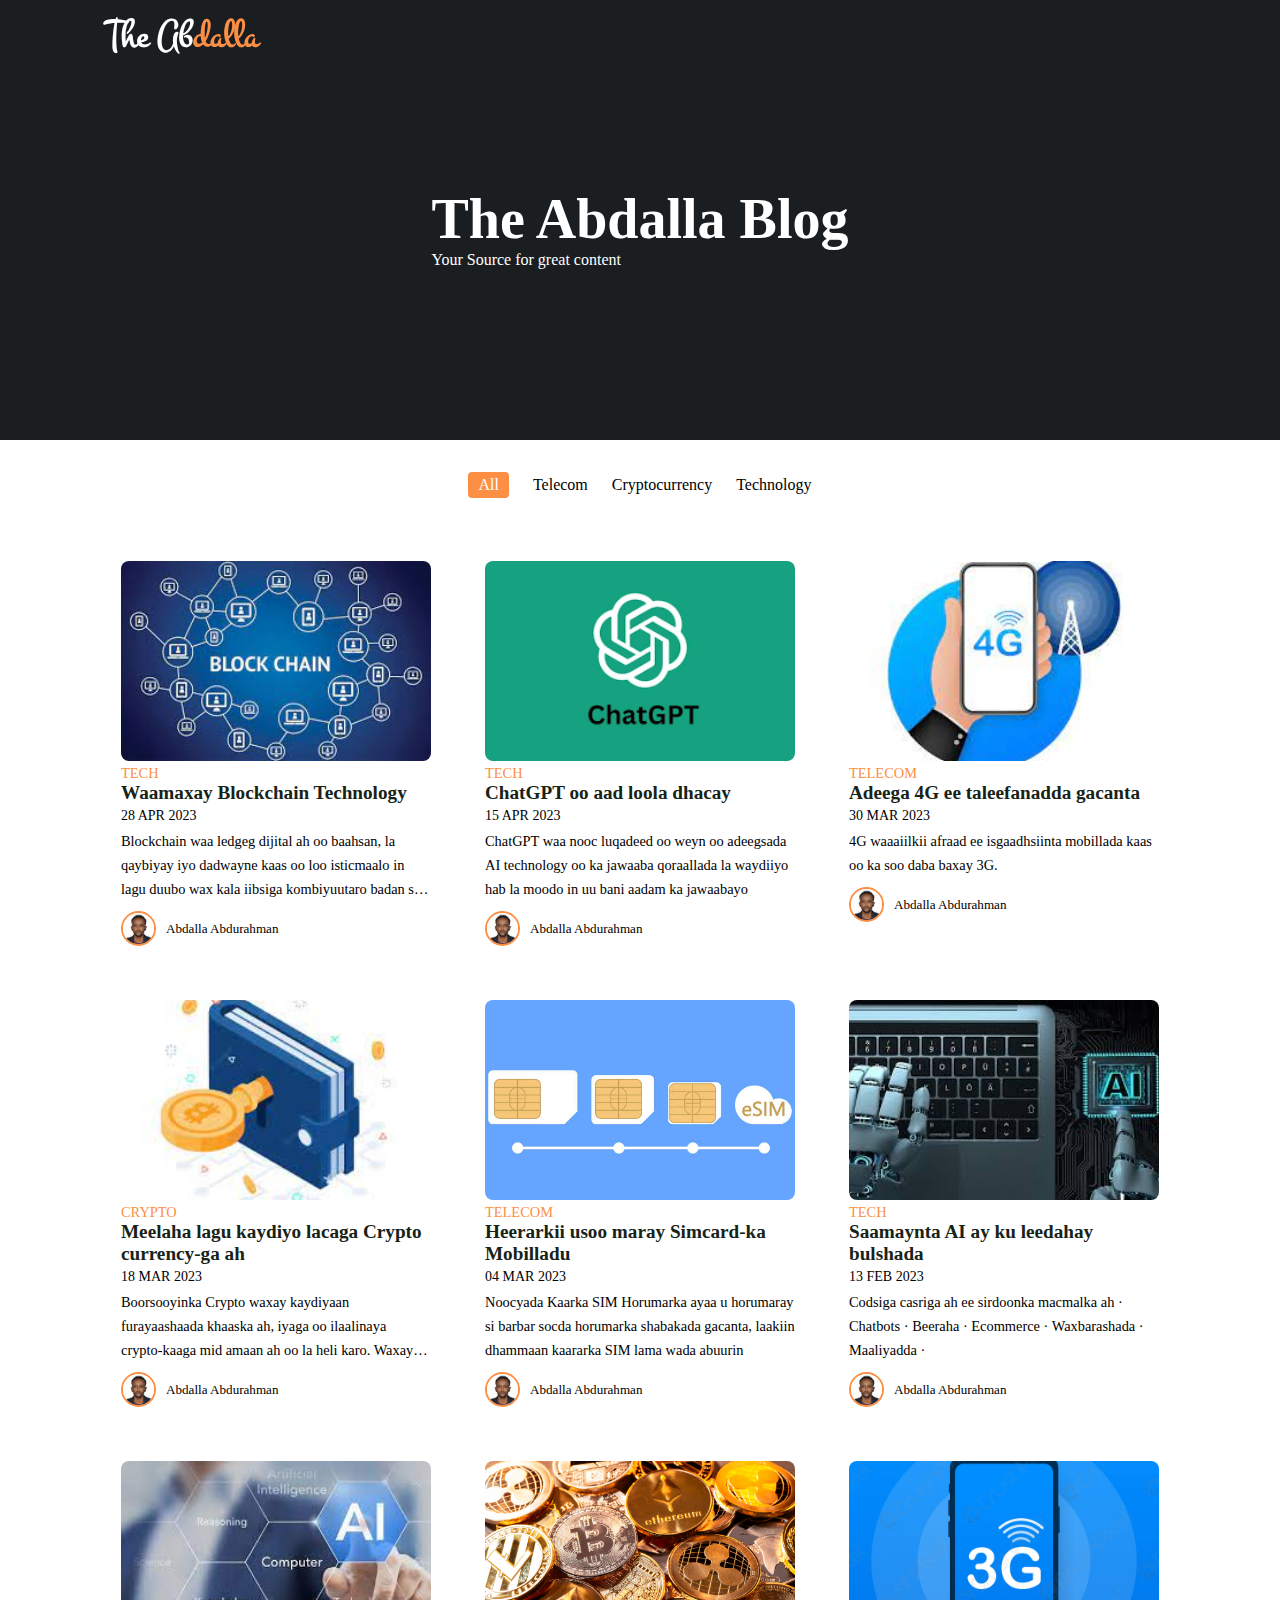
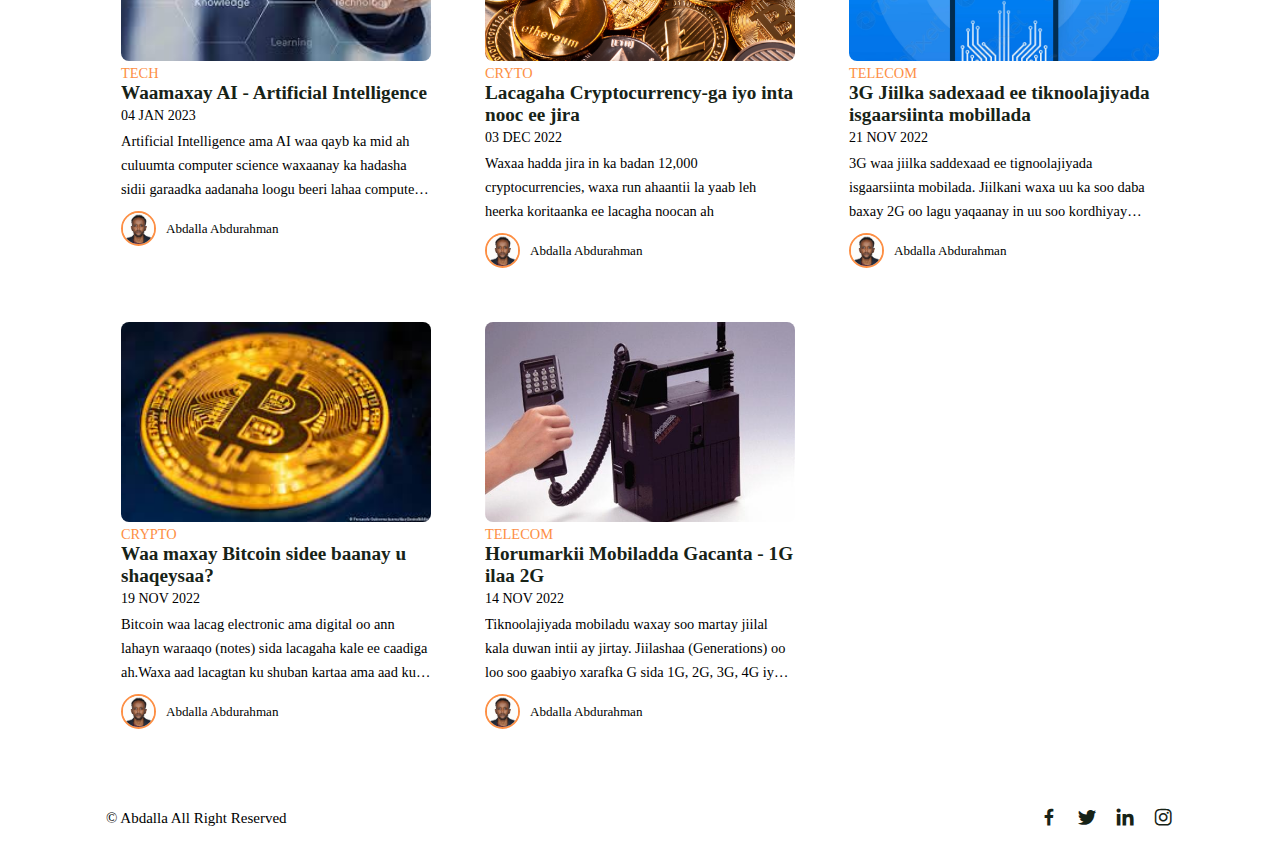
<file: index.html>
<!DOCTYPE html>
<html lang="en">

<head>
    <meta charset="UTF-8">
    <meta http-equiv="X-UA-Compatible" content="IE=edge">
    <meta name="viewport" content="width=device-width, initial-scale=1.0">
    <title>Blog Website</title>
<!--     Link To Fonts -->
    <link rel="preconnect" href="https://fonts.googleapis.com">
    <link rel="preconnect" href="https://fonts.gstatic.com" crossorigin>
    <link href="https://fonts.googleapis.com/css2?family=Montez&display=swap" rel="stylesheet">
    <!-- Link To CSS -->
    <link rel="stylesheet" href="css/style.css">
    <!-- Box Icons -->
    <link href='https://unpkg.com/boxicons@2.1.4/css/boxicons.min.css' rel='stylesheet'>
    <!-- Link To JS -->

    <!-- jQuerry Link  -->
    <script src="jQuerry/jquery-3.5.1.min.js"></script>
</head>

<body>
    <!-- Header -->
    <header>
        <!-- Nav -->
        <div class="nav container">
            <!-- logo -->
            <a href="#" class="logo">The Ab<span>dalla</span></a>
        </div>

    </header>
    <!-- Home -->
    <section class="home" id="home">
        <div class="home-text container">
            <h2 class="home-title">The Abdalla Blog</h2>
            <span class="home-subtitle">Your Source for great content</span>
        </div>
    </section>
    <!-- Post Filter -->
    <div class="post-filter container">
        <span class="filter-item active-filter" data-filter='all'> All</span>
        <span class="filter-item " data-filter='telecom'> Telecom</span>
        <span class="filter-item " data-filter='crypto'> Cryptocurrency</span>
        <span class="filter-item " data-filter='tech'> Technology</span>
    </div> 
    
    <!-- Posts -->
    <section class="post container">
         <!-- Post Box -11 -->
        
        <div class="post-box tech">
            <img src="img/Apr/blockchain.jpeg" alt="" class="post-img">
            <h2 class="category">Tech</h2>
            <a href="2023/Apr/Waamaxay Blockchain Technology.html" class="post-title">
           Waamaxay Blockchain Technology
            </a>
            <span class="post-date">28 Apr 2023</span>
            <p class="post-description">Blockchain waa ledgeg dijital ah oo baahsan, la qaybiyay iyo dadwayne kaas oo loo isticmaalo in lagu duubo wax kala iibsiga kombiyuutaro badan si aan diiwaanka loo bedeli karin dib u dhac iyada oo aan la bedelin dhammaan baloogyada soo  </p>
            <!-- profile -->
            <div class="profile">
                <img src="img/author.png " alt="" class="profile-img">
                <span class="profile-name">Abdalla Abdurahman</span>
            </div>
        </div>
        
         <!-- Post Box -10 -->
        
        <div class="post-box tech">
            <img src="img/Apr/chatgpt.png" alt="" class="post-img">
            <h2 class="category">Tech</h2>
            <a href="2023/Apr/ChatGPT oo aad loola dhacay.html" class="post-title">
           ChatGPT oo aad loola dhacay
            </a>
            <span class="post-date">15 Apr 2023</span>
            <p class="post-description">ChatGPT waa nooc luqadeed oo weyn oo adeegsada AI technology oo ka jawaaba qoraallada la waydiiyo hab la moodo in uu bani aadam ka jawaabayo  </p>
            <!-- profile -->
            <div class="profile">
                <img src="img/author.png " alt="" class="profile-img">
                <span class="profile-name">Abdalla Abdurahman</span>
            </div>
        </div>
         <!-- Post Box -9 -->
        
        <div class="post-box telecom">
            <img src="img/Mar/4G logo.jpeg" alt="" class="post-img">
            <h2 class="category">Telecom</h2>
            <a href="2023/Mar/Adeega 4G ee taleefanadda gacanta.html" class="post-title">
           Adeega 4G ee taleefanadda gacanta
            </a>
            <span class="post-date">30 Mar 2023</span>
            <p class="post-description">4G waaaiilkii afraad ee isgaadhsiinta mobillada kaas oo ka soo daba baxay 3G. </p>
            <!-- profile -->
            <div class="profile">
                <img src="img/author.png " alt="" class="profile-img">
                <span class="profile-name">Abdalla Abdurahman</span>
            </div>
        </div>
        
         <!-- Post Box -8 -->
        
       <div class="post-box crypto">
            <img src="img/Mar/crypto wallet.jpeg" alt="" class="post-img">
            <h2 class="category">Crypto</h2>
            <a href="2023/Mar/Meelaha lagu kaydiyo lacaga Crypto currency-ga ah.html" class="post-title">
          Meelaha lagu kaydiyo lacaga Crypto currency-ga ah
            </a>
            <span class="post-date">18 Mar 2023</span>
            <p class="post-description">Boorsooyinka Crypto waxay kaydiyaan furayaashaada khaaska ah, iyaga oo ilaalinaya crypto-kaaga mid amaan ah oo la heli karo. Waxay sidoo kale kuu oggolaanayaan inaad dirto, hesho, oo aad isticmaasho cryptocurrencies sida .  </p>
            <!-- profile -->
            <div class="profile">
                <img src="img/author.png " alt="" class="profile-img">
                <span class="profile-name">Abdalla Abdurahman</span>
            </div>
        </div>
        
         <!-- Post Box -7 --> 
        
       <div class="post-box telecom">
            <img src="img/Mar/sim card.jpg" alt="" class="post-img">
           <h2 class="category">Telecom</h2>
            <a href="2023/Mar/Heerarkii usoo maray Simcard-ka Mobilladu.html" class="post-title">
        Heerarkii usoo maray Simcard-ka Mobilladu
            </a>
            <span class="post-date">04 Mar 2023</span>
            <p class="post-description">Noocyada Kaarka SIM Horumarka ayaa u horumaray si barbar socda horumarka shabakada gacanta, laakiin dhammaan kaararka SIM lama wada abuurin  </p>
            <!-- profile -->
            <div class="profile">
                <img src="img/author.png " alt="" class="profile-img">
                <span class="profile-name">Abdalla Abdurahman</span>
            </div>
        </div>
        
         <!-- Post Box -6 -->
        
       <div class="post-box tech">
            <img src="img/Mar/AI applications.jpeg" alt="" class="post-img">
            <h2 class="category">Tech</h2>
            <a href="2023/Feb/Saamaynta AI ay ku leedahay bulshada.html" class="post-title">
       Saamaynta AI ay ku leedahay bulshada
            </a>
            <span class="post-date">13 Feb 2023</span>
            <p class="post-description">Codsiga casriga ah ee sirdoonka macmalka ah · Chatbots · Beeraha · Ecommerce · Waxbarashada · Maaliyadda ·  </p>
            <!-- profile -->
            <div class="profile">
                <img src="img/author.png " alt="" class="profile-img">
                <span class="profile-name">Abdalla Abdurahman</span>
            </div>
        </div>
        
         <!-- Post Box -5 -->
        
       <div class="post-box tech">
            <img src="img/Mar/AI logo.jpeg" alt="" class="post-img">
            <h2 class="category">Tech</h2>
            <a href="2023/Jan/Waamaxay AI - Artificial Intelligence.html" class="post-title">
      Waamaxay AI - Artificial Intelligence
            </a>
            <span class="post-date">04 Jan 2023</span>
            <p class="post-description">Artificial Intelligence ama AI waa qayb ka mid ah culuumta computer science  waxaanay ka hadasha sidii garaadka aadanaha loogu beeri lahaa computers, taas oo u saamaxaysa inay u fikiraan oo u dhaqmaan sida aadanaha.</p>
            <!-- profile -->
            <div class="profile">
                <img src="img/author.png " alt="" class="profile-img">
                <span class="profile-name">Abdalla Abdurahman</span>
            </div>
        </div>
        
         <!-- Post Box -4 -->
        
        <div class="post-box crypto">
            <img src="img/Dec/cryptocurrency.jpg" alt="" class="post-img">
            <h2 class="category">CRYTO</h2>
            <a href="2022/Dec/Lacagaha Cryptocurrency-ga iyo inta nooc ee jira.html" class="post-title">
           Lacagaha Cryptocurrency-ga iyo inta nooc ee jira
            </a>
            <span class="post-date">03 Dec 2022</span>
            <p class="post-description">Waxaa hadda jira in ka badan 12,000 cryptocurrencies, waxa run ahaantii la yaab leh heerka koritaanka ee lacagha noocan ah </p>
            <!-- profile -->
            <div class="profile">
                <img src="img/author.png " alt="" class="profile-img">
                <span class="profile-name">Abdalla Abdurahman</span>
            </div>
        </div>
        
          <!-- Post Box 3 -->
        
        <div class="post-box telecom">
            <img src="img/3G logo.jpg" alt="" class="post-img">
            <h2 class="category">Telecom</h2>
            <a href="2022/Nov/3G Jiilka sadexaad ee tiknoolajiyada isgaarsiinta mobillada.html" class="post-title">
            3G Jiilka sadexaad ee tiknoolajiyada isgaarsiinta mobillada
            </a>
            <span class="post-date">21 Nov 2022</span>
            <p class="post-description">3G waa jiilka saddexaad ee tignoolajiyada isgaarsiinta mobilada. Jiilkani waxa uu ka soo daba baxay 2G oo lagu yaqaanay in uu soo kordhiyay adeegyada SMS,MMS, GPRS & EDGE oo ah adeeg saamaxayaa in mobilkaaga aad ku isticmaasho internetka oo markii ugu horaysay </p>
            <!-- profile -->
            <div class="profile">
                <img src="img/author.png " alt="" class="profile-img">
                <span class="profile-name">Abdalla Abdurahman</span>
            </div>
        </div>
        
        <!-- Post Box 2 -->
        <div class="post-box crypto">
            <img src="img/bitcoin 2.jpg" alt="" class="post-img">
            <h2 class="category">Crypto</h2>
            <a href="2022/Nov/Waa maxay Bitcoin sidee baanay u shaqaysaa.html" class="post-title">
              Waa maxay Bitcoin sidee baanay u shaqeysaa?
            </a>
            <span class="post-date">19 Nov 2022</span>
            <p class="post-description">Bitcoin waa lacag electronic ama digital oo ann lahayn waraaqo (notes) sida lacagaha kale ee caadiga ah.Waxa aad lacagtan  ku shuban kartaa ama aad ku kaydsan kartaa crypto wallets oo ah Applications ku jira mobile-kaaga ama computer-kaaga. </p>
            <!-- profile -->
            <div class="profile">
                <img src="img/author.png " alt="" class="profile-img">
                <span class="profile-name">Abdalla Abdurahman</span>
            </div>
        </div>
        
        <!-- Post Box 1 -->
        
        <div class="post-box telecom">
            <img src="img/1G-mobile-communication-systems.jpg" alt="" class="post-img">
            <h2 class="category">Telecom</h2>
            <a href="2022/Nov/Horumarkii Mobiladda Gacanta- 1G ilaa2 2G.html" class="post-title">
                Horumarkii Mobiladda Gacanta - 1G ilaa 2G
            </a>
            <span class="post-date">14 Nov 2022</span>
            <p class="post-description">Tiknoolajiyada mobiladu waxay soo martay jiilal kala duwan intii ay jirtay. Jiilashaa (Generations) oo loo soo gaabiyo xarafka G sida 1G, 2G, 3G, 4G iyo 5G, waxa ay ku kala duwan yihiin adeegyada iyo qaabdhismeedka network-ga.</p>
            <!-- profile -->
            <div class="profile">
                <img src="img/author.png " alt="" class="profile-img">
                <span class="profile-name">Abdalla Abdurahman</span>
            </div>
        </div>

    </section>
    <!-- Footer  -->
    <div class="footer container">
        <p>&#169; Abdalla All Right Reserved</p>
        <div class="social">
            <a href=""><i class='bx bxl-facebook'></i></a>
            <a href=""><i class='bx bxl-twitter'></i></a>
            <a href=""><i class='bx bxl-linkedin'></i></a>
            <a href=""><i class='bx bxl-instagram'></i></a>

        </div>
    </div>









    <!-- Link To JS -->
    <script src="js/main.js"></script>
    <script>

    </script>
    <script type="text/javascript">

    </script>


</body>

</html>
</file>
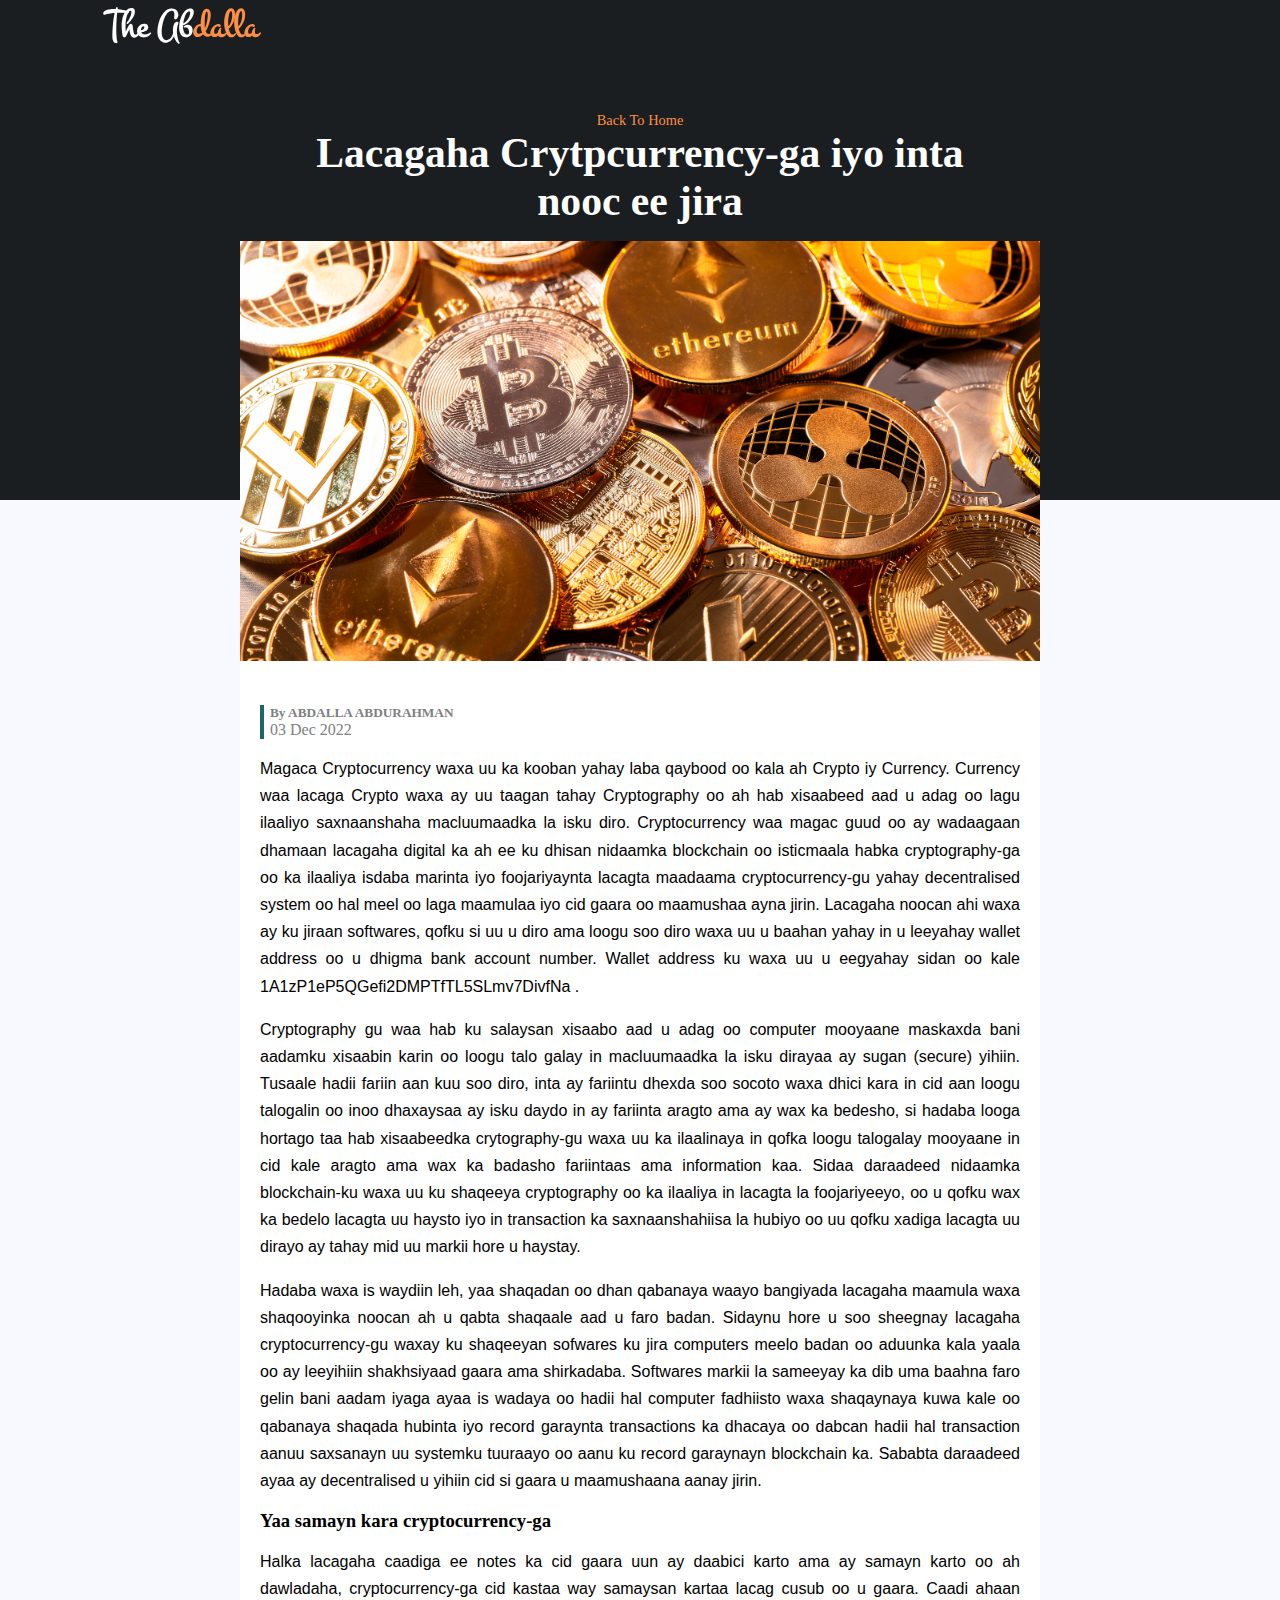
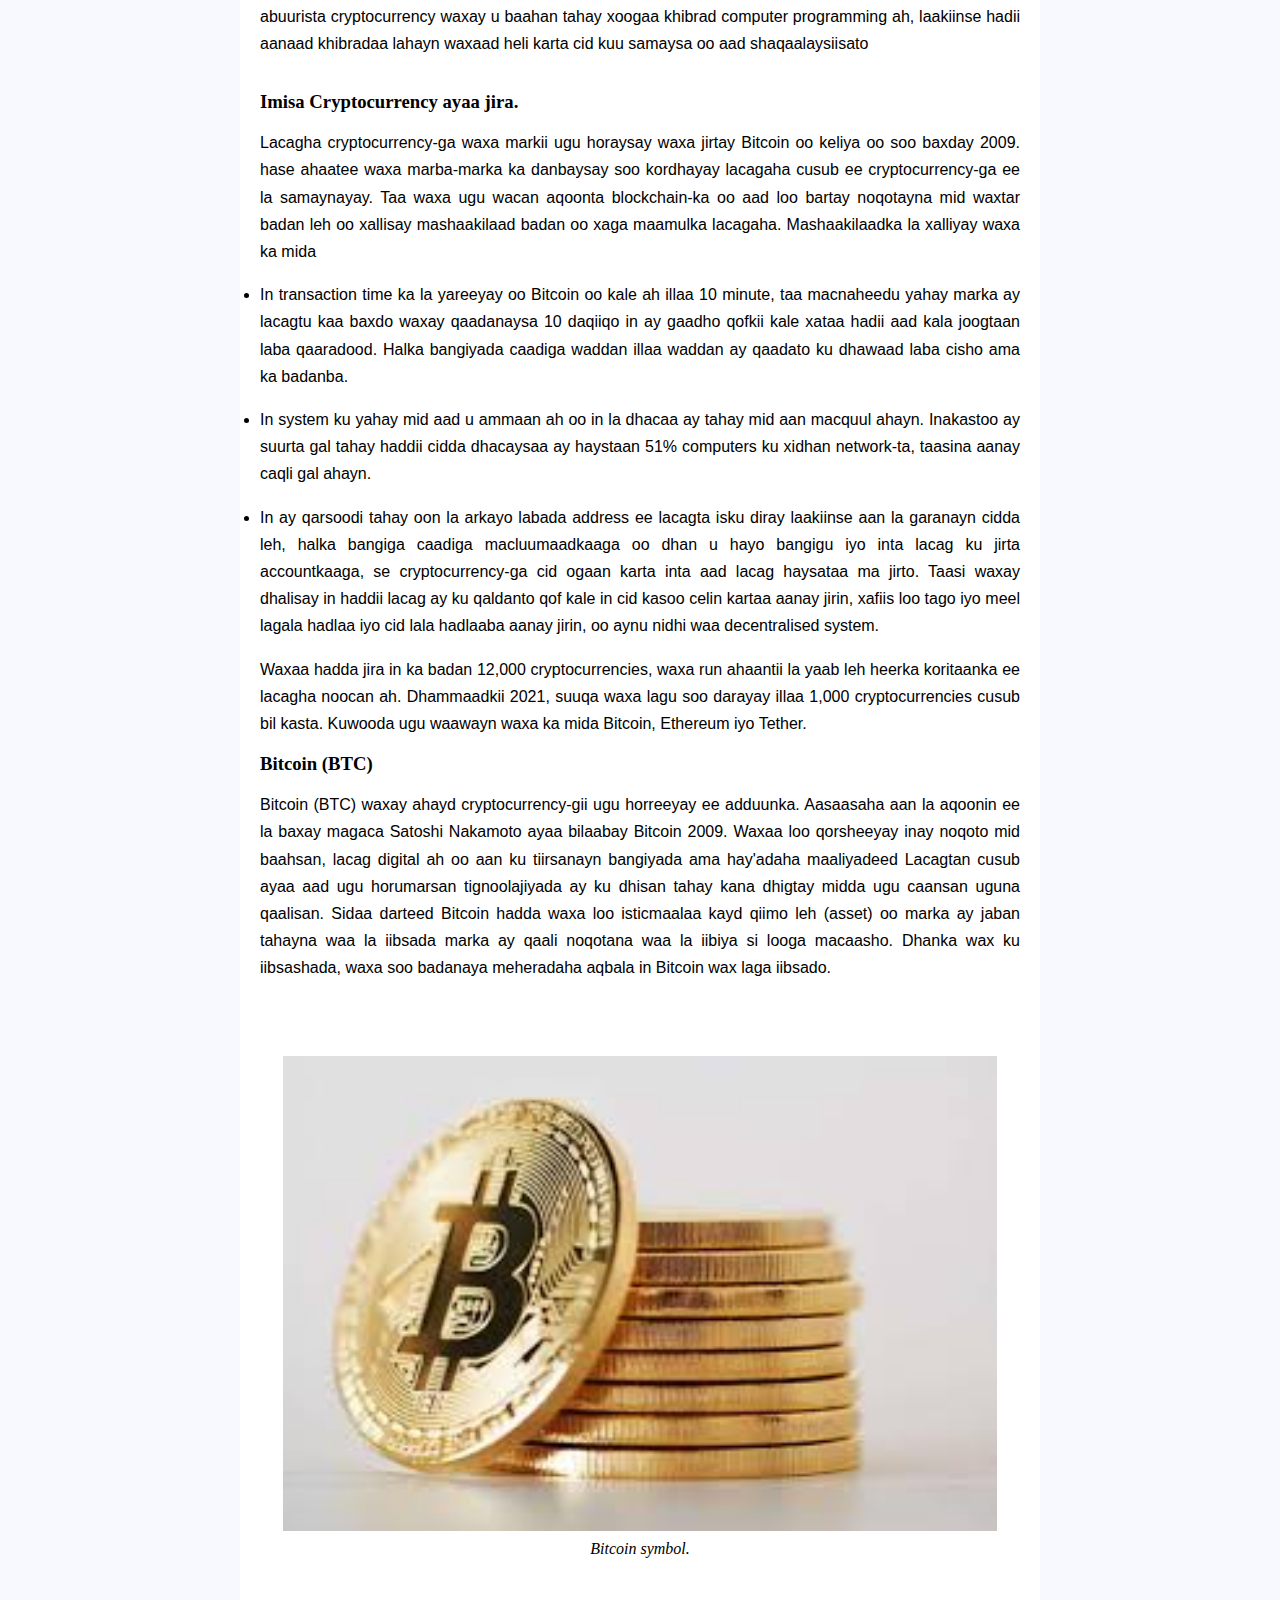
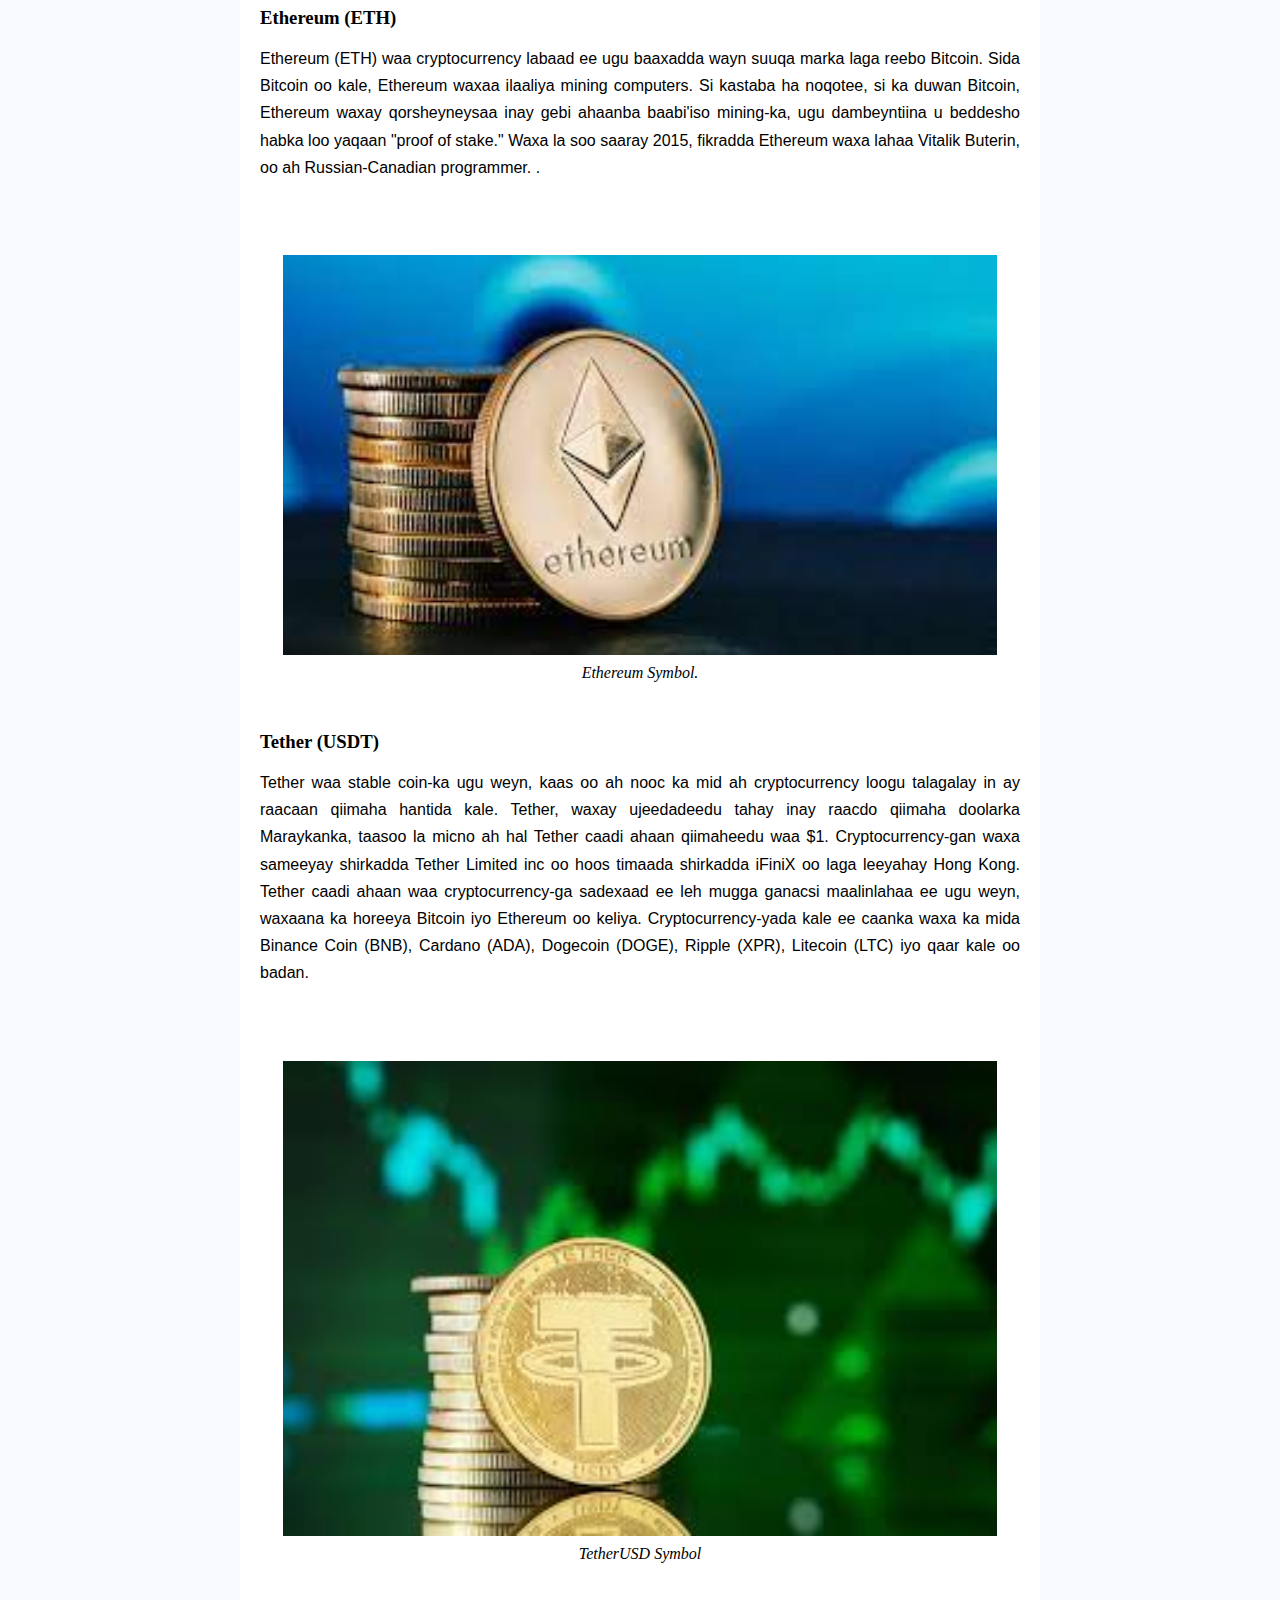
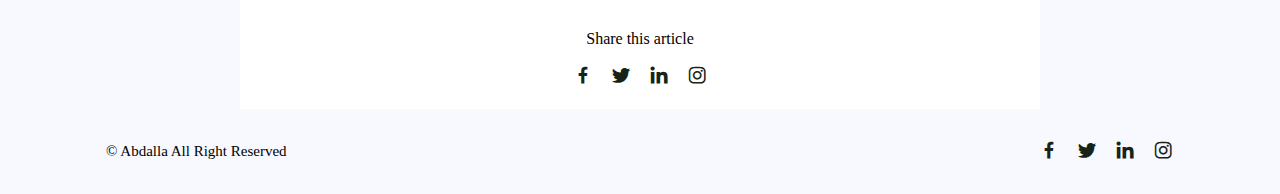
<file: 2022/Dec/Lacagaha Cryptocurrency-ga iyo inta nooc ee jira.html>
<!DOCTYPE html>
<html lang="en">

<head>
    <meta charset="UTF-8">
    <meta http-equiv="X-UA-Compatible" content="IE=edge">
    <meta name="viewport" content="width=device-width, initial-scale=1.0">
    <title>Post Page</title>
<!--     Link To Fonts -->
    <link rel="preconnect" href="https://fonts.googleapis.com">
    <link rel="preconnect" href="https://fonts.gstatic.com" crossorigin>
    <link href="https://fonts.googleapis.com/css2?family=Montez&display=swap" rel="stylesheet">
    <!-- Link To CSS -->
    <link rel="stylesheet" href="../../css/post-style.css">
    <!-- Box Icons -->
    <link href='https://unpkg.com/boxicons@2.1.4/css/boxicons.min.css' rel='stylesheet'>
    <!-- Link To JS -->

    <!-- jQuerry Link  -->
    <script src="../../jQuerry/jquery-3.5.1.min.js"></script>
</head>

<body>
    <!-- Header -->
    <header>
        <!-- Nav -->
        <div class="nav container">
            <!-- logo -->
            <a href="#" class="logo">The Ab<span>dalla</span></a>

        </div>

    </header>
    <!-- Post Content  -->
    <section class="post-header">
        <div class="header-content post-container">
            <!-- Back Home  -->
            <a href="../../index.html" class="back-home"> Back To Home</a>
            <!-- Title  -->
            <h1 class="header-title"> Lacagaha Crytpcurrency-ga iyo inta nooc ee jira</h1>
            <!-- Post Image  -->
            <img src="../../img/Dec/cryptocurrency.jpg" alt="" class="header-img">
        </div>
    </section>



    <!-- Posts -->
    <section class="post-content post-container">
        <h2 class="sub-heading"></h2>
        <div class="author_name">
            <h5>By ABDALLA ABDURAHMAN</h5>
            <p>03 Dec 2022</p>
        </div>
        <p class="post-text">Magaca Cryptocurrency waxa uu ka kooban yahay laba qaybood oo kala ah Crypto iy Currency. Currency waa lacaga Crypto waxa ay uu taagan tahay Cryptography oo ah hab xisaabeed aad u adag oo lagu ilaaliyo saxnaanshaha macluumaadka la isku diro.
Cryptocurrency waa magac guud oo ay wadaagaan dhamaan lacagaha digital ka ah ee ku dhisan nidaamka blockchain oo isticmaala habka cryptography-ga oo ka ilaaliya isdaba marinta iyo foojariyaynta lacagta maadaama cryptocurrency-gu yahay decentralised system oo hal meel oo laga maamulaa iyo cid gaara oo maamushaa ayna jirin. Lacagaha noocan ahi waxa ay ku jiraan softwares, qofku si uu u diro ama loogu soo diro waxa uu u baahan yahay in u leeyahay wallet address oo u dhigma bank account number. Wallet address ku waxa uu u eegyahay sidan oo kale 1A1zP1eP5QGefi2DMPTfTL5SLmv7DivfNa .  
 </p>
        

       
         
        <p class="post-text">
        Cryptography gu waa hab ku salaysan xisaabo aad u adag oo computer mooyaane maskaxda bani aadamku xisaabin karin oo loogu talo galay in macluumaadka la isku dirayaa ay sugan (secure) yihiin. Tusaale hadii fariin aan kuu soo diro, inta ay fariintu dhexda soo socoto waxa dhici kara in cid aan loogu talogalin oo inoo dhaxaysaa ay isku daydo in ay fariinta aragto ama ay wax ka bedesho, si hadaba looga hortago taa hab xisaabeedka crytography-gu waxa uu ka ilaalinaya in qofka loogu talogalay mooyaane in cid kale aragto ama wax ka badasho fariintaas ama information kaa.
Sidaa daraadeed nidaamka blockchain-ku waxa uu ku shaqeeya cryptography oo ka ilaaliya in lacagta la foojariyeeyo, oo u qofku wax ka bedelo lacagta uu haysto iyo in transaction ka saxnaanshahiisa la hubiyo oo uu qofku xadiga lacagta uu dirayo ay tahay mid uu markii hore u haystay. 

</p> 
      
      

      
<p class="post-text"> Hadaba waxa is waydiin leh, yaa shaqadan oo dhan qabanaya waayo bangiyada lacagaha maamula waxa shaqooyinka noocan ah u qabta shaqaale aad u faro badan. Sidaynu hore u soo sheegnay lacagaha cryptocurrency-gu waxay ku shaqeeyan sofwares ku jira computers meelo badan oo aduunka kala yaala oo ay leeyihiin shakhsiyaad gaara ama shirkadaba. Softwares markii la sameeyay ka dib uma baahna faro gelin bani aadam iyaga ayaa is wadaya oo hadii hal computer fadhiisto waxa shaqaynaya kuwa kale oo qabanaya shaqada hubinta iyo record garaynta transactions ka dhacaya oo dabcan hadii hal transaction aanuu saxsanayn uu systemku tuuraayo oo aanu ku record garaynayn blockchain ka. Sababta daraadeed ayaa ay decentralised u yihiin cid si gaara u maamushaana aanay jirin. </p>
      
<h3>Yaa samayn kara cryptocurrency-ga</h3>
  <p class="post-text">    Halka lacagaha caadiga ee notes ka cid gaara uun ay daabici karto ama ay samayn karto oo ah dawladaha, cryptocurrency-ga cid kastaa way samaysan kartaa lacag cusub oo u gaara. Caadi ahaan abuurista cryptocurrency waxay u baahan tahay xoogaa khibrad computer programming ah, laakiinse hadii aanaad khibradaa lahayn waxaad heli karta cid kuu samaysa oo aad shaqaalaysiisato</p>
        
        <br>
      <h3>Imisa Cryptocurrency ayaa jira.</h3>
        <p class="post-text">
 Lacagha cryptocurrency-ga waxa markii ugu horaysay waxa jirtay Bitcoin oo keliya oo soo baxday 2009.  hase ahaatee waxa marba-marka ka danbaysay soo kordhayay lacagaha cusub ee cryptocurrency-ga ee la samaynayay. Taa waxa ugu wacan aqoonta blockchain-ka oo aad loo bartay noqotayna mid waxtar badan leh oo xallisay mashaakilaad badan oo xaga maamulka lacagaha. Mashaakilaadka la xalliyay waxa ka mida
</p>
      <ul>
<li class="post-text" >	In transaction time ka la yareeyay oo Bitcoin oo kale ah illaa 10 minute, taa macnaheedu yahay marka ay lacagtu kaa baxdo waxay qaadanaysa 10 daqiiqo in ay gaadho qofkii kale xataa hadii aad kala joogtaan laba qaaradood. Halka bangiyada caadiga waddan illaa waddan ay qaadato ku dhawaad laba cisho ama ka badanba. </li>
<li class="post-text">In system ku yahay mid aad u ammaan ah oo in la dhacaa ay tahay mid aan macquul ahayn. Inakastoo ay suurta gal tahay haddii cidda dhacaysaa ay  haystaan 51% computers ku xidhan network-ta, taasina aanay caqli gal ahayn. </li>
<li class="post-text">In ay qarsoodi tahay oon la arkayo labada address ee lacagta isku diray laakiinse aan la garanayn cidda leh, halka bangiga caadiga macluumaadkaaga oo dhan u hayo bangigu iyo inta lacag ku jirta accountkaaga, se cryptocurrency-ga cid ogaan karta inta aad lacag haysataa ma jirto. Taasi waxay dhalisay in haddii lacag ay ku qaldanto qof kale in cid kasoo celin kartaa aanay jirin, xafiis loo tago iyo meel lagala hadlaa iyo cid lala hadlaaba aanay jirin, oo aynu nidhi waa decentralised system. </li>

      </ul>
      
      <p class="post-text">
Waxaa hadda jira in ka badan 12,000 cryptocurrencies, waxa run ahaantii la yaab leh heerka koritaanka ee lacagha noocan ah. Dhammaadkii 2021, suuqa waxa lagu soo darayay illaa 1,000 cryptocurrencies cusub bil kasta. Kuwooda ugu waawayn waxa ka mida Bitcoin, Ethereum iyo Tether.

        </p>
      
       <h3>Bitcoin (BTC) </h3>
        <p class="post-text">
       Bitcoin (BTC)  waxay ahayd cryptocurrency-gii ugu horreeyay ee adduunka. Aasaasaha aan la aqoonin ee la baxay magaca Satoshi Nakamoto ayaa bilaabay Bitcoin 2009. Waxaa loo qorsheeyay inay noqoto mid baahsan, lacag digital ah oo aan ku tiirsanayn bangiyada ama hay'adaha maaliyadeed
            Lacagtan cusub ayaa aad ugu horumarsan tignoolajiyada ay ku dhisan tahay kana dhigtay midda ugu caansan uguna qaalisan. Sidaa darteed Bitcoin hadda waxa loo isticmaalaa kayd qiimo leh (asset) oo marka ay jaban tahayna waa la iibsada marka ay qaali noqotana waa la iibiya si looga macaasho. Dhanka wax ku iibsashada, waxa soo badanaya meheradaha aqbala in Bitcoin wax laga iibsado.

</p> 
        <br><br><br>
      <figure>
            <img src="../../img/Dec/Bitcoin coin.PNG" alt="" srcset="" class="post-img" >
            <figcaption style ="background-color: #ffff;
    color: #000;
    font-style: italic;
    padding: 9px;
    text-align: center;"> Bitcoin symbol.</figcaption>
        </figure>
      <br><br>
       <h3>Ethereum (ETH) </h3>
        <p class="post-text">
             Ethereum (ETH)  waa cryptocurrency labaad ee ugu baaxadda wayn suuqa marka laga reebo Bitcoin. Sida Bitcoin oo kale, Ethereum waxaa ilaaliya mining computers. Si kastaba ha noqotee, si ka duwan Bitcoin, Ethereum waxay qorsheyneysaa inay gebi ahaanba baabi'iso mining-ka, ugu dambeyntiina u beddesho habka loo yaqaan "proof of stake." Waxa la soo saaray 2015,  fikradda Ethereum waxa lahaa Vitalik Buterin, oo ah Russian-Canadian programmer. 
            .


</p> 
        <br><br><br>
      <figure>
            <img src="../../img/Dec/Ethereum coin.PNG" alt="" srcset="" class="post-img" >
            <figcaption style ="background-color: #ffff;
    color: #000;
    font-style: italic;
    padding: 9px;
    text-align: center;"> Ethereum Symbol.</figcaption>
        </figure>
      <br><br>
       <h3>Tether (USDT) </h3>
        <p class="post-text">
             Tether waa stable coin-ka ugu weyn, kaas oo ah nooc ka mid ah cryptocurrency loogu talagalay in ay raacaan qiimaha hantida kale. Tether, waxay ujeedadeedu tahay inay raacdo qiimaha doolarka Maraykanka, taasoo la micno ah hal Tether caadi ahaan qiimaheedu waa $1.
    Cryptocurrency-gan waxa sameeyay shirkadda Tether Limited inc oo hoos timaada shirkadda iFiniX oo laga leeyahay Hong Kong. Tether caadi ahaan waa cryptocurrency-ga sadexaad ee leh mugga ganacsi maalinlahaa ee ugu weyn, waxaana ka horeeya Bitcoin iyo Ethereum oo keliya. Cryptocurrency-yada kale ee caanka waxa ka mida Binance Coin (BNB), Cardano (ADA),  Dogecoin (DOGE), Ripple (XPR), Litecoin (LTC) iyo qaar kale oo badan.


</p> <br><br><br>
      <figure>
            <img src="../../img/Dec/Tether coin.PNG" alt="" srcset="" class="post-img" >
            <figcaption style ="background-color: #ffff;
    color: #000;
    font-style: italic;
    padding: 9px;
    text-align: center;"> TetherUSD Symbol</figcaption>
        </figure>
        
       
        
        <br> <br> <br>

        <!-- Share  -->
        <div class="share post-container">
            <span class="share-title">Share this article</span>
            <div class="social">
                <a href=""><i class='bx bxl-facebook'></i></a>
                <a href=""><i class='bx bxl-twitter'></i></a>
                <a href=""><i class='bx bxl-linkedin'></i></a>
                <a href=""><i class='bx bxl-instagram'></i></a>

            </div>
        </div>

    </section>
    <!-- Footer  -->
    <div class="footer container">
        <p>&#169; Abdalla All Right Reserved</p>
        <div class="social">
            <a href=""><i class='bx bxl-facebook'></i></a>
            <a href=""><i class='bx bxl-twitter'></i></a>
            <a href=""><i class='bx bxl-linkedin'></i></a>
            <a href=""><i class='bx bxl-instagram'></i></a>

        </div>
    </div>









    <!-- Link To JS -->
    <script src="../../js/main.js"></script>
    <script>

    </script>
    <script type="text/javascript">

    </script>


</body>

</html>
</file>
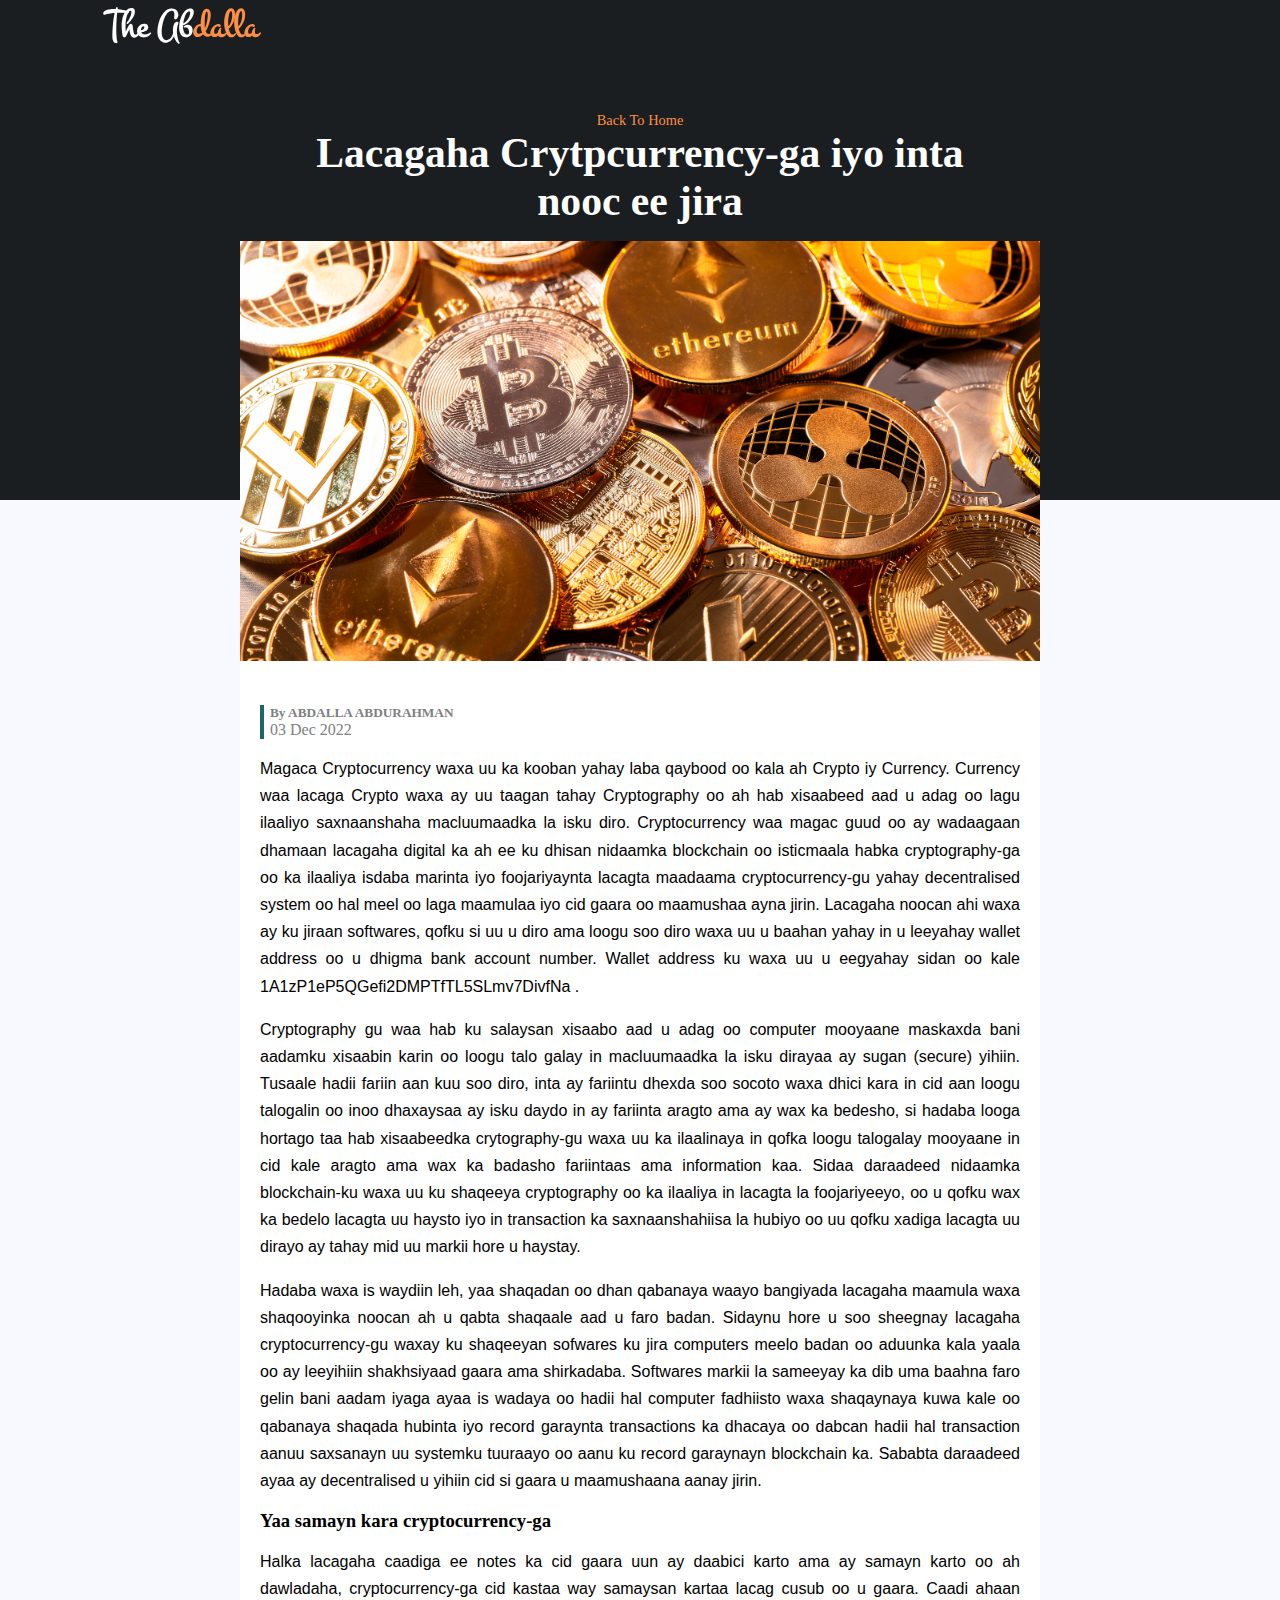
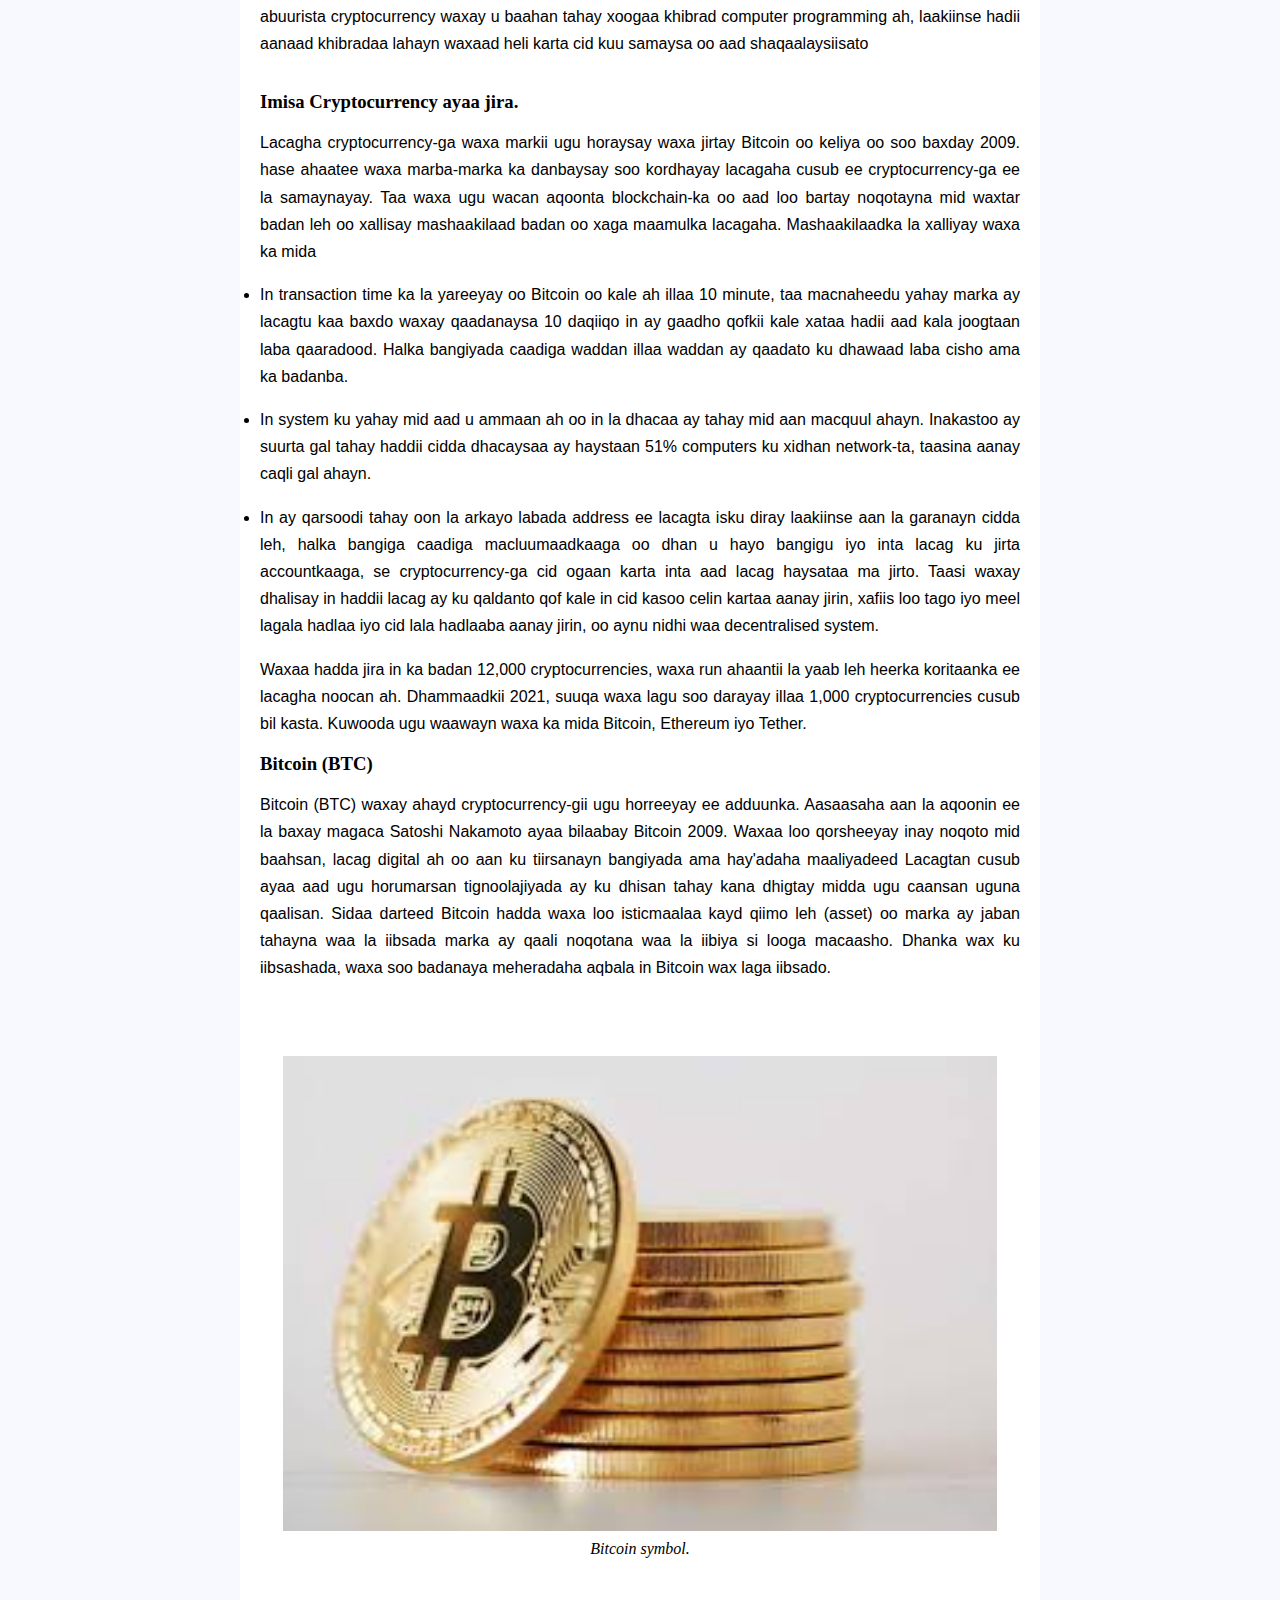
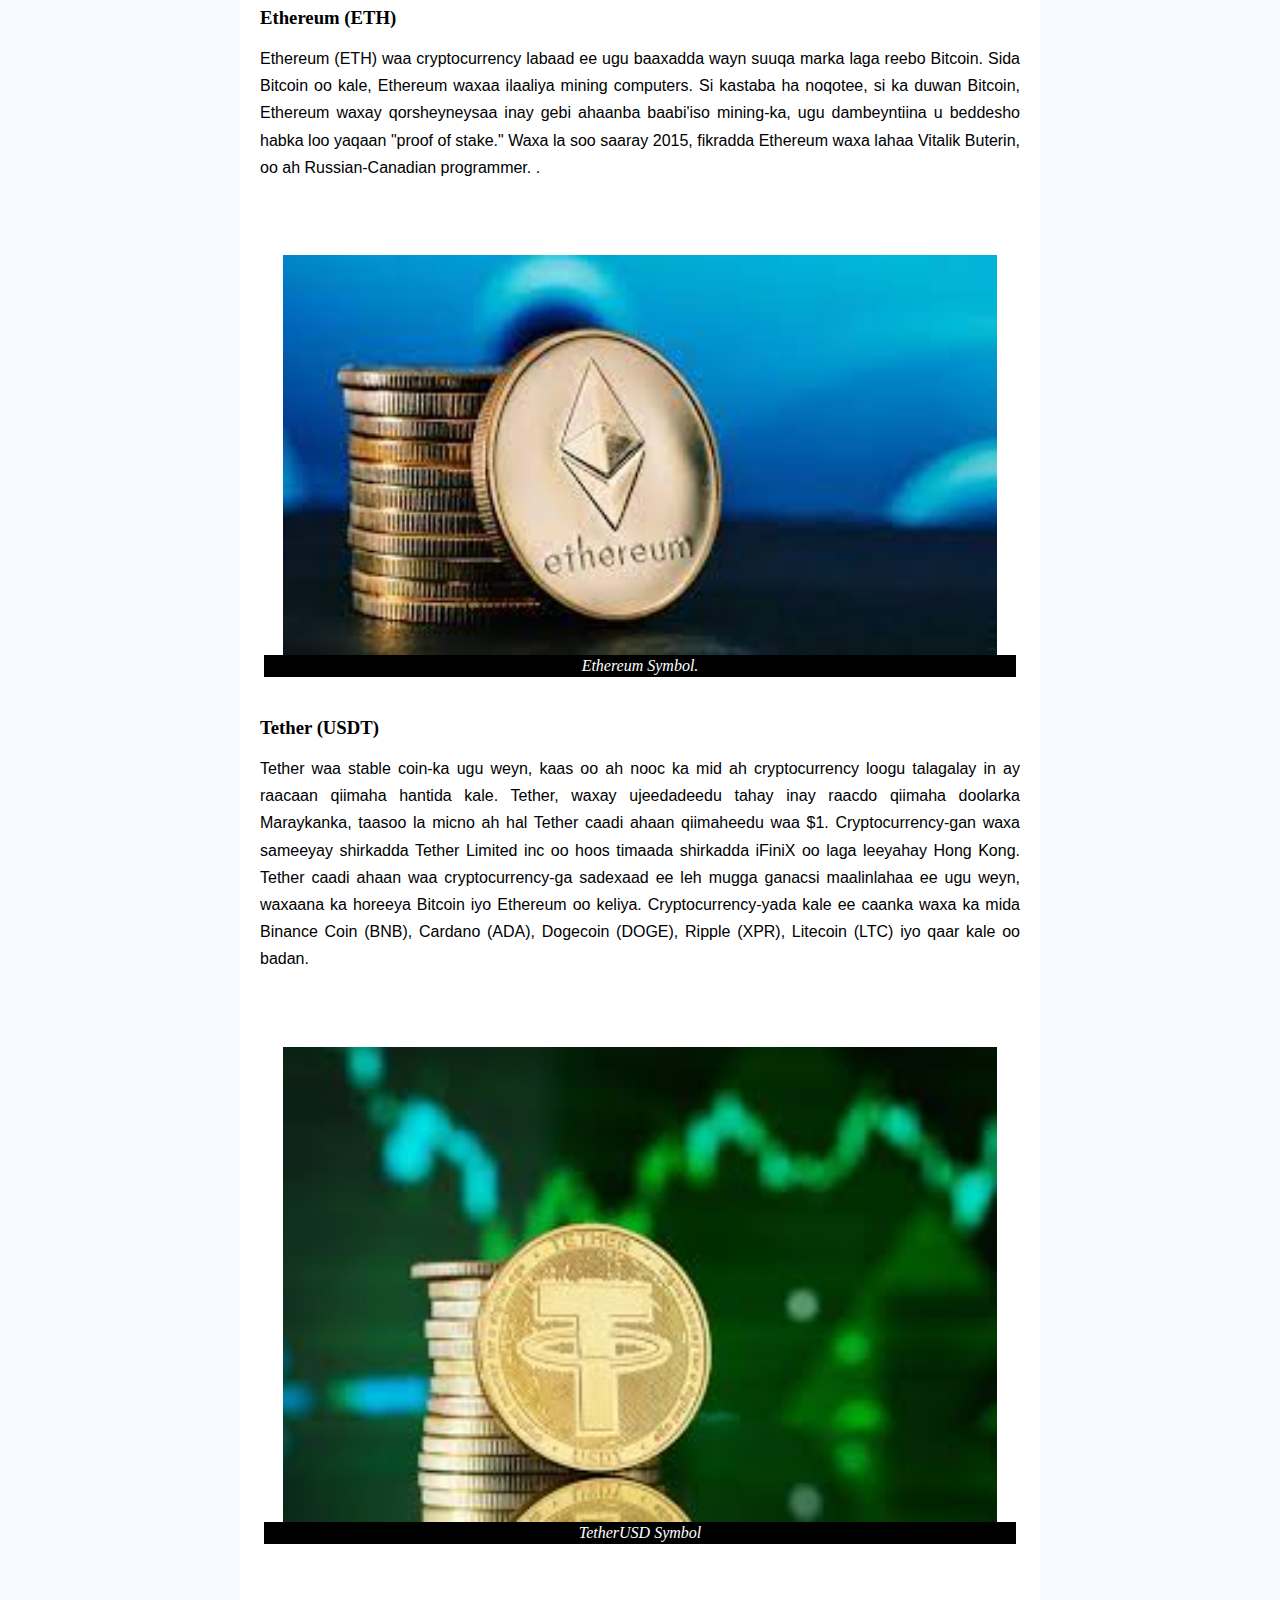
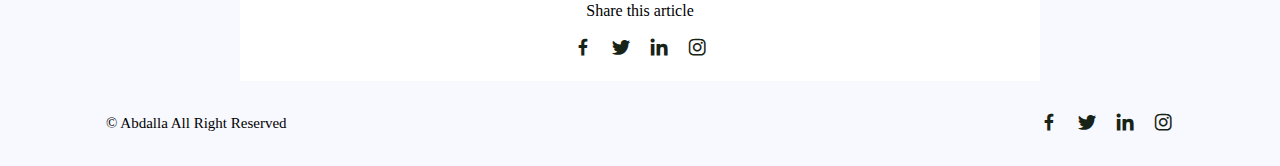
<file: 2022/Dec/Lacagaha Crytpcurrency-ga iyo inta nooc ee jira.html>
<!DOCTYPE html>
<html lang="en">

<head>
    <meta charset="UTF-8">
    <meta http-equiv="X-UA-Compatible" content="IE=edge">
    <meta name="viewport" content="width=device-width, initial-scale=1.0">
    <title>Post Page</title>
<!--     Link To Fonts -->
    <link rel="preconnect" href="https://fonts.googleapis.com">
    <link rel="preconnect" href="https://fonts.gstatic.com" crossorigin>
    <link href="https://fonts.googleapis.com/css2?family=Montez&display=swap" rel="stylesheet">
    <!-- Link To CSS -->
    <link rel="stylesheet" href="../../css/post-style.css">
    <!-- Box Icons -->
    <link href='https://unpkg.com/boxicons@2.1.4/css/boxicons.min.css' rel='stylesheet'>
    <!-- Link To JS -->

    <!-- jQuerry Link  -->
    <script src="../../jQuerry/jquery-3.5.1.min.js"></script>
</head>

<body>
    <!-- Header -->
    <header>
        <!-- Nav -->
        <div class="nav container">
            <!-- logo -->
            <a href="#" class="logo">The Ab<span>dalla</span></a>

        </div>

    </header>
    <!-- Post Content  -->
    <section class="post-header">
        <div class="header-content post-container">
            <!-- Back Home  -->
            <a href="../../index.html" class="back-home"> Back To Home</a>
            <!-- Title  -->
            <h1 class="header-title"> Lacagaha Crytpcurrency-ga iyo inta nooc ee jira</h1>
            <!-- Post Image  -->
            <img src="../../img/Dec/cryptocurrency.jpg" alt="" class="header-img">
        </div>
    </section>



    <!-- Posts -->
    <section class="post-content post-container">
        <h2 class="sub-heading"></h2>
        <div class="author_name">
            <h5>By ABDALLA ABDURAHMAN</h5>
            <p>03 Dec 2022</p>
        </div>
        <p class="post-text">Magaca Cryptocurrency waxa uu ka kooban yahay laba qaybood oo kala ah Crypto iy Currency. Currency waa lacaga Crypto waxa ay uu taagan tahay Cryptography oo ah hab xisaabeed aad u adag oo lagu ilaaliyo saxnaanshaha macluumaadka la isku diro.
Cryptocurrency waa magac guud oo ay wadaagaan dhamaan lacagaha digital ka ah ee ku dhisan nidaamka blockchain oo isticmaala habka cryptography-ga oo ka ilaaliya isdaba marinta iyo foojariyaynta lacagta maadaama cryptocurrency-gu yahay decentralised system oo hal meel oo laga maamulaa iyo cid gaara oo maamushaa ayna jirin. Lacagaha noocan ahi waxa ay ku jiraan softwares, qofku si uu u diro ama loogu soo diro waxa uu u baahan yahay in u leeyahay wallet address oo u dhigma bank account number. Wallet address ku waxa uu u eegyahay sidan oo kale 1A1zP1eP5QGefi2DMPTfTL5SLmv7DivfNa .  
 </p>
        

       
         
        <p class="post-text">
        Cryptography gu waa hab ku salaysan xisaabo aad u adag oo computer mooyaane maskaxda bani aadamku xisaabin karin oo loogu talo galay in macluumaadka la isku dirayaa ay sugan (secure) yihiin. Tusaale hadii fariin aan kuu soo diro, inta ay fariintu dhexda soo socoto waxa dhici kara in cid aan loogu talogalin oo inoo dhaxaysaa ay isku daydo in ay fariinta aragto ama ay wax ka bedesho, si hadaba looga hortago taa hab xisaabeedka crytography-gu waxa uu ka ilaalinaya in qofka loogu talogalay mooyaane in cid kale aragto ama wax ka badasho fariintaas ama information kaa.
Sidaa daraadeed nidaamka blockchain-ku waxa uu ku shaqeeya cryptography oo ka ilaaliya in lacagta la foojariyeeyo, oo u qofku wax ka bedelo lacagta uu haysto iyo in transaction ka saxnaanshahiisa la hubiyo oo uu qofku xadiga lacagta uu dirayo ay tahay mid uu markii hore u haystay. 

</p> 
      
      

      
<p class="post-text"> Hadaba waxa is waydiin leh, yaa shaqadan oo dhan qabanaya waayo bangiyada lacagaha maamula waxa shaqooyinka noocan ah u qabta shaqaale aad u faro badan. Sidaynu hore u soo sheegnay lacagaha cryptocurrency-gu waxay ku shaqeeyan sofwares ku jira computers meelo badan oo aduunka kala yaala oo ay leeyihiin shakhsiyaad gaara ama shirkadaba. Softwares markii la sameeyay ka dib uma baahna faro gelin bani aadam iyaga ayaa is wadaya oo hadii hal computer fadhiisto waxa shaqaynaya kuwa kale oo qabanaya shaqada hubinta iyo record garaynta transactions ka dhacaya oo dabcan hadii hal transaction aanuu saxsanayn uu systemku tuuraayo oo aanu ku record garaynayn blockchain ka. Sababta daraadeed ayaa ay decentralised u yihiin cid si gaara u maamushaana aanay jirin. </p>
      
<h3>Yaa samayn kara cryptocurrency-ga</h3>
  <p class="post-text">    Halka lacagaha caadiga ee notes ka cid gaara uun ay daabici karto ama ay samayn karto oo ah dawladaha, cryptocurrency-ga cid kastaa way samaysan kartaa lacag cusub oo u gaara. Caadi ahaan abuurista cryptocurrency waxay u baahan tahay xoogaa khibrad computer programming ah, laakiinse hadii aanaad khibradaa lahayn waxaad heli karta cid kuu samaysa oo aad shaqaalaysiisato</p>
        
        <br>
      <h3>Imisa Cryptocurrency ayaa jira.</h3>
        <p class="post-text">
 Lacagha cryptocurrency-ga waxa markii ugu horaysay waxa jirtay Bitcoin oo keliya oo soo baxday 2009.  hase ahaatee waxa marba-marka ka danbaysay soo kordhayay lacagaha cusub ee cryptocurrency-ga ee la samaynayay. Taa waxa ugu wacan aqoonta blockchain-ka oo aad loo bartay noqotayna mid waxtar badan leh oo xallisay mashaakilaad badan oo xaga maamulka lacagaha. Mashaakilaadka la xalliyay waxa ka mida
</p>
      <ul>
<li class="post-text" >	In transaction time ka la yareeyay oo Bitcoin oo kale ah illaa 10 minute, taa macnaheedu yahay marka ay lacagtu kaa baxdo waxay qaadanaysa 10 daqiiqo in ay gaadho qofkii kale xataa hadii aad kala joogtaan laba qaaradood. Halka bangiyada caadiga waddan illaa waddan ay qaadato ku dhawaad laba cisho ama ka badanba. </li>
<li class="post-text">In system ku yahay mid aad u ammaan ah oo in la dhacaa ay tahay mid aan macquul ahayn. Inakastoo ay suurta gal tahay haddii cidda dhacaysaa ay  haystaan 51% computers ku xidhan network-ta, taasina aanay caqli gal ahayn. </li>
<li class="post-text">In ay qarsoodi tahay oon la arkayo labada address ee lacagta isku diray laakiinse aan la garanayn cidda leh, halka bangiga caadiga macluumaadkaaga oo dhan u hayo bangigu iyo inta lacag ku jirta accountkaaga, se cryptocurrency-ga cid ogaan karta inta aad lacag haysataa ma jirto. Taasi waxay dhalisay in haddii lacag ay ku qaldanto qof kale in cid kasoo celin kartaa aanay jirin, xafiis loo tago iyo meel lagala hadlaa iyo cid lala hadlaaba aanay jirin, oo aynu nidhi waa decentralised system. </li>

      </ul>
      
      <p class="post-text">
Waxaa hadda jira in ka badan 12,000 cryptocurrencies, waxa run ahaantii la yaab leh heerka koritaanka ee lacagha noocan ah. Dhammaadkii 2021, suuqa waxa lagu soo darayay illaa 1,000 cryptocurrencies cusub bil kasta. Kuwooda ugu waawayn waxa ka mida Bitcoin, Ethereum iyo Tether.

        </p>
      
       <h3>Bitcoin (BTC) </h3>
        <p class="post-text">
       Bitcoin (BTC)  waxay ahayd cryptocurrency-gii ugu horreeyay ee adduunka. Aasaasaha aan la aqoonin ee la baxay magaca Satoshi Nakamoto ayaa bilaabay Bitcoin 2009. Waxaa loo qorsheeyay inay noqoto mid baahsan, lacag digital ah oo aan ku tiirsanayn bangiyada ama hay'adaha maaliyadeed
            Lacagtan cusub ayaa aad ugu horumarsan tignoolajiyada ay ku dhisan tahay kana dhigtay midda ugu caansan uguna qaalisan. Sidaa darteed Bitcoin hadda waxa loo isticmaalaa kayd qiimo leh (asset) oo marka ay jaban tahayna waa la iibsada marka ay qaali noqotana waa la iibiya si looga macaasho. Dhanka wax ku iibsashada, waxa soo badanaya meheradaha aqbala in Bitcoin wax laga iibsado.

</p> 
        <br><br><br>
      <figure>
            <img src="../../img/Dec/Bitcoin coin.PNG" alt="" srcset="" class="post-img" >
            <figcaption style ="background-color: #ffff;
    color: #000;
    font-style: italic;
    padding: 9px;
    text-align: center;"> Bitcoin symbol.</figcaption>
        </figure>
      <br><br>
       <h3>Ethereum (ETH) </h3>
        <p class="post-text">
             Ethereum (ETH)  waa cryptocurrency labaad ee ugu baaxadda wayn suuqa marka laga reebo Bitcoin. Sida Bitcoin oo kale, Ethereum waxaa ilaaliya mining computers. Si kastaba ha noqotee, si ka duwan Bitcoin, Ethereum waxay qorsheyneysaa inay gebi ahaanba baabi'iso mining-ka, ugu dambeyntiina u beddesho habka loo yaqaan "proof of stake." Waxa la soo saaray 2015,  fikradda Ethereum waxa lahaa Vitalik Buterin, oo ah Russian-Canadian programmer. 
            .


</p> 
        <br><br><br>
      <figure>
            <img src="../../img/Dec/Ethereum coin.PNG" alt="" srcset="" class="post-img" >
            <figcaption> Ethereum Symbol.</figcaption>
        </figure>
      <br><br>
       <h3>Tether (USDT) </h3>
        <p class="post-text">
             Tether waa stable coin-ka ugu weyn, kaas oo ah nooc ka mid ah cryptocurrency loogu talagalay in ay raacaan qiimaha hantida kale. Tether, waxay ujeedadeedu tahay inay raacdo qiimaha doolarka Maraykanka, taasoo la micno ah hal Tether caadi ahaan qiimaheedu waa $1.
    Cryptocurrency-gan waxa sameeyay shirkadda Tether Limited inc oo hoos timaada shirkadda iFiniX oo laga leeyahay Hong Kong. Tether caadi ahaan waa cryptocurrency-ga sadexaad ee leh mugga ganacsi maalinlahaa ee ugu weyn, waxaana ka horeeya Bitcoin iyo Ethereum oo keliya. Cryptocurrency-yada kale ee caanka waxa ka mida Binance Coin (BNB), Cardano (ADA),  Dogecoin (DOGE), Ripple (XPR), Litecoin (LTC) iyo qaar kale oo badan.


</p> <br><br><br>
      <figure>
            <img src="../../img/Dec/Tether coin.PNG" alt="" srcset="" class="post-img" >
            <figcaption> TetherUSD Symbol</figcaption>
        </figure>
        
       
        
        <br> <br> <br>

        <!-- Share  -->
        <div class="share post-container">
            <span class="share-title">Share this article</span>
            <div class="social">
                <a href=""><i class='bx bxl-facebook'></i></a>
                <a href=""><i class='bx bxl-twitter'></i></a>
                <a href=""><i class='bx bxl-linkedin'></i></a>
                <a href=""><i class='bx bxl-instagram'></i></a>

            </div>
        </div>

    </section>
    <!-- Footer  -->
    <div class="footer container">
        <p>&#169; Abdalla All Right Reserved</p>
        <div class="social">
            <a href=""><i class='bx bxl-facebook'></i></a>
            <a href=""><i class='bx bxl-twitter'></i></a>
            <a href=""><i class='bx bxl-linkedin'></i></a>
            <a href=""><i class='bx bxl-instagram'></i></a>

        </div>
    </div>









    <!-- Link To JS -->
    <script src="../../js/main.js"></script>
    <script>

    </script>
    <script type="text/javascript">

    </script>


</body>

</html>
</file>
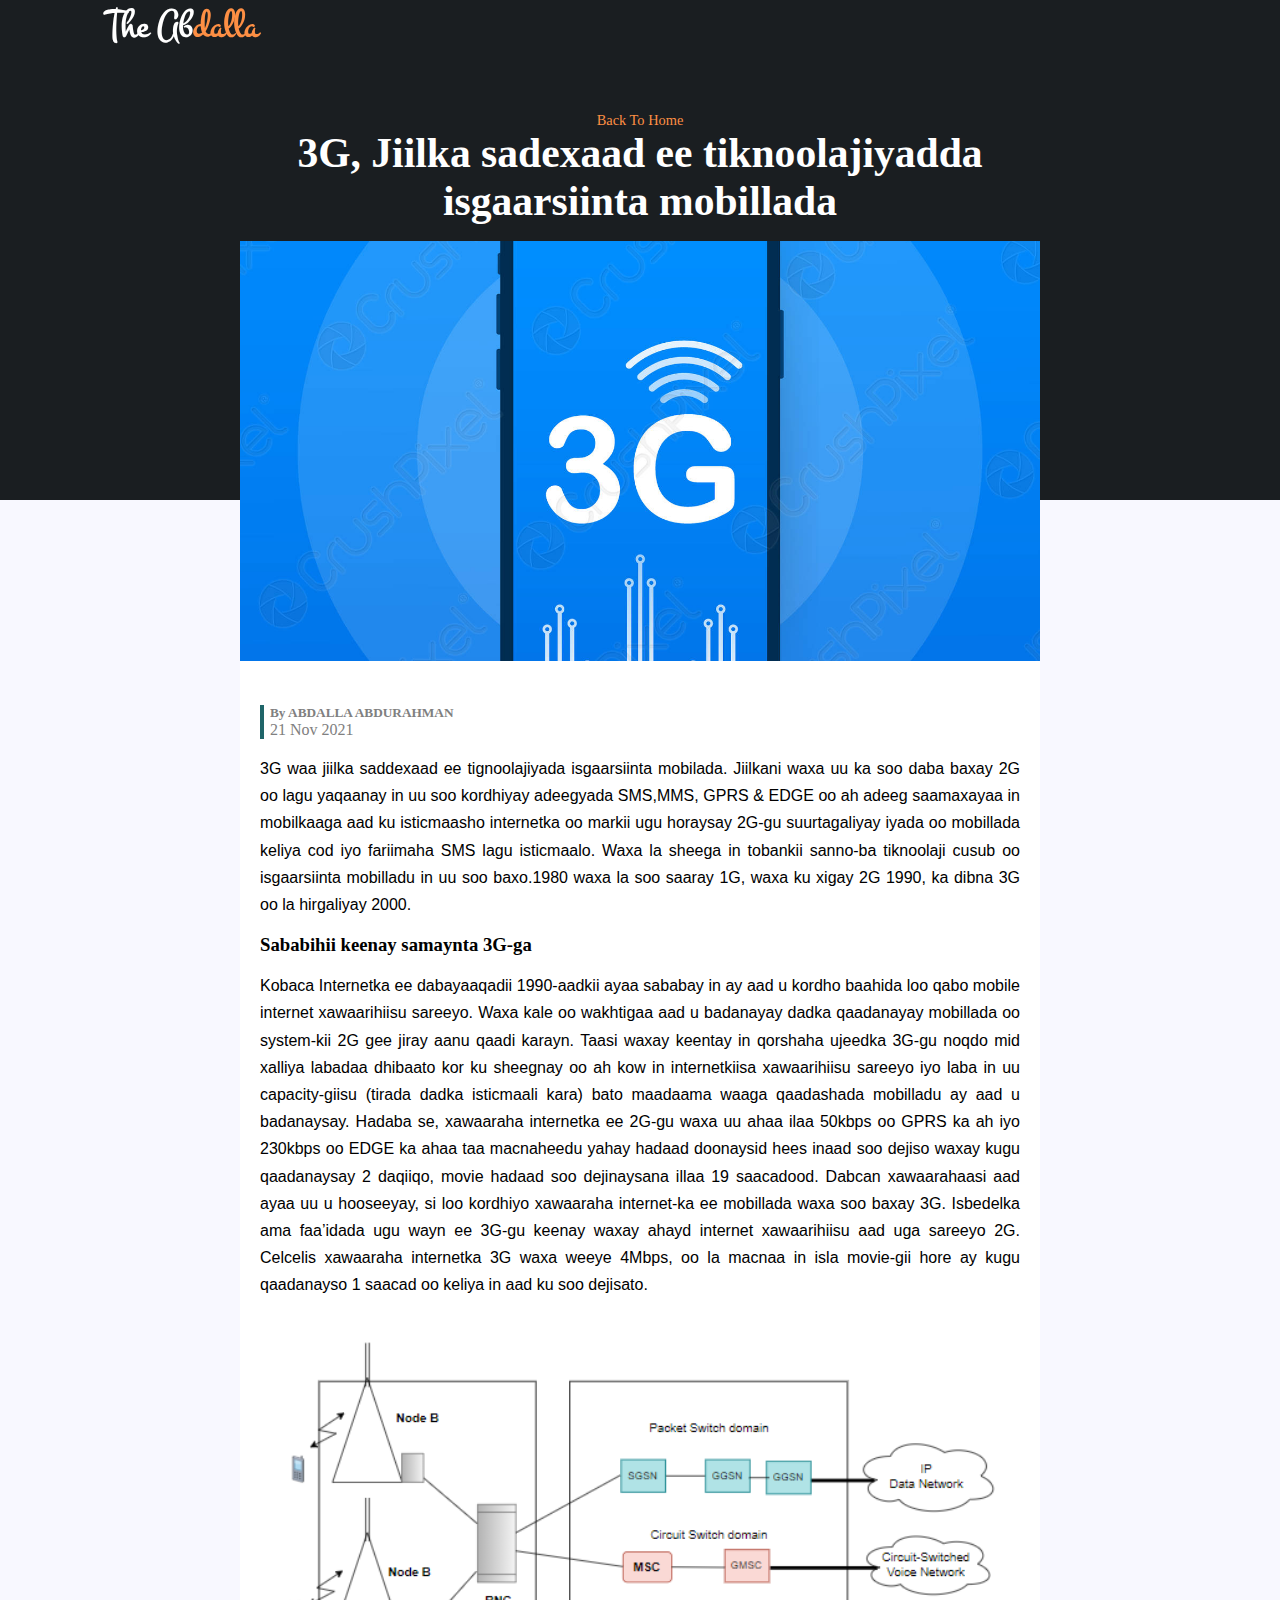
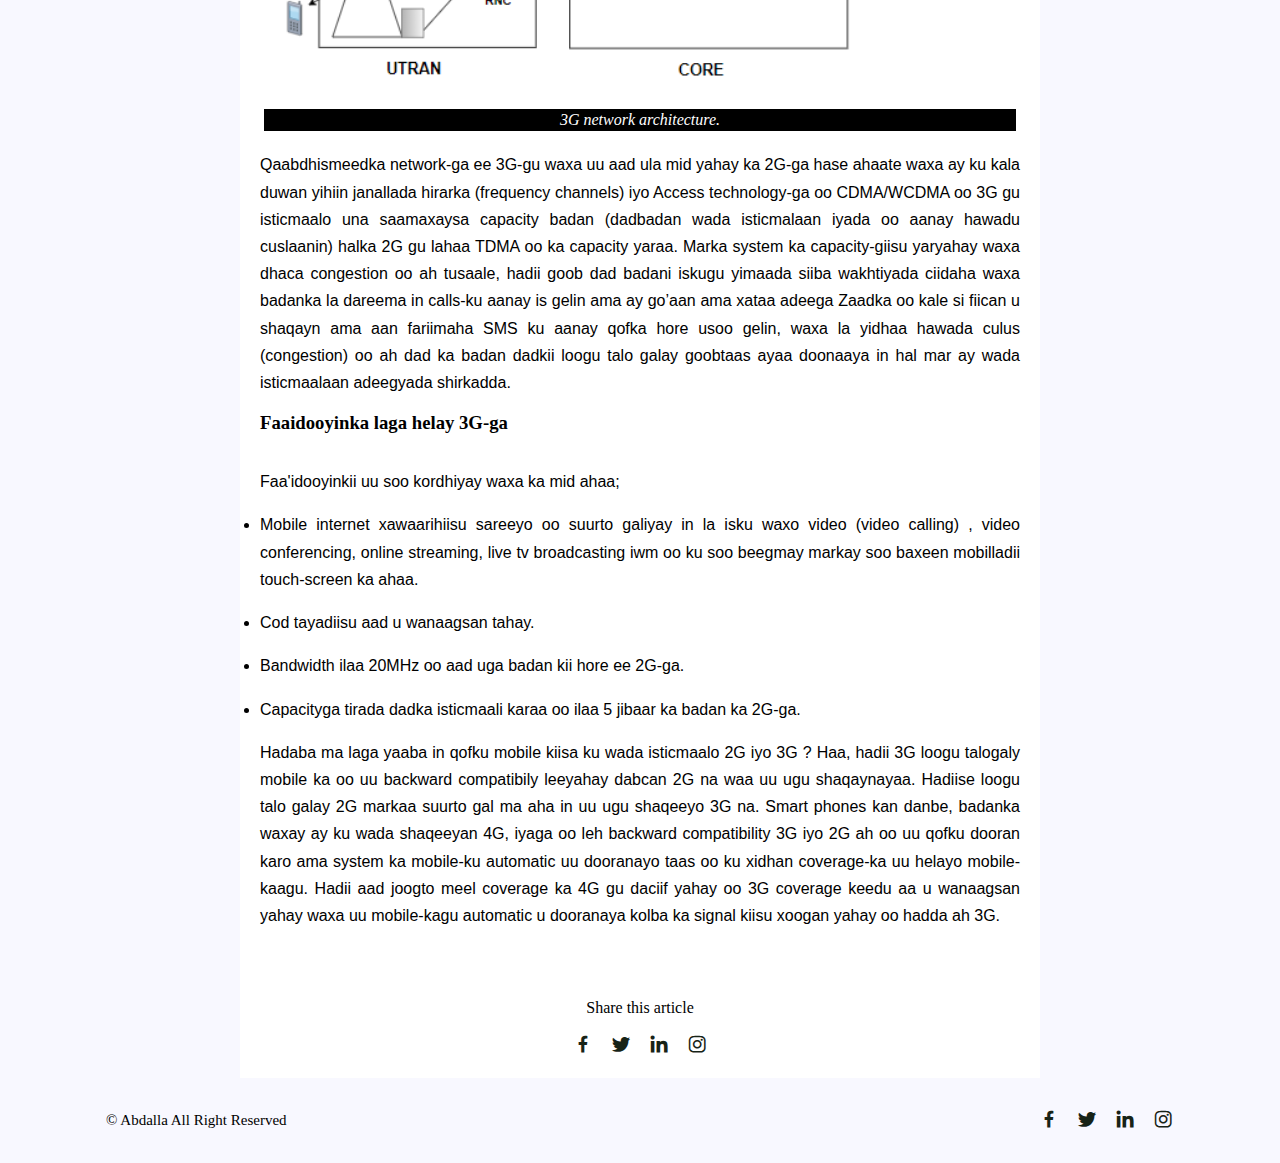
<file: 2022/Nov/3G Jiilka sadexaad ee tiknoolajiyada isgaarsiinta mobillada.html>
<!DOCTYPE html>
<html lang="en">

<head>
    <meta charset="UTF-8">
    <meta http-equiv="X-UA-Compatible" content="IE=edge">
    <meta name="viewport" content="width=device-width, initial-scale=1.0">
    <title>Post Page</title>
<!--     Link To Fonts -->
    <link rel="preconnect" href="https://fonts.googleapis.com">
    <link rel="preconnect" href="https://fonts.gstatic.com" crossorigin>
    <link href="https://fonts.googleapis.com/css2?family=Montez&display=swap" rel="stylesheet">
    <!-- Link To CSS -->
    <link rel="stylesheet" href="../../css/post-style.css">
    <!-- Box Icons -->
    <link href='https://unpkg.com/boxicons@2.1.4/css/boxicons.min.css' rel='stylesheet'>
    <!-- Link To JS -->

    <!-- jQuerry Link  -->
    <script src="../../jQuerry/jquery-3.5.1.min.js"></script>
</head>

<body>
    <!-- Header -->
    <header>
        <!-- Nav -->
        <div class="nav container">
            <!-- logo -->
            <a href="#" class="logo">The Ab<span>dalla</span></a>

        </div>

    </header>
    <!-- Post Content  -->
    <section class="post-header">
        <div class="header-content post-container">
            <!-- Back Home  -->
            <a href="../../index.html" class="back-home"> Back To Home</a>
            <!-- Title  -->
            <h1 class="header-title"> 3G, Jiilka sadexaad ee tiknoolajiyadda isgaarsiinta mobillada </h1>
            <!-- Post Image  -->
            <img src="../../img/3G logo.jpg" alt="" class="header-img">
        </div>
    </section>



    <!-- Posts -->
    <section class="post-content post-container">
        <h2 class="sub-heading"></h2>
        <div class="author_name">
            <h5>By ABDALLA ABDURAHMAN</h5>
            <p>21 Nov 2021</p>
        </div>
        <p class="post-text">3G waa jiilka saddexaad ee tignoolajiyada isgaarsiinta mobilada. Jiilkani waxa uu ka soo daba baxay 2G oo lagu yaqaanay in uu soo kordhiyay adeegyada SMS,MMS, GPRS & EDGE oo ah adeeg saamaxayaa in mobilkaaga aad ku isticmaasho internetka oo markii ugu horaysay 2G-gu suurtagaliyay iyada oo mobillada keliya cod iyo fariimaha SMS lagu isticmaalo. Waxa la sheega in tobankii sanno-ba tiknoolaji cusub oo isgaarsiinta mobilladu in uu soo baxo.1980 waxa la soo saaray 1G,  waxa ku xigay 2G 1990, ka dibna 3G oo la hirgaliyay 2000. </p>
        

       
        <h3>Sababihii keenay samaynta 3G-ga</h3>
        <p class="post-text">
          Kobaca Internetka ee dabayaaqadii 1990-aadkii ayaa sababay in ay aad u kordho baahida loo qabo mobile internet xawaarihiisu sareeyo. Waxa kale oo wakhtigaa aad u badanayay dadka qaadanayay mobillada oo system-kii 2G gee jiray aanu qaadi karayn. 
 Taasi waxay keentay in qorshaha ujeedka 3G-gu noqdo mid xalliya labadaa dhibaato kor ku sheegnay oo ah kow in internetkiisa xawaarihiisu sareeyo iyo laba in uu capacity-giisu (tirada dadka isticmaali kara) bato maadaama waaga qaadashada mobilladu ay aad u badanaysay.
Hadaba se, xawaaraha internetka ee 2G-gu waxa uu ahaa ilaa 50kbps oo GPRS ka ah iyo 230kbps oo EDGE ka ahaa taa macnaheedu yahay hadaad doonaysid hees inaad soo dejiso waxay kugu qaadanaysay 2 daqiiqo, movie hadaad soo dejinaysana illaa 19 saacadood. Dabcan xawaarahaasi aad ayaa uu u hooseeyay, si loo kordhiyo xawaaraha internet-ka ee mobillada waxa soo baxay 3G. Isbedelka ama faa’idada ugu wayn ee 3G-gu keenay waxay ahayd internet xawaarihiisu aad uga sareeyo 2G. Celcelis xawaaraha internetka 3G waxa weeye 4Mbps, oo la macnaa in isla movie-gii hore ay kugu qaadanayso 1 saacad oo keliya in aad ku soo dejisato.
</p> 
      <figure>
            <img src="../../img/3G Network.PNG" alt="" srcset="" class="post-img" >
            <figcaption> 3G network architecture.</figcaption>
        </figure>
      
<p class="post-text"> Qaabdhismeedka network-ga ee 3G-gu waxa uu aad ula mid yahay ka 2G-ga hase ahaate waxa ay ku kala duwan yihiin janallada hirarka (frequency channels) iyo Access technology-ga oo CDMA/WCDMA oo 3G gu isticmaalo una saamaxaysa capacity badan (dadbadan wada isticmalaan iyada oo aanay hawadu cuslaanin) halka 2G gu lahaa TDMA oo ka capacity yaraa.

Marka system ka capacity-giisu yaryahay waxa dhaca congestion oo ah tusaale, hadii goob dad badani iskugu yimaada siiba wakhtiyada ciidaha waxa badanka la dareema in calls-ku aanay is gelin ama ay go’aan ama xataa adeega Zaadka oo kale si fiican u shaqayn ama aan fariimaha SMS ku aanay qofka hore usoo gelin, waxa la yidhaa hawada culus (congestion) oo ah dad ka badan dadkii loogu talo galay goobtaas ayaa doonaaya in hal mar ay wada isticmaalaan adeegyada shirkadda.


</p>
        <h3> Faaidooyinka laga helay 3G-ga</h3>

        
        <br>
        <p class="post-text">
    Faa'idooyinkii uu soo kordhiyay waxa ka mid ahaa;
</p>
      <ul>
<li class="post-text" >	 Mobile internet xawaarihiisu sareeyo oo suurto galiyay in la isku waxo video (video calling) , video conferencing, online streaming, live tv broadcasting iwm oo ku soo beegmay markay soo baxeen mobilladii touch-screen ka ahaa.</li>
<li class="post-text">	Cod tayadiisu aad u wanaagsan tahay.</li>
<li class="post-text">	Bandwidth ilaa 20MHz oo aad uga badan kii hore ee 2G-ga.</li>
<li class="post-text">	Capacityga tirada dadka isticmaali karaa oo ilaa 5 jibaar ka badan ka 2G-ga.</li>
      </ul>
      
      <p class="post-text">
Hadaba ma laga yaaba in qofku mobile kiisa ku wada isticmaalo 2G iyo 3G ? Haa, hadii 3G loogu talogaly mobile ka oo  uu backward compatibily leeyahay dabcan 2G na waa uu ugu shaqaynayaa. Hadiise loogu talo galay 2G markaa suurto gal ma aha in uu ugu shaqeeyo 3G na. 
Smart phones kan danbe, badanka waxay ay ku wada shaqeeyan 4G, iyaga oo leh backward compatibility 3G iyo 2G ah oo uu qofku dooran karo ama system ka mobile-ku automatic uu dooranayo taas oo ku xidhan coverage-ka uu helayo mobile-kaagu.  Hadii aad joogto meel coverage ka 4G gu daciif yahay oo 3G coverage keedu aa u wanaagsan yahay waxa uu mobile-kagu automatic u dooranaya kolba ka signal kiisu xoogan yahay oo hadda ah 3G.

         

       

        </p>
       
        
       
        
        <br> <br> <br>

        <!-- Share  -->
        <div class="share post-container">
            <span class="share-title">Share this article</span>
            <div class="social">
                <a href=""><i class='bx bxl-facebook'></i></a>
                <a href=""><i class='bx bxl-twitter'></i></a>
                <a href=""><i class='bx bxl-linkedin'></i></a>
                <a href=""><i class='bx bxl-instagram'></i></a>

            </div>
        </div>

    </section>
    <!-- Footer  -->
    <div class="footer container">
        <p>&#169; Abdalla All Right Reserved</p>
        <div class="social">
            <a href=""><i class='bx bxl-facebook'></i></a>
            <a href=""><i class='bx bxl-twitter'></i></a>
            <a href=""><i class='bx bxl-linkedin'></i></a>
            <a href=""><i class='bx bxl-instagram'></i></a>

        </div>
    </div>









    <!-- Link To JS -->
    <script src="../../js/main.js"></script>
    <script>

    </script>
    <script type="text/javascript">

    </script>


</body>

</html>
</file>
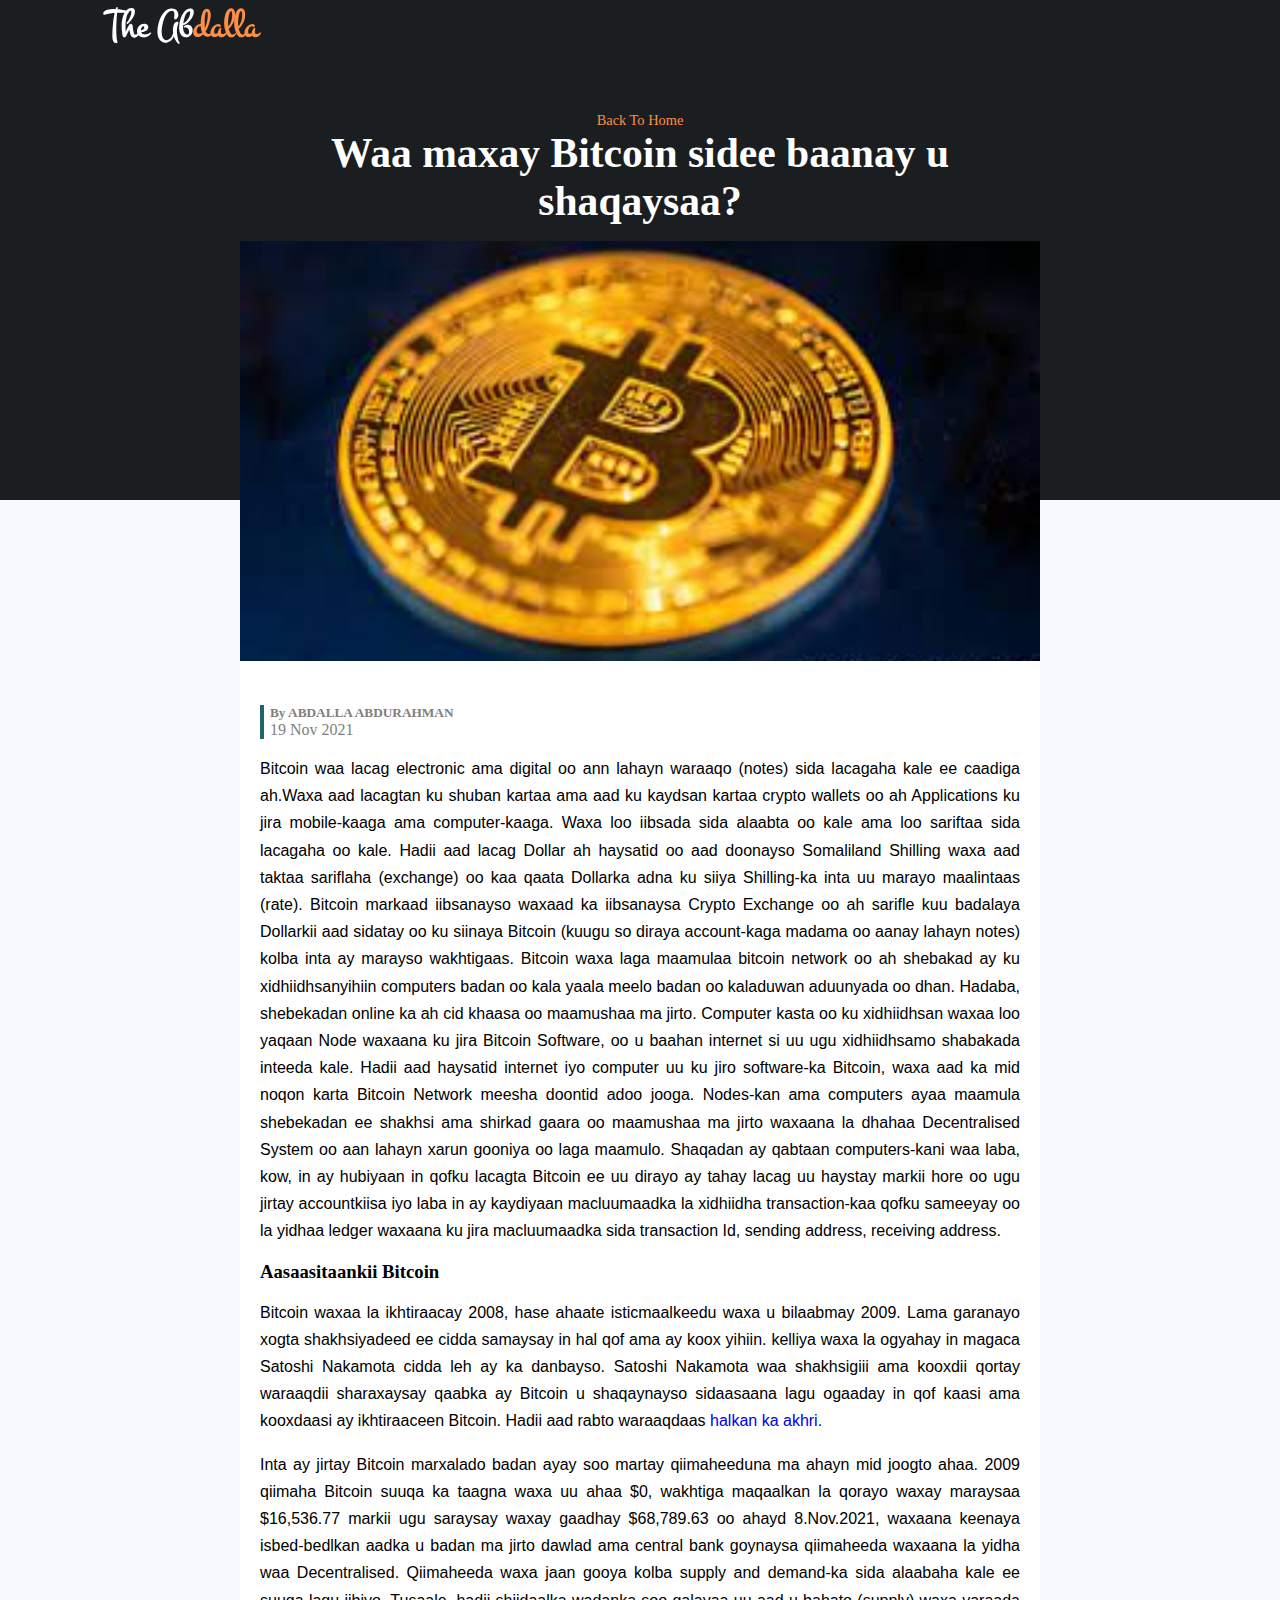
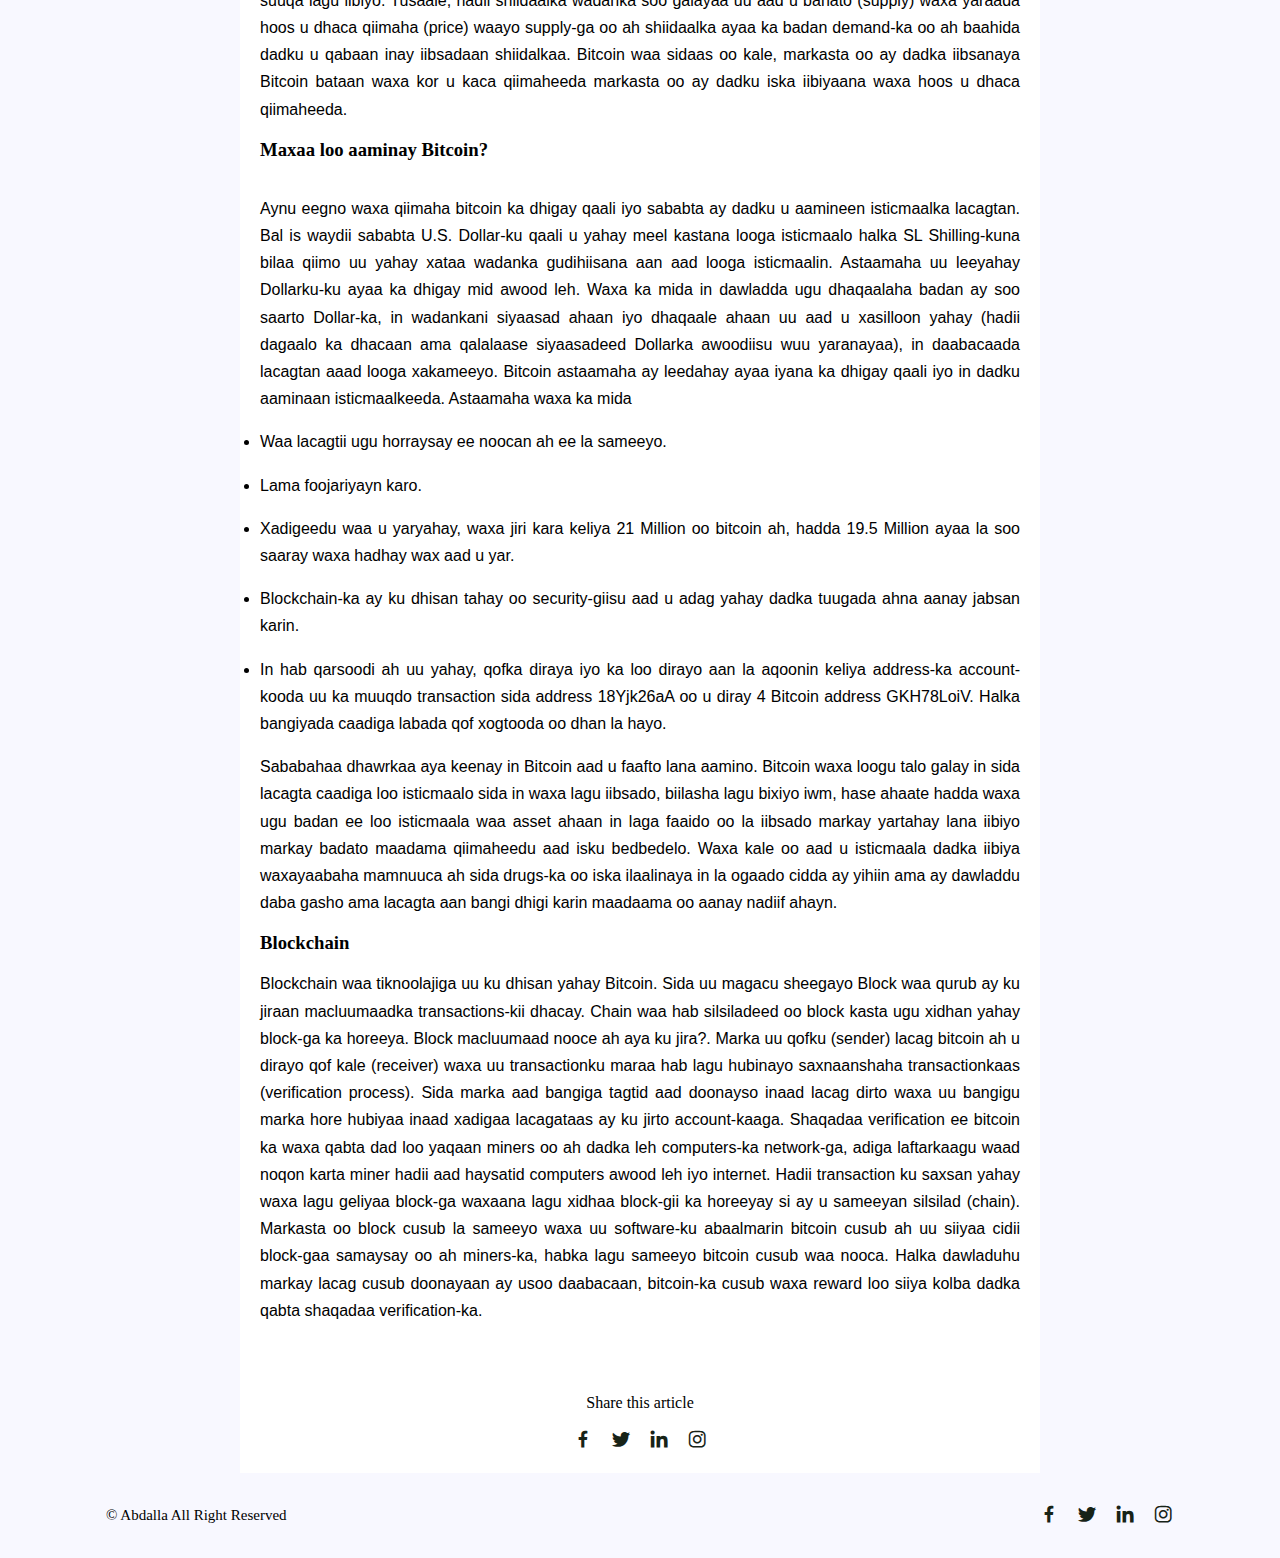
<file: 2022/Nov/Waa maxay Bitcoin sidee baanay u shaqaysaa.html>
<!DOCTYPE html>
<html lang="en">

<head>
    <meta charset="UTF-8">
    <meta http-equiv="X-UA-Compatible" content="IE=edge">
    <meta name="viewport" content="width=device-width, initial-scale=1.0">
    <title>Post Page</title>
    <!--     Link To Fonts -->
    <link rel="preconnect" href="https://fonts.googleapis.com">
    <link rel="preconnect" href="https://fonts.gstatic.com" crossorigin>
    <link href="https://fonts.googleapis.com/css2?family=Montez&display=swap" rel="stylesheet">
    <!-- Link To CSS -->
    <link rel="stylesheet" href="../../css/post-style.css">
    <!-- Box Icons -->
    <link href='https://unpkg.com/boxicons@2.1.4/css/boxicons.min.css' rel='stylesheet'>
    <!-- Link To JS -->

    <!-- jQuerry Link  -->
    <script src="../../jQuerry/jquery-3.5.1.min.js"></script>
</head>

<body>
    <!-- Header -->
    <header>
        <!-- Nav -->
        <div class="nav container">
            <!-- logo -->
            <a href="#" class="logo">The Ab<span>dalla</span></a>

        </div>

    </header>
    <!-- Post Content  -->
    <section class="post-header">
        <div class="header-content post-container">
            <!-- Back Home  -->
            <a href="../../index.html" class="back-home"> Back To Home</a>
            <!-- Title  -->
            <h1 class="header-title"> Waa maxay Bitcoin sidee baanay u shaqaysaa?</h1>
            <!-- Post Image  -->
            <img src="../../img/bitcoin 2.jpg" alt="" class="header-img">
        </div>
    </section>



    <!-- Posts -->
    <section class="post-content post-container">
        <h2 class="sub-heading"></h2>
        <div class="author_name">
            <h5>By ABDALLA ABDURAHMAN</h5>
            <p>19 Nov 2021</p>
        </div>
        <p class="post-text">Bitcoin waa lacag electronic ama digital oo ann lahayn waraaqo (notes) sida lacagaha kale ee caadiga ah.Waxa aad lacagtan  ku shuban kartaa ama aad ku kaydsan kartaa crypto wallets oo ah Applications ku jira mobile-kaaga ama computer-kaaga. 
Waxa loo iibsada sida alaabta oo kale ama loo sariftaa sida lacagaha oo kale. Hadii aad lacag Dollar ah haysatid oo aad doonayso Somaliland Shilling waxa aad taktaa sariflaha (exchange) oo kaa qaata Dollarka adna ku siiya Shilling-ka inta uu marayo maalintaas (rate). Bitcoin markaad iibsanayso waxaad ka iibsanaysa Crypto Exchange oo ah sarifle kuu badalaya Dollarkii aad sidatay oo ku siinaya Bitcoin (kuugu so diraya account-kaga madama oo aanay lahayn notes) kolba inta ay marayso wakhtigaas. 
Bitcoin waxa laga maamulaa bitcoin network oo ah shebakad ay ku xidhiidhsanyihiin computers badan oo kala yaala meelo badan oo kaladuwan aduunyada oo dhan. Hadaba, shebekadan online ka ah cid khaasa oo maamushaa ma jirto. Computer kasta oo ku xidhiidhsan waxaa loo yaqaan Node waxaana ku jira Bitcoin Software, oo u baahan internet si uu ugu xidhiidhsamo shabakada inteeda kale. Hadii aad haysatid internet iyo computer uu ku jiro software-ka Bitcoin, waxa aad ka mid noqon karta Bitcoin Network meesha doontid adoo jooga. Nodes-kan ama computers ayaa maamula shebekadan ee shakhsi ama shirkad gaara oo maamushaa ma jirto waxaana la dhahaa Decentralised System oo aan lahayn xarun gooniya oo laga maamulo. Shaqadan ay qabtaan computers-kani waa laba, kow,  in ay hubiyaan in qofku lacagta Bitcoin ee uu dirayo ay tahay lacag uu haystay markii hore oo ugu jirtay accountkiisa iyo laba in ay kaydiyaan macluumaadka la xidhiidha transaction-kaa qofku sameeyay oo la yidhaa ledger waxaana ku jira macluumaadka sida transaction Id, sending address, receiving address.</p>
        

       
        <h3>Aasaasitaankii Bitcoin</h3>
        <p class="post-text">
           Bitcoin waxaa la ikhtiraacay 2008, hase ahaate isticmaalkeedu waxa u bilaabmay 2009. Lama garanayo xogta shakhsiyadeed ee cidda samaysay in hal qof ama ay koox yihiin.  kelliya waxa la ogyahay in magaca Satoshi Nakamota cidda leh ay ka danbayso. Satoshi Nakamota waa shakhsigiii ama kooxdii qortay waraaqdii sharaxaysay qaabka ay Bitcoin u shaqaynayso sidaasaana lagu ogaaday in qof kaasi ama kooxdaasi ay ikhtiraaceen Bitcoin. Hadii aad rabto waraaqdaas <a href="../bitcoin.pdf"> halkan ka akhri.</a></p> 
      
<p class="post-text">Inta ay jirtay Bitcoin marxalado badan ayay soo martay qiimaheeduna ma ahayn mid joogto ahaa. 2009 qiimaha Bitcoin suuqa ka taagna waxa uu ahaa $0, wakhtiga maqaalkan la qorayo waxay maraysaa $16,536.77 markii ugu saraysay waxay gaadhay $68,789.63 oo ahayd 8.Nov.2021, waxaana keenaya isbed-bedlkan aadka u badan ma jirto dawlad ama central bank goynaysa qiimaheeda waxaana la yidha waa Decentralised. Qiimaheeda waxa jaan gooya kolba supply and demand-ka sida alaabaha kale ee suuqa lagu iibiyo. Tusaale, hadii shiidaalka wadanka soo galayaa uu aad u bahato (supply) waxa yaraada hoos u dhaca qiimaha (price) waayo supply-ga oo ah shiidaalka ayaa ka badan demand-ka oo ah baahida dadku u qabaan inay iibsadaan shiidalkaa. Bitcoin waa sidaas oo kale, markasta oo ay dadka iibsanaya Bitcoin bataan waxa kor u kaca qiimaheeda markasta oo ay dadku iska iibiyaana waxa hoos u dhaca qiimaheeda.
</p>
        <h3> Maxaa loo aaminay Bitcoin?</h3>

        
        <br>
        <p class="post-text">
         Aynu eegno waxa qiimaha bitcoin ka dhigay qaali iyo sababta ay dadku u aamineen isticmaalka lacagtan. Bal is waydii sababta U.S. Dollar-ku qaali u yahay meel kastana looga isticmaalo halka SL Shilling-kuna bilaa qiimo uu yahay xataa wadanka gudihiisana aan aad looga isticmaalin. Astaamaha uu leeyahay Dollarku-ku ayaa ka dhigay mid awood leh. Waxa ka mida in dawladda ugu dhaqaalaha badan ay soo saarto Dollar-ka, in wadankani siyaasad ahaan iyo dhaqaale ahaan uu aad u xasilloon yahay (hadii dagaalo ka dhacaan ama qalalaase siyaasadeed Dollarka awoodiisu wuu yaranayaa), in daabacaada lacagtan aaad looga xakameeyo. Bitcoin astaamaha ay leedahay ayaa iyana ka dhigay qaali iyo in dadku aaminaan isticmaalkeeda. Astaamaha waxa ka mida</p>
      <ul>
<li class="post-text" >	Waa lacagtii ugu horraysay ee noocan ah ee la sameeyo.</li>
<li class="post-text">	Lama foojariyayn karo.</li>
<li class="post-text">	Xadigeedu waa u yaryahay, waxa jiri kara keliya 21 Million oo bitcoin ah, hadda 19.5 Million ayaa la soo saaray waxa hadhay wax aad u yar.</li>
<li class="post-text">	Blockchain-ka ay ku dhisan tahay oo security-giisu aad u adag yahay dadka tuugada ahna aanay jabsan karin.</li>
<li class="post-text">	In hab qarsoodi ah uu yahay, qofka diraya iyo ka loo dirayo aan la aqoonin keliya address-ka account-kooda uu ka muuqdo transaction sida address 18Yjk26aA oo u diray 4 Bitcoin address GKH78LoiV. Halka bangiyada caadiga labada qof xogtooda oo dhan la hayo.</li>
      </ul>
      
      <p class="post-text">
Sababahaa dhawrkaa aya keenay in Bitcoin aad u faafto lana aamino. Bitcoin waxa loogu talo galay in sida lacagta caadiga loo isticmaalo sida in waxa lagu iibsado, biilasha lagu bixiyo iwm, hase ahaate hadda waxa ugu badan ee loo isticmaala waa asset ahaan in laga faaido oo la iibsado markay yartahay lana iibiyo markay badato maadama qiimaheedu aad isku bedbedelo. Waxa kale oo aad u isticmaala dadka iibiya waxayaabaha mamnuuca ah sida drugs-ka oo iska ilaalinaya in la ogaado cidda ay yihiin ama ay dawladdu daba gasho ama lacagta aan bangi dhigi karin maadaama oo aanay nadiif ahayn. 

            <br>

       

        </p>
       
        
        <h3>Blockchain</h3>
        
         <p class="post-text">Blockchain waa tiknoolajiga uu ku dhisan yahay Bitcoin. Sida uu magacu sheegayo Block waa qurub ay ku jiraan macluumaadka transactions-kii dhacay. Chain waa hab silsiladeed oo block kasta ugu xidhan yahay block-ga ka horeeya. Block macluumaad nooce ah aya ku jira?. Marka uu qofku (sender) lacag bitcoin ah u dirayo qof kale (receiver) waxa uu transactionku  maraa hab lagu hubinayo saxnaanshaha transactionkaas (verification process). Sida marka aad bangiga tagtid aad doonayso inaad lacag dirto waxa uu bangigu marka hore hubiyaa inaad xadigaa lacagataas ay ku jirto account-kaaga. Shaqadaa verification ee bitcoin ka waxa qabta dad loo yaqaan miners oo ah dadka leh computers-ka network-ga, adiga laftarkaagu waad noqon karta miner hadii aad haysatid computers awood leh iyo internet. Hadii transaction ku saxsan yahay waxa lagu geliyaa block-ga waxaana lagu xidhaa block-gii ka horeeyay si ay u sameeyan silsilad (chain). Markasta oo block cusub la sameeyo waxa uu software-ku abaalmarin bitcoin cusub ah uu siiyaa cidii block-gaa samaysay oo ah miners-ka, habka lagu sameeyo bitcoin cusub waa nooca. Halka dawladuhu markay lacag cusub doonayaan ay usoo daabacaan, bitcoin-ka cusub waxa reward loo siiya kolba dadka qabta shaqadaa verification-ka.</p>
        
        <br> <br> <br>

        <!-- Share  -->
        <div class="share post-container">
            <span class="share-title">Share this article</span>
            <div class="social">
                <a href=""><i class='bx bxl-facebook'></i></a>
                <a href=""><i class='bx bxl-twitter'></i></a>
                <a href=""><i class='bx bxl-linkedin'></i></a>
                <a href=""><i class='bx bxl-instagram'></i></a>

            </div>
        </div>

    </section>
    <!-- Footer  -->
    <div class="footer container">
        <p>&#169; Abdalla All Right Reserved</p>
        <div class="social">
            <a href=""><i class='bx bxl-facebook'></i></a>
            <a href=""><i class='bx bxl-twitter'></i></a>
            <a href=""><i class='bx bxl-linkedin'></i></a>
            <a href=""><i class='bx bxl-instagram'></i></a>

        </div>
    </div>









    <!-- Link To JS -->
    <script src="../../js/main.js"></script>
    <script>

    </script>
    <script type="text/javascript">

    </script>


</body>

</html>
</file>
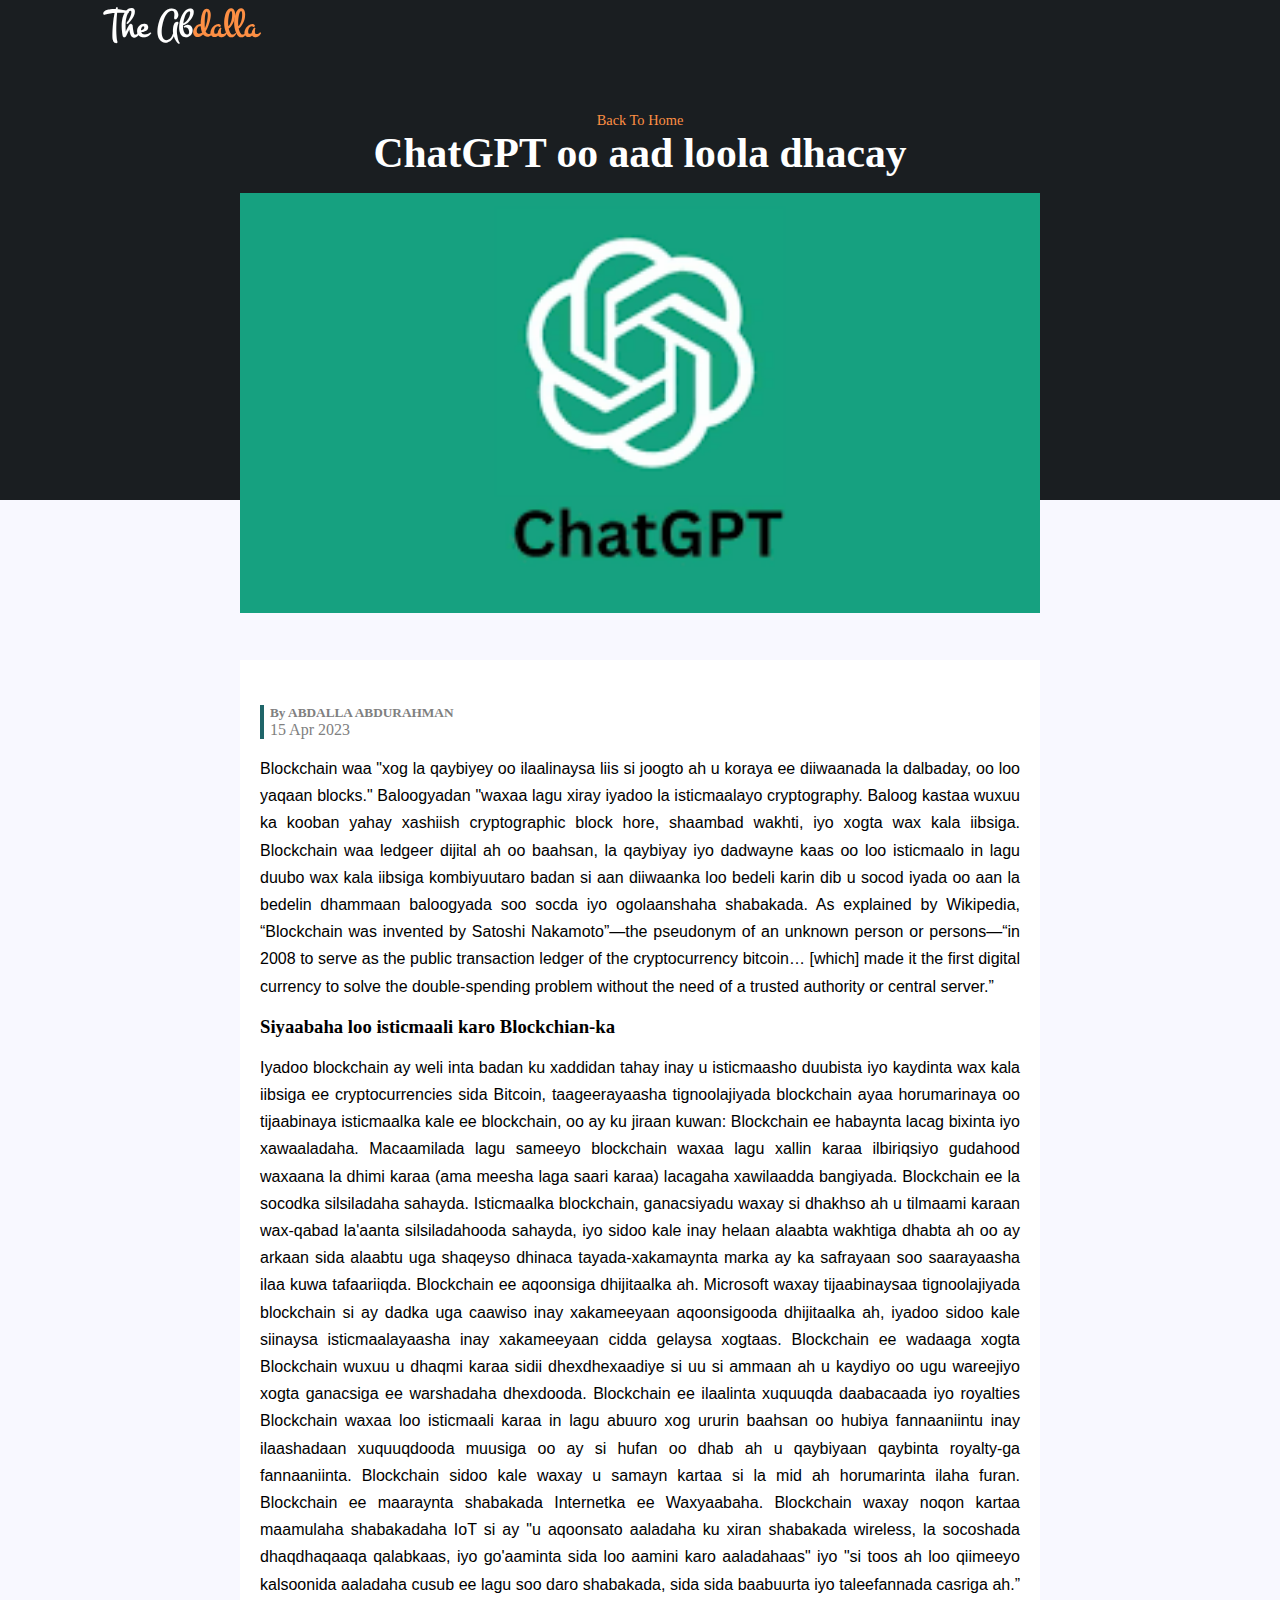
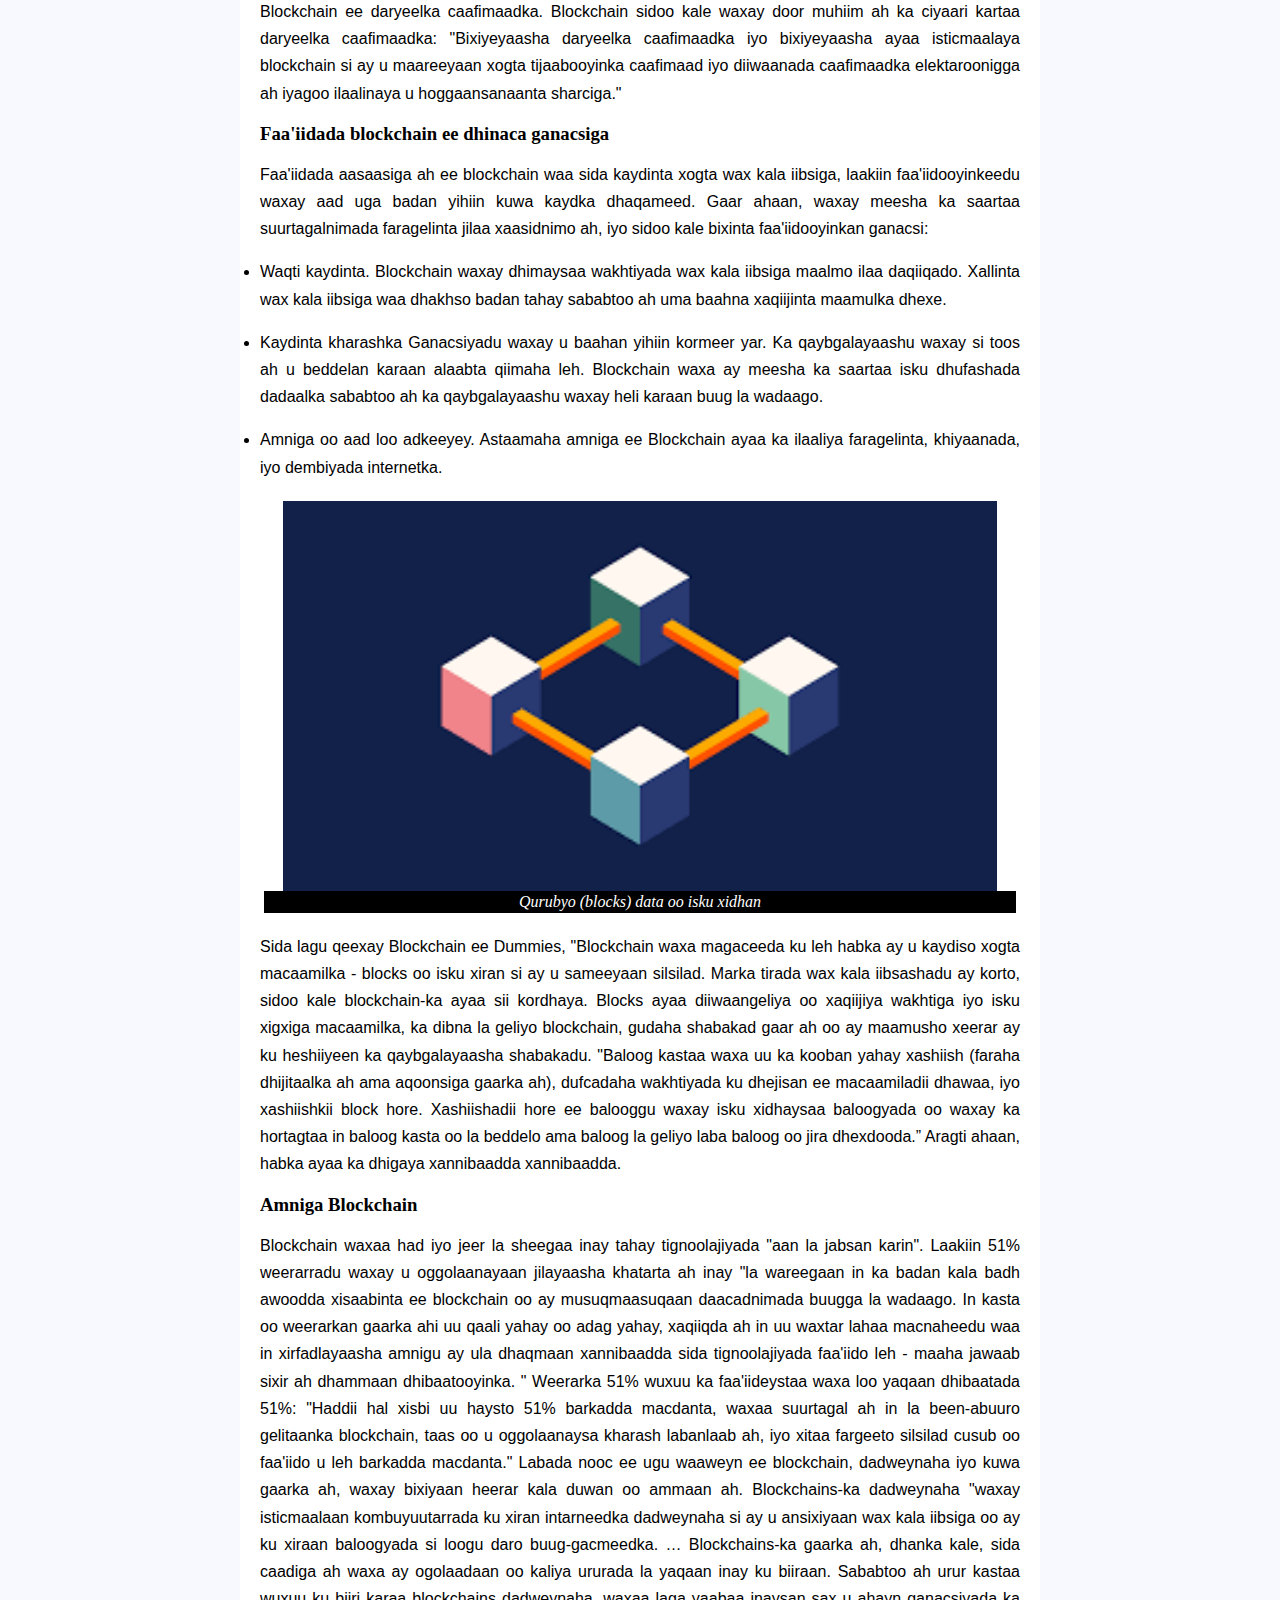
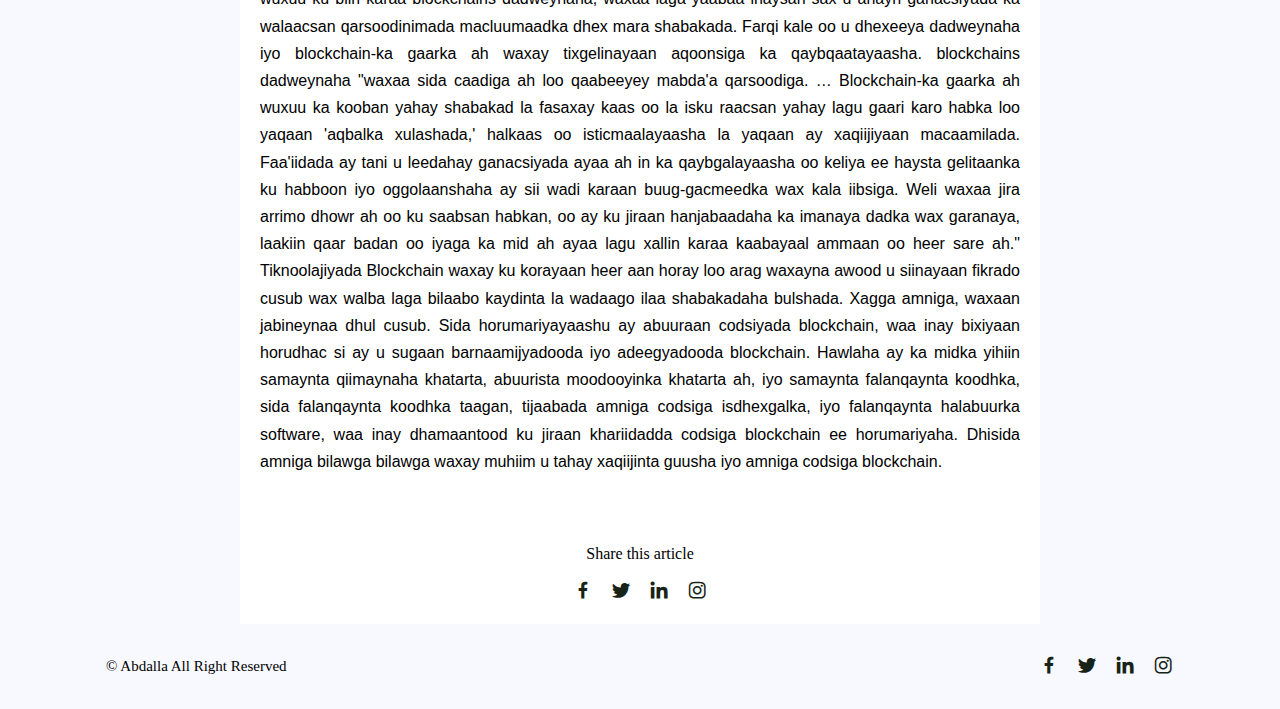
<file: 2023/Apr/ChatGPT oo aad loola dhacay.html>
<!DOCTYPE html>
<html lang="en">

<head>
    <meta charset="UTF-8">
    <meta http-equiv="X-UA-Compatible" content="IE=edge">
    <meta name="viewport" content="width=device-width, initial-scale=1.0">
    <title>Post Page</title>
<!--     Link To Fonts -->
    <link rel="preconnect" href="https://fonts.googleapis.com">
    <link rel="preconnect" href="https://fonts.gstatic.com" crossorigin>
    <link href="https://fonts.googleapis.com/css2?family=Montez&display=swap" rel="stylesheet">
    <!-- Link To CSS -->
    <link rel="stylesheet" href="../../css/post-style.css">
    <!-- Box Icons -->
    <link href='https://unpkg.com/boxicons@2.1.4/css/boxicons.min.css' rel='stylesheet'>
    <!-- Link To JS -->

    <!-- jQuerry Link  -->
    <script src="../../jQuerry/jquery-3.5.1.min.js"></script>
</head>

<body>
    <!-- Header -->
    <header>
        <!-- Nav -->
        <div class="nav container">
            <!-- logo -->
            <a href="#" class="logo">The Ab<span>dalla</span></a>

        </div>

    </header>
    <!-- Post Content  -->
    <section class="post-header">
        <div class="header-content post-container">
            <!-- Back Home  -->
            <a href="../../index.html" class="back-home"> Back To Home</a>
            <!-- Title  -->
            <h1 class="header-title"> ChatGPT oo aad loola dhacay</h1>
            <!-- Post Image  -->
            <img src="../../img/Apr/chatgpt.png" alt="" class="header-img">
        </div>
    </section>



    <!-- Posts -->
    <section class="post-content post-container">
        <h2 class="sub-heading"></h2>
        <div class="author_name">
            <h5>By ABDALLA ABDURAHMAN</h5>
            <p>15 Apr 2023</p>
        </div>
        <p class="post-text">Blockchain waa "xog la qaybiyey oo ilaalinaysa liis si joogto ah u koraya ee diiwaanada la dalbaday, oo loo yaqaan blocks." Baloogyadan "waxaa lagu xiray iyadoo la isticmaalayo cryptography. Baloog kastaa wuxuu ka kooban yahay xashiish cryptographic block hore, shaambad wakhti, iyo xogta wax kala iibsiga. Blockchain waa ledgeer dijital ah oo baahsan, la qaybiyay iyo dadwayne kaas oo loo isticmaalo in lagu duubo wax kala iibsiga kombiyuutaro badan si aan diiwaanka loo bedeli karin dib u socod iyada oo aan la bedelin dhammaan baloogyada soo socda iyo ogolaanshaha shabakada.  As explained by Wikipedia, “Blockchain was invented by Satoshi Nakamoto”—the pseudonym of an unknown person or persons—“in 2008 to serve as the public transaction ledger of the cryptocurrency bitcoin… [which] made it the first digital currency to solve the double-spending problem without the need of a trusted authority or central server.” </p>
        

       
        <h3>Siyaabaha loo isticmaali karo Blockchian-ka</h3>
        <p class="post-text">
         

 Iyadoo blockchain ay weli inta badan ku xaddidan tahay inay u isticmaasho duubista iyo kaydinta wax kala iibsiga ee cryptocurrencies sida Bitcoin, taageerayaasha tignoolajiyada blockchain ayaa horumarinaya oo tijaabinaya isticmaalka kale ee blockchain, oo ay ku jiraan kuwan:

Blockchain ee habaynta lacag bixinta iyo xawaaladaha. Macaamilada lagu sameeyo blockchain waxaa lagu xallin karaa ilbiriqsiyo gudahood waxaana la dhimi karaa (ama meesha laga saari karaa) lacagaha xawilaadda bangiyada.
Blockchain ee la socodka silsiladaha sahayda. Isticmaalka blockchain, ganacsiyadu waxay si dhakhso ah u tilmaami karaan wax-qabad la'aanta silsiladahooda sahayda, iyo sidoo kale inay helaan alaabta wakhtiga dhabta ah oo ay arkaan sida alaabtu uga shaqeyso dhinaca tayada-xakamaynta marka ay ka safrayaan soo saarayaasha ilaa kuwa tafaariiqda.
Blockchain ee aqoonsiga dhijitaalka ah. Microsoft waxay tijaabinaysaa tignoolajiyada blockchain si ay dadka uga caawiso inay xakameeyaan aqoonsigooda dhijitaalka ah, iyadoo sidoo kale siinaysa isticmaalayaasha inay xakameeyaan cidda gelaysa xogtaas.
Blockchain ee wadaaga xogta Blockchain wuxuu u dhaqmi karaa sidii dhexdhexaadiye si uu si ammaan ah u kaydiyo oo ugu wareejiyo xogta ganacsiga ee warshadaha dhexdooda.
Blockchain ee ilaalinta xuquuqda daabacaada iyo royalties Blockchain waxaa loo isticmaali karaa in lagu abuuro xog ururin baahsan oo hubiya fannaaniintu inay ilaashadaan xuquuqdooda muusiga oo ay si hufan oo dhab ah u qaybiyaan qaybinta royalty-ga fannaaniinta. Blockchain sidoo kale waxay u samayn kartaa si la mid ah horumarinta ilaha furan.
Blockchain ee maaraynta shabakada Internetka ee Waxyaabaha. Blockchain waxay noqon kartaa maamulaha shabakadaha IoT si ay "u aqoonsato aaladaha ku xiran shabakada wireless, la socoshada dhaqdhaqaaqa qalabkaas, iyo go'aaminta sida loo aamini karo aaladahaas" iyo "si toos ah loo qiimeeyo kalsoonida aaladaha cusub ee lagu soo daro shabakada, sida sida baabuurta iyo taleefannada casriga ah.”
Blockchain ee daryeelka caafimaadka. Blockchain sidoo kale waxay door muhiim ah ka ciyaari kartaa daryeelka caafimaadka: "Bixiyeyaasha daryeelka caafimaadka iyo bixiyeyaasha ayaa isticmaalaya blockchain si ay u maareeyaan xogta tijaabooyinka caafimaad iyo diiwaanada caafimaadka elektaroonigga ah iyagoo ilaalinaya u hoggaansanaanta sharciga."
</p> 
      
         <h3>Faa'iidada blockchain ee dhinaca ganacsiga</h3>
      
<p class="post-text"> Faa'iidada aasaasiga ah ee blockchain waa sida kaydinta xogta wax kala iibsiga, laakiin faa'iidooyinkeedu waxay aad uga badan yihiin kuwa kaydka dhaqameed. Gaar ahaan, waxay meesha ka saartaa suurtagalnimada faragelinta jilaa xaasidnimo ah, iyo sidoo kale bixinta faa'iidooyinkan ganacsi:</p>

  <ul>
<li class="post-text" >	Waqti kaydinta. Blockchain waxay dhimaysaa wakhtiyada wax kala iibsiga maalmo ilaa daqiiqado. Xallinta wax kala iibsiga waa dhakhso badan tahay sababtoo ah uma baahna xaqiijinta maamulka dhexe.</li>
<li class="post-text">	Kaydinta kharashka Ganacsiyadu waxay u baahan yihiin kormeer yar. Ka qaybgalayaashu waxay si toos ah u beddelan karaan alaabta qiimaha leh. Blockchain waxa ay meesha ka saartaa isku dhufashada dadaalka sababtoo ah ka qaybgalayaashu waxay heli karaan buug la wadaago.</li>
<li class="post-text">	Amniga oo aad loo adkeeyey. Astaamaha amniga ee Blockchain ayaa ka ilaaliya faragelinta, khiyaanada, iyo dembiyada internetka.
</li>

      </ul>


</p>
       <figure>
            <img src="../../img/Apr/block chained.png" alt="" srcset="" class="post-img" >
            <figcaption> Qurubyo (blocks) data oo isku xidhan</figcaption>
        </figure>
      <p class="post-text">
Sida lagu qeexay Blockchain ee Dummies, "Blockchain waxa magaceeda ku leh habka ay u kaydiso xogta macaamilka - blocks oo isku xiran si ay u sameeyaan silsilad. Marka tirada wax kala iibsashadu ay korto, sidoo kale blockchain-ka ayaa sii kordhaya. Blocks ayaa diiwaangeliya oo xaqiijiya wakhtiga iyo isku xigxiga macaamilka, ka dibna la geliyo blockchain, gudaha shabakad gaar ah oo ay maamusho xeerar ay ku heshiiyeen ka qaybgalayaasha shabakadu.

"Baloog kastaa waxa uu ka kooban yahay xashiish (faraha dhijitaalka ah ama aqoonsiga gaarka ah), dufcadaha wakhtiyada ku dhejisan ee macaamiladii dhawaa, iyo xashiishkii block hore. Xashiishadii hore ee balooggu waxay isku xidhaysaa baloogyada oo waxay ka hortagtaa in baloog kasta oo la beddelo ama baloog la geliyo laba baloog oo jira dhexdooda.” Aragti ahaan, habka ayaa ka dhigaya xannibaadda xannibaadda.
         

       

        </p>
        <h3>Amniga Blockchain</h3>
        
        <p class="post-text">
        Blockchain waxaa had iyo jeer la sheegaa inay tahay tignoolajiyada "aan la jabsan karin". Laakiin 51% weerarradu waxay u oggolaanayaan jilayaasha khatarta ah inay "la wareegaan in ka badan kala badh awoodda xisaabinta ee blockchain oo ay musuqmaasuqaan daacadnimada buugga la wadaago. In kasta oo weerarkan gaarka ahi uu qaali yahay oo adag yahay, xaqiiqda ah in uu waxtar lahaa macnaheedu waa in xirfadlayaasha amnigu ay ula dhaqmaan xannibaadda sida tignoolajiyada faa'iido leh - maaha jawaab sixir ah dhammaan dhibaatooyinka. "

Weerarka 51% wuxuu ka faa'iideystaa waxa loo yaqaan dhibaatada 51%: "Haddii hal xisbi uu haysto 51% barkadda macdanta, waxaa suurtagal ah in la been-abuuro gelitaanka blockchain, taas oo u oggolaanaysa kharash labanlaab ah, iyo xitaa fargeeto silsilad cusub oo faa'iido u leh barkadda macdanta."

Labada nooc ee ugu waaweyn ee blockchain, dadweynaha iyo kuwa gaarka ah, waxay bixiyaan heerar kala duwan oo ammaan ah. Blockchains-ka dadweynaha "waxay isticmaalaan kombuyuutarrada ku xiran intarneedka dadweynaha si ay u ansixiyaan wax kala iibsiga oo ay ku xiraan baloogyada si loogu daro buug-gacmeedka. … Blockchains-ka gaarka ah, dhanka kale, sida caadiga ah waxa ay ogolaadaan oo kaliya ururada la yaqaan inay ku biiraan. Sababtoo ah urur kastaa wuxuu ku biiri karaa blockchains dadweynaha, waxaa laga yaabaa inaysan sax u ahayn ganacsiyada ka walaacsan qarsoodinimada macluumaadka dhex mara shabakada.

Farqi kale oo u dhexeeya dadweynaha iyo blockchain-ka gaarka ah waxay tixgelinayaan aqoonsiga ka qaybqaatayaasha. blockchains dadweynaha "waxaa sida caadiga ah loo qaabeeyey mabda'a qarsoodiga. … Blockchain-ka gaarka ah wuxuu ka kooban yahay shabakad la fasaxay kaas oo la isku raacsan yahay lagu gaari karo habka loo yaqaan 'aqbalka xulashada,' halkaas oo isticmaalayaasha la yaqaan ay xaqiijiyaan macaamilada. Faa'iidada ay tani u leedahay ganacsiyada ayaa ah in ka qaybgalayaasha oo keliya ee haysta gelitaanka ku habboon iyo oggolaanshaha ay sii wadi karaan buug-gacmeedka wax kala iibsiga. Weli waxaa jira arrimo dhowr ah oo ku saabsan habkan, oo ay ku jiraan hanjabaadaha ka imanaya dadka wax garanaya, laakiin qaar badan oo iyaga ka mid ah ayaa lagu xallin karaa kaabayaal ammaan oo heer sare ah."

Tiknoolajiyada Blockchain waxay ku korayaan heer aan horay loo arag waxayna awood u siinayaan fikrado cusub wax walba laga bilaabo kaydinta la wadaago ilaa shabakadaha bulshada. Xagga amniga, waxaan jabineynaa dhul cusub. Sida horumariyayaashu ay abuuraan codsiyada blockchain, waa inay bixiyaan horudhac si ay u sugaan barnaamijyadooda iyo adeegyadooda blockchain. Hawlaha ay ka midka yihiin samaynta qiimaynaha khatarta, abuurista moodooyinka khatarta ah, iyo samaynta falanqaynta koodhka, sida falanqaynta koodhka taagan, tijaabada amniga codsiga isdhexgalka, iyo falanqaynta halabuurka software, waa inay dhamaantood ku jiraan khariidadda codsiga blockchain ee horumariyaha. Dhisida amniga bilawga bilawga waxay muhiim u tahay xaqiijinta guusha iyo amniga codsiga blockchain.
             </p>
       
        
       
        
        <br> <br> <br>

        <!-- Share  -->
        <div class="share post-container">
            <span class="share-title">Share this article</span>
            <div class="social">
                <a href=""><i class='bx bxl-facebook'></i></a>
                <a href=""><i class='bx bxl-twitter'></i></a>
                <a href=""><i class='bx bxl-linkedin'></i></a>
                <a href=""><i class='bx bxl-instagram'></i></a>

            </div>
        </div>

    </section>
    <!-- Footer  -->
    <div class="footer container">
        <p>&#169; Abdalla All Right Reserved</p>
        <div class="social">
            <a href=""><i class='bx bxl-facebook'></i></a>
            <a href=""><i class='bx bxl-twitter'></i></a>
            <a href=""><i class='bx bxl-linkedin'></i></a>
            <a href=""><i class='bx bxl-instagram'></i></a>

        </div>
    </div>









    <!-- Link To JS -->
    <script src="../../js/main.js"></script>
    <script>

    </script>
    <script type="text/javascript">

    </script>


</body>

</html>
</file>
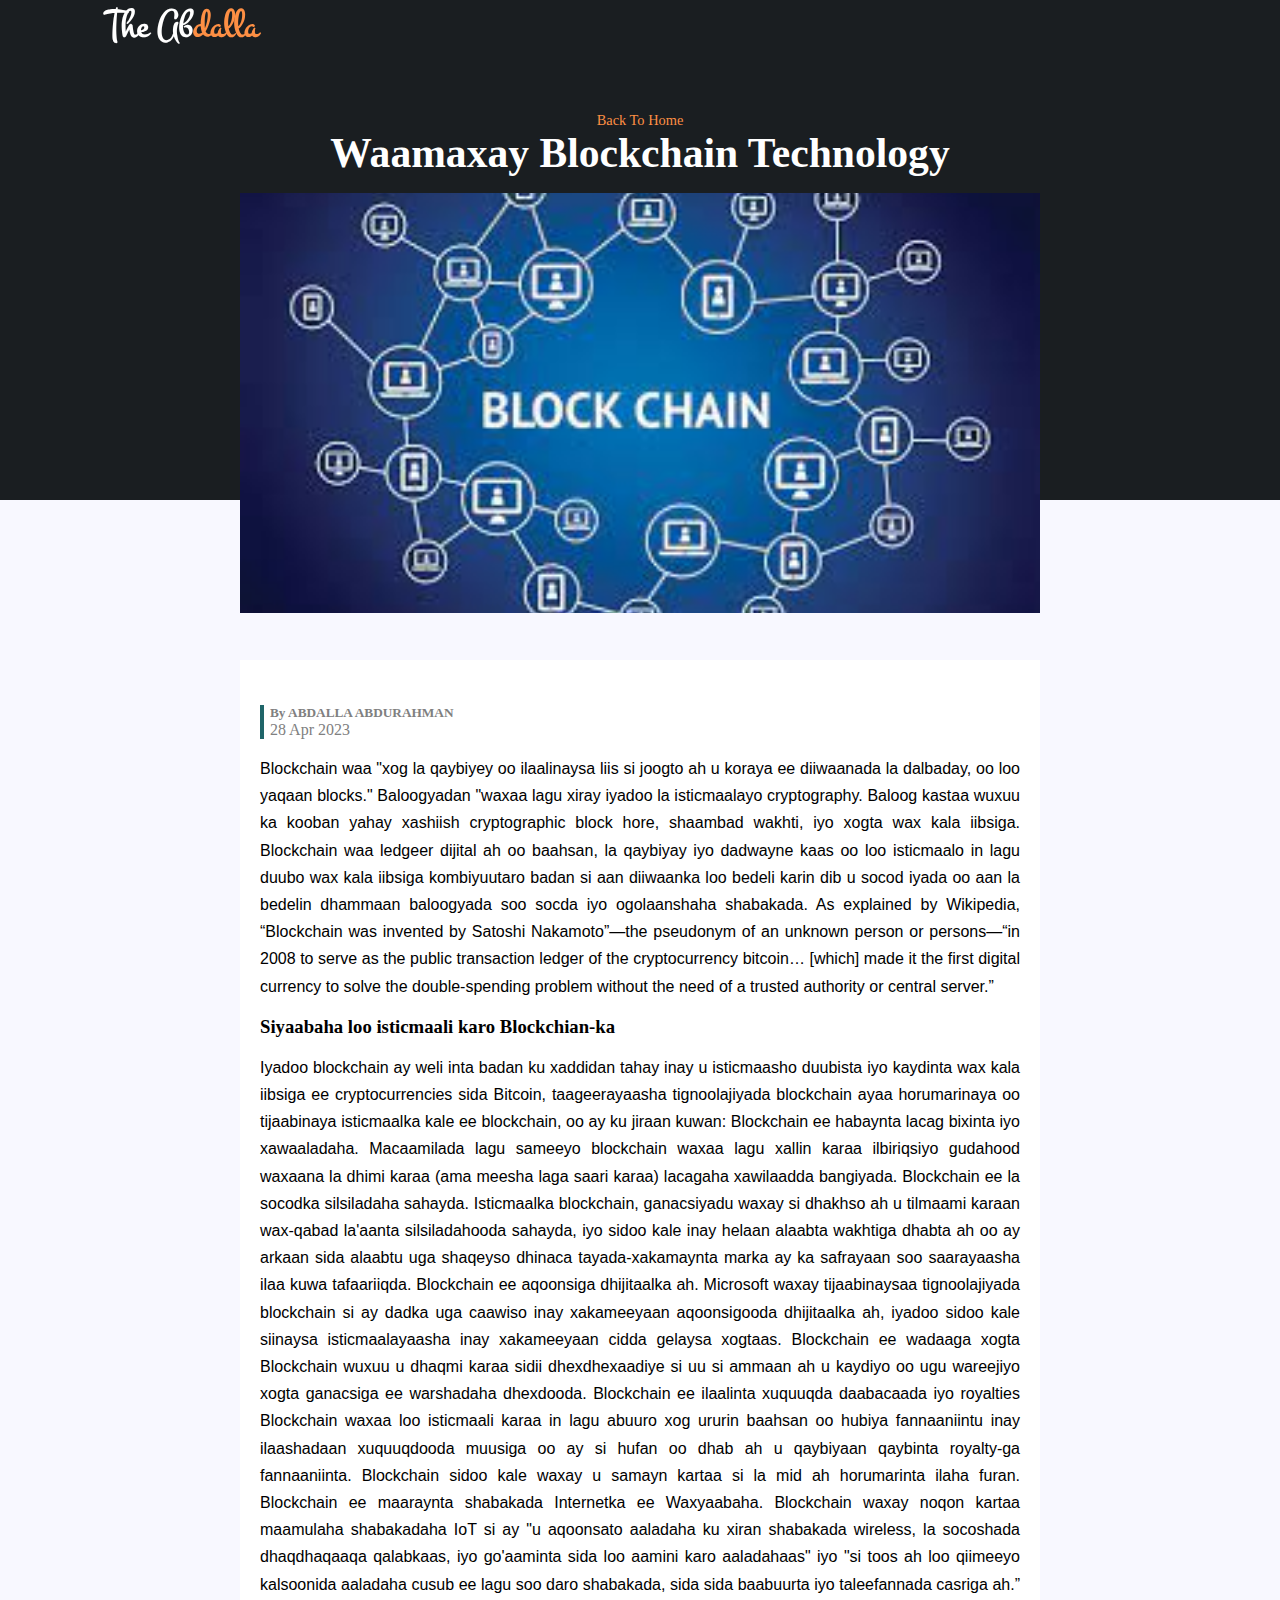
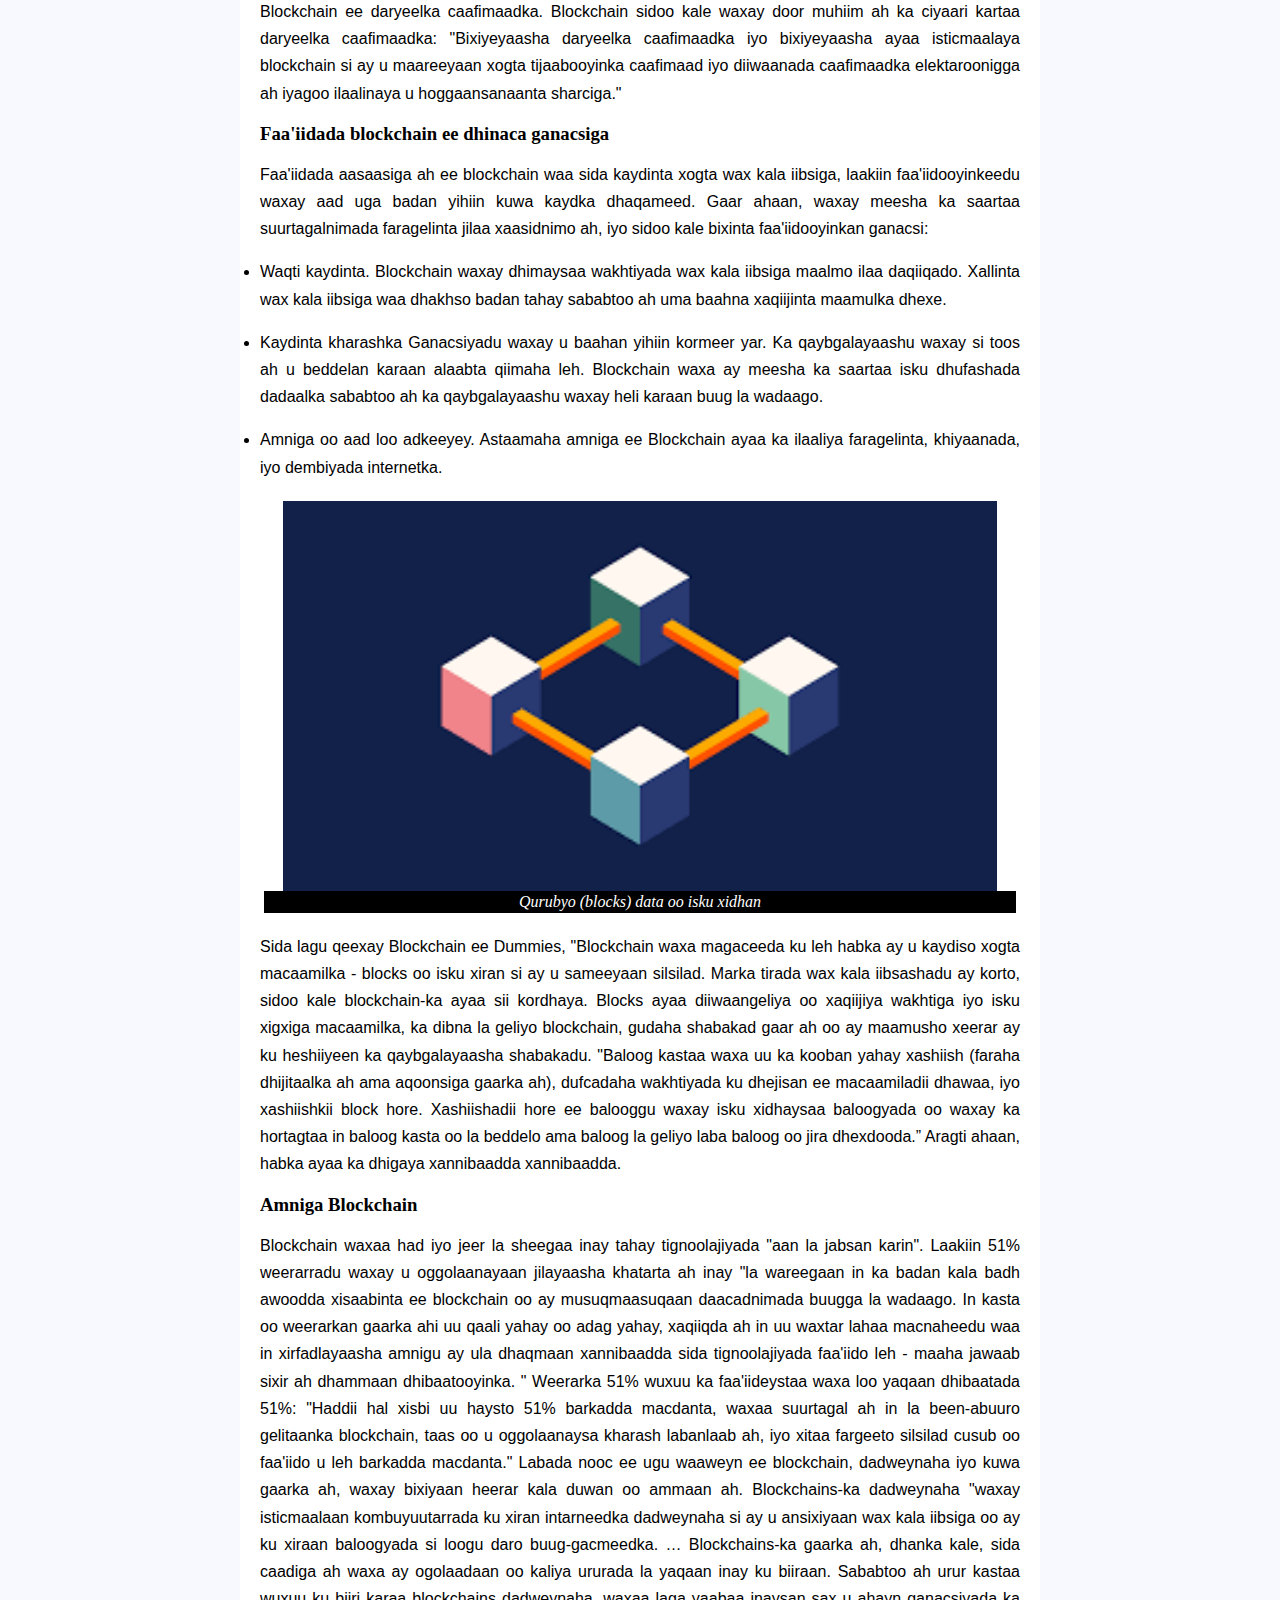
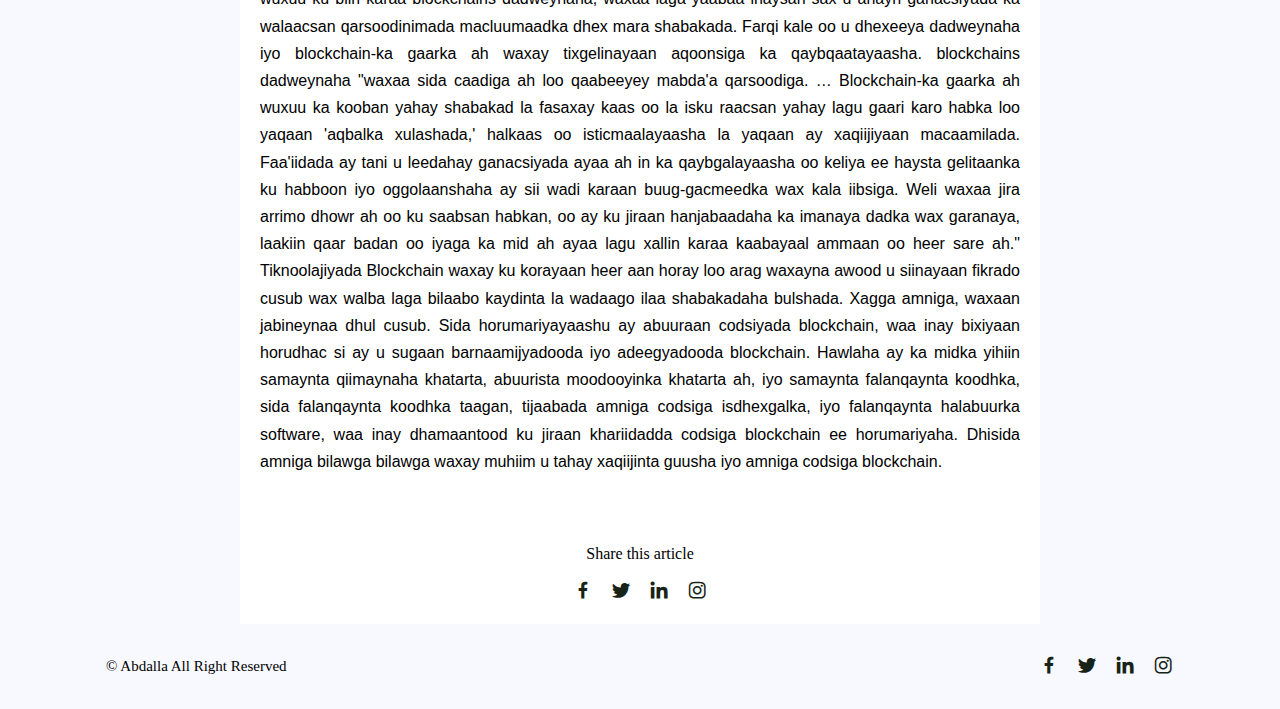
<file: 2023/Apr/Waamaxay Blockchain Technology.html>
<!DOCTYPE html>
<html lang="en">

<head>
    <meta charset="UTF-8">
    <meta http-equiv="X-UA-Compatible" content="IE=edge">
    <meta name="viewport" content="width=device-width, initial-scale=1.0">
    <title>Post Page</title>
<!--     Link To Fonts -->
    <link rel="preconnect" href="https://fonts.googleapis.com">
    <link rel="preconnect" href="https://fonts.gstatic.com" crossorigin>
    <link href="https://fonts.googleapis.com/css2?family=Montez&display=swap" rel="stylesheet">
    <!-- Link To CSS -->
    <link rel="stylesheet" href="../../css/post-style.css">
    <!-- Box Icons -->
    <link href='https://unpkg.com/boxicons@2.1.4/css/boxicons.min.css' rel='stylesheet'>
    <!-- Link To JS -->

    <!-- jQuerry Link  -->
    <script src="../../jQuerry/jquery-3.5.1.min.js"></script>
</head>

<body>
    <!-- Header -->
    <header>
        <!-- Nav -->
        <div class="nav container">
            <!-- logo -->
            <a href="#" class="logo">The Ab<span>dalla</span></a>

        </div>

    </header>
    <!-- Post Content  -->
    <section class="post-header">
        <div class="header-content post-container">
            <!-- Back Home  -->
            <a href="../../index.html" class="back-home"> Back To Home</a>
            <!-- Title  -->
            <h1 class="header-title"> Waamaxay Blockchain Technology </h1>
            <!-- Post Image  -->
            <img src="../../img/Apr/blockchain.jpeg" alt="" class="header-img">
        </div>
    </section>



    <!-- Posts -->
    <section class="post-content post-container">
        <h2 class="sub-heading"></h2>
        <div class="author_name">
            <h5>By ABDALLA ABDURAHMAN</h5>
            <p>28 Apr 2023</p>
        </div>
        <p class="post-text">Blockchain waa "xog la qaybiyey oo ilaalinaysa liis si joogto ah u koraya ee diiwaanada la dalbaday, oo loo yaqaan blocks." Baloogyadan "waxaa lagu xiray iyadoo la isticmaalayo cryptography. Baloog kastaa wuxuu ka kooban yahay xashiish cryptographic block hore, shaambad wakhti, iyo xogta wax kala iibsiga. Blockchain waa ledgeer dijital ah oo baahsan, la qaybiyay iyo dadwayne kaas oo loo isticmaalo in lagu duubo wax kala iibsiga kombiyuutaro badan si aan diiwaanka loo bedeli karin dib u socod iyada oo aan la bedelin dhammaan baloogyada soo socda iyo ogolaanshaha shabakada.  As explained by Wikipedia, “Blockchain was invented by Satoshi Nakamoto”—the pseudonym of an unknown person or persons—“in 2008 to serve as the public transaction ledger of the cryptocurrency bitcoin… [which] made it the first digital currency to solve the double-spending problem without the need of a trusted authority or central server.” </p>
        

       
        <h3>Siyaabaha loo isticmaali karo Blockchian-ka</h3>
        <p class="post-text">
         

 Iyadoo blockchain ay weli inta badan ku xaddidan tahay inay u isticmaasho duubista iyo kaydinta wax kala iibsiga ee cryptocurrencies sida Bitcoin, taageerayaasha tignoolajiyada blockchain ayaa horumarinaya oo tijaabinaya isticmaalka kale ee blockchain, oo ay ku jiraan kuwan:

Blockchain ee habaynta lacag bixinta iyo xawaaladaha. Macaamilada lagu sameeyo blockchain waxaa lagu xallin karaa ilbiriqsiyo gudahood waxaana la dhimi karaa (ama meesha laga saari karaa) lacagaha xawilaadda bangiyada.
Blockchain ee la socodka silsiladaha sahayda. Isticmaalka blockchain, ganacsiyadu waxay si dhakhso ah u tilmaami karaan wax-qabad la'aanta silsiladahooda sahayda, iyo sidoo kale inay helaan alaabta wakhtiga dhabta ah oo ay arkaan sida alaabtu uga shaqeyso dhinaca tayada-xakamaynta marka ay ka safrayaan soo saarayaasha ilaa kuwa tafaariiqda.
Blockchain ee aqoonsiga dhijitaalka ah. Microsoft waxay tijaabinaysaa tignoolajiyada blockchain si ay dadka uga caawiso inay xakameeyaan aqoonsigooda dhijitaalka ah, iyadoo sidoo kale siinaysa isticmaalayaasha inay xakameeyaan cidda gelaysa xogtaas.
Blockchain ee wadaaga xogta Blockchain wuxuu u dhaqmi karaa sidii dhexdhexaadiye si uu si ammaan ah u kaydiyo oo ugu wareejiyo xogta ganacsiga ee warshadaha dhexdooda.
Blockchain ee ilaalinta xuquuqda daabacaada iyo royalties Blockchain waxaa loo isticmaali karaa in lagu abuuro xog ururin baahsan oo hubiya fannaaniintu inay ilaashadaan xuquuqdooda muusiga oo ay si hufan oo dhab ah u qaybiyaan qaybinta royalty-ga fannaaniinta. Blockchain sidoo kale waxay u samayn kartaa si la mid ah horumarinta ilaha furan.
Blockchain ee maaraynta shabakada Internetka ee Waxyaabaha. Blockchain waxay noqon kartaa maamulaha shabakadaha IoT si ay "u aqoonsato aaladaha ku xiran shabakada wireless, la socoshada dhaqdhaqaaqa qalabkaas, iyo go'aaminta sida loo aamini karo aaladahaas" iyo "si toos ah loo qiimeeyo kalsoonida aaladaha cusub ee lagu soo daro shabakada, sida sida baabuurta iyo taleefannada casriga ah.”
Blockchain ee daryeelka caafimaadka. Blockchain sidoo kale waxay door muhiim ah ka ciyaari kartaa daryeelka caafimaadka: "Bixiyeyaasha daryeelka caafimaadka iyo bixiyeyaasha ayaa isticmaalaya blockchain si ay u maareeyaan xogta tijaabooyinka caafimaad iyo diiwaanada caafimaadka elektaroonigga ah iyagoo ilaalinaya u hoggaansanaanta sharciga."
</p> 
      
         <h3>Faa'iidada blockchain ee dhinaca ganacsiga</h3>
      
<p class="post-text"> Faa'iidada aasaasiga ah ee blockchain waa sida kaydinta xogta wax kala iibsiga, laakiin faa'iidooyinkeedu waxay aad uga badan yihiin kuwa kaydka dhaqameed. Gaar ahaan, waxay meesha ka saartaa suurtagalnimada faragelinta jilaa xaasidnimo ah, iyo sidoo kale bixinta faa'iidooyinkan ganacsi:</p>

  <ul>
<li class="post-text" >	Waqti kaydinta. Blockchain waxay dhimaysaa wakhtiyada wax kala iibsiga maalmo ilaa daqiiqado. Xallinta wax kala iibsiga waa dhakhso badan tahay sababtoo ah uma baahna xaqiijinta maamulka dhexe.</li>
<li class="post-text">	Kaydinta kharashka Ganacsiyadu waxay u baahan yihiin kormeer yar. Ka qaybgalayaashu waxay si toos ah u beddelan karaan alaabta qiimaha leh. Blockchain waxa ay meesha ka saartaa isku dhufashada dadaalka sababtoo ah ka qaybgalayaashu waxay heli karaan buug la wadaago.</li>
<li class="post-text">	Amniga oo aad loo adkeeyey. Astaamaha amniga ee Blockchain ayaa ka ilaaliya faragelinta, khiyaanada, iyo dembiyada internetka.
</li>

      </ul>


</p>
       <figure>
            <img src="../../img/Apr/block chained.png" alt="" srcset="" class="post-img" >
            <figcaption> Qurubyo (blocks) data oo isku xidhan</figcaption>
        </figure>
      <p class="post-text">
Sida lagu qeexay Blockchain ee Dummies, "Blockchain waxa magaceeda ku leh habka ay u kaydiso xogta macaamilka - blocks oo isku xiran si ay u sameeyaan silsilad. Marka tirada wax kala iibsashadu ay korto, sidoo kale blockchain-ka ayaa sii kordhaya. Blocks ayaa diiwaangeliya oo xaqiijiya wakhtiga iyo isku xigxiga macaamilka, ka dibna la geliyo blockchain, gudaha shabakad gaar ah oo ay maamusho xeerar ay ku heshiiyeen ka qaybgalayaasha shabakadu.

"Baloog kastaa waxa uu ka kooban yahay xashiish (faraha dhijitaalka ah ama aqoonsiga gaarka ah), dufcadaha wakhtiyada ku dhejisan ee macaamiladii dhawaa, iyo xashiishkii block hore. Xashiishadii hore ee balooggu waxay isku xidhaysaa baloogyada oo waxay ka hortagtaa in baloog kasta oo la beddelo ama baloog la geliyo laba baloog oo jira dhexdooda.” Aragti ahaan, habka ayaa ka dhigaya xannibaadda xannibaadda.
         

       

        </p>
        <h3>Amniga Blockchain</h3>
        
        <p class="post-text">
        Blockchain waxaa had iyo jeer la sheegaa inay tahay tignoolajiyada "aan la jabsan karin". Laakiin 51% weerarradu waxay u oggolaanayaan jilayaasha khatarta ah inay "la wareegaan in ka badan kala badh awoodda xisaabinta ee blockchain oo ay musuqmaasuqaan daacadnimada buugga la wadaago. In kasta oo weerarkan gaarka ahi uu qaali yahay oo adag yahay, xaqiiqda ah in uu waxtar lahaa macnaheedu waa in xirfadlayaasha amnigu ay ula dhaqmaan xannibaadda sida tignoolajiyada faa'iido leh - maaha jawaab sixir ah dhammaan dhibaatooyinka. "

Weerarka 51% wuxuu ka faa'iideystaa waxa loo yaqaan dhibaatada 51%: "Haddii hal xisbi uu haysto 51% barkadda macdanta, waxaa suurtagal ah in la been-abuuro gelitaanka blockchain, taas oo u oggolaanaysa kharash labanlaab ah, iyo xitaa fargeeto silsilad cusub oo faa'iido u leh barkadda macdanta."

Labada nooc ee ugu waaweyn ee blockchain, dadweynaha iyo kuwa gaarka ah, waxay bixiyaan heerar kala duwan oo ammaan ah. Blockchains-ka dadweynaha "waxay isticmaalaan kombuyuutarrada ku xiran intarneedka dadweynaha si ay u ansixiyaan wax kala iibsiga oo ay ku xiraan baloogyada si loogu daro buug-gacmeedka. … Blockchains-ka gaarka ah, dhanka kale, sida caadiga ah waxa ay ogolaadaan oo kaliya ururada la yaqaan inay ku biiraan. Sababtoo ah urur kastaa wuxuu ku biiri karaa blockchains dadweynaha, waxaa laga yaabaa inaysan sax u ahayn ganacsiyada ka walaacsan qarsoodinimada macluumaadka dhex mara shabakada.

Farqi kale oo u dhexeeya dadweynaha iyo blockchain-ka gaarka ah waxay tixgelinayaan aqoonsiga ka qaybqaatayaasha. blockchains dadweynaha "waxaa sida caadiga ah loo qaabeeyey mabda'a qarsoodiga. … Blockchain-ka gaarka ah wuxuu ka kooban yahay shabakad la fasaxay kaas oo la isku raacsan yahay lagu gaari karo habka loo yaqaan 'aqbalka xulashada,' halkaas oo isticmaalayaasha la yaqaan ay xaqiijiyaan macaamilada. Faa'iidada ay tani u leedahay ganacsiyada ayaa ah in ka qaybgalayaasha oo keliya ee haysta gelitaanka ku habboon iyo oggolaanshaha ay sii wadi karaan buug-gacmeedka wax kala iibsiga. Weli waxaa jira arrimo dhowr ah oo ku saabsan habkan, oo ay ku jiraan hanjabaadaha ka imanaya dadka wax garanaya, laakiin qaar badan oo iyaga ka mid ah ayaa lagu xallin karaa kaabayaal ammaan oo heer sare ah."

Tiknoolajiyada Blockchain waxay ku korayaan heer aan horay loo arag waxayna awood u siinayaan fikrado cusub wax walba laga bilaabo kaydinta la wadaago ilaa shabakadaha bulshada. Xagga amniga, waxaan jabineynaa dhul cusub. Sida horumariyayaashu ay abuuraan codsiyada blockchain, waa inay bixiyaan horudhac si ay u sugaan barnaamijyadooda iyo adeegyadooda blockchain. Hawlaha ay ka midka yihiin samaynta qiimaynaha khatarta, abuurista moodooyinka khatarta ah, iyo samaynta falanqaynta koodhka, sida falanqaynta koodhka taagan, tijaabada amniga codsiga isdhexgalka, iyo falanqaynta halabuurka software, waa inay dhamaantood ku jiraan khariidadda codsiga blockchain ee horumariyaha. Dhisida amniga bilawga bilawga waxay muhiim u tahay xaqiijinta guusha iyo amniga codsiga blockchain.
             </p>
       
        
       
        
        <br> <br> <br>

        <!-- Share  -->
        <div class="share post-container">
            <span class="share-title">Share this article</span>
            <div class="social">
                <a href=""><i class='bx bxl-facebook'></i></a>
                <a href=""><i class='bx bxl-twitter'></i></a>
                <a href=""><i class='bx bxl-linkedin'></i></a>
                <a href=""><i class='bx bxl-instagram'></i></a>

            </div>
        </div>

    </section>
    <!-- Footer  -->
    <div class="footer container">
        <p>&#169; Abdalla All Right Reserved</p>
        <div class="social">
            <a href=""><i class='bx bxl-facebook'></i></a>
            <a href=""><i class='bx bxl-twitter'></i></a>
            <a href=""><i class='bx bxl-linkedin'></i></a>
            <a href=""><i class='bx bxl-instagram'></i></a>

        </div>
    </div>









    <!-- Link To JS -->
    <script src="../../js/main.js"></script>
    <script>

    </script>
    <script type="text/javascript">

    </script>


</body>

</html>
</file>
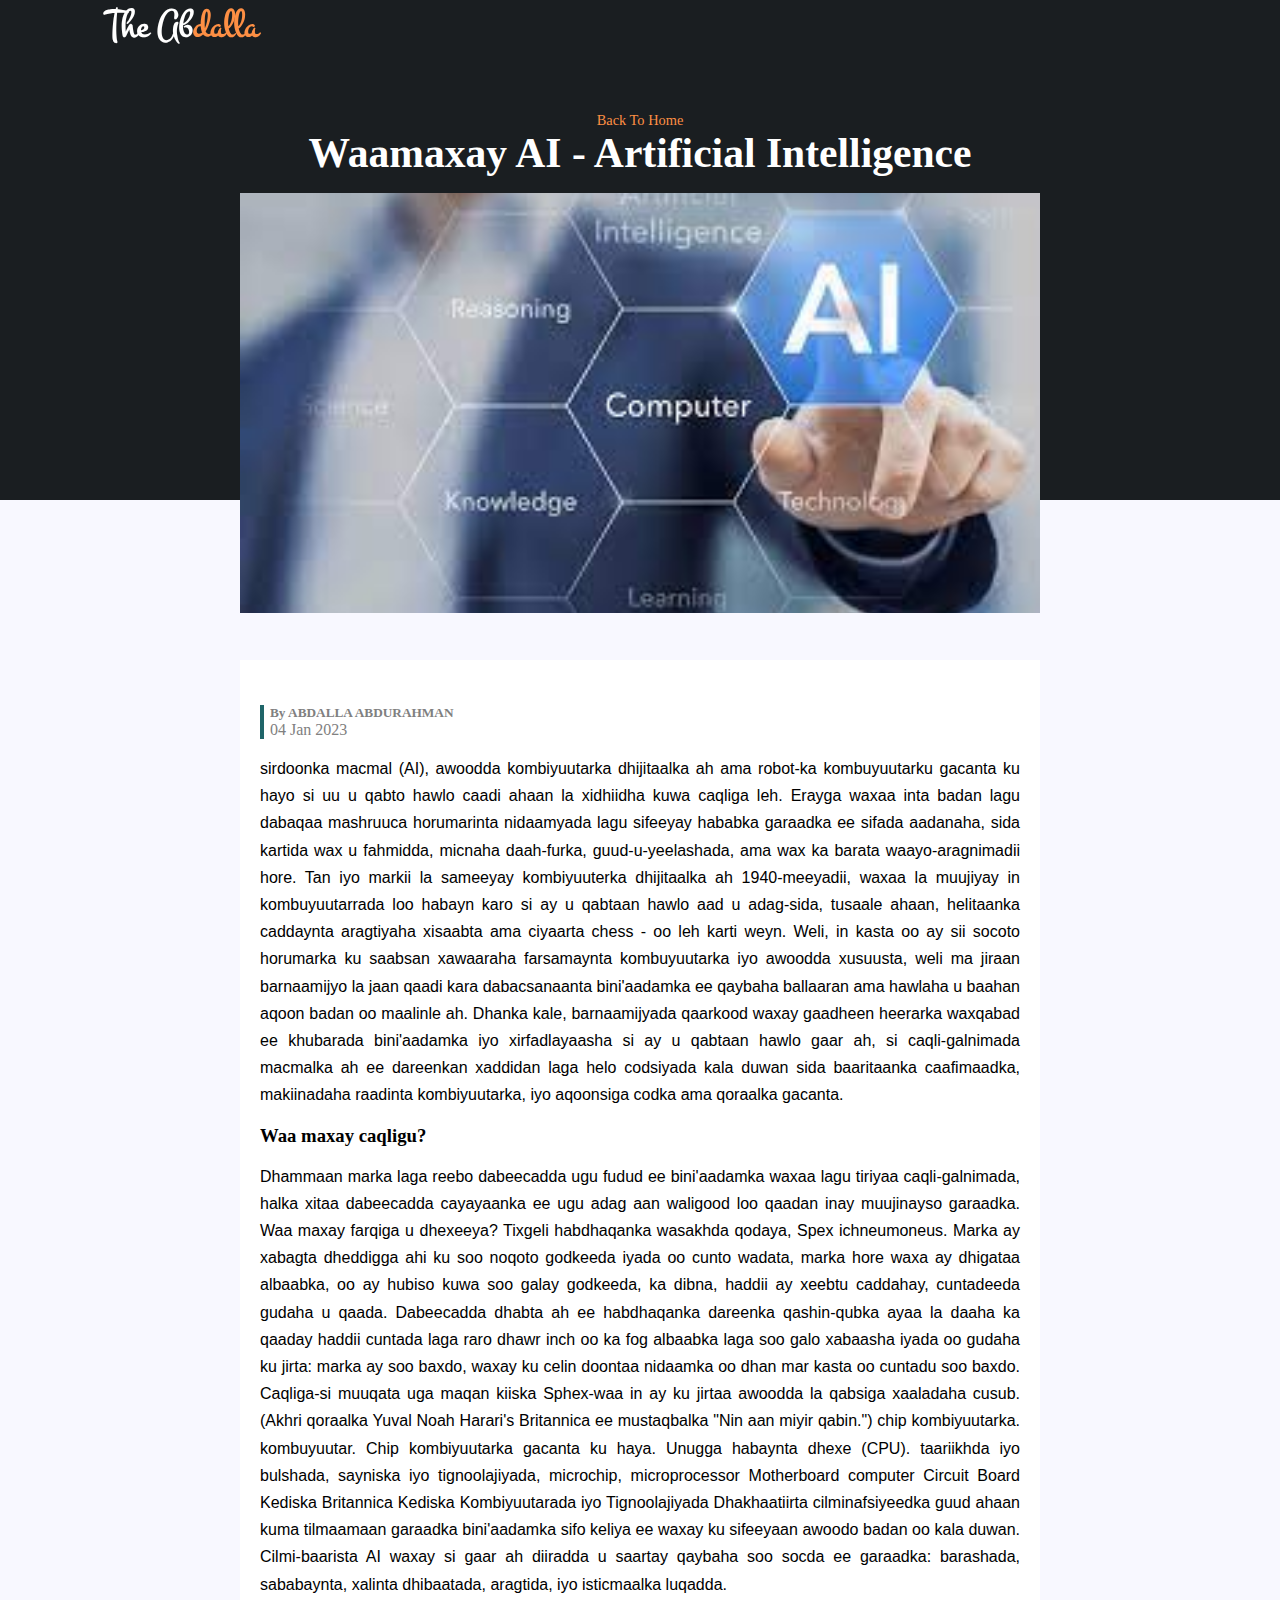
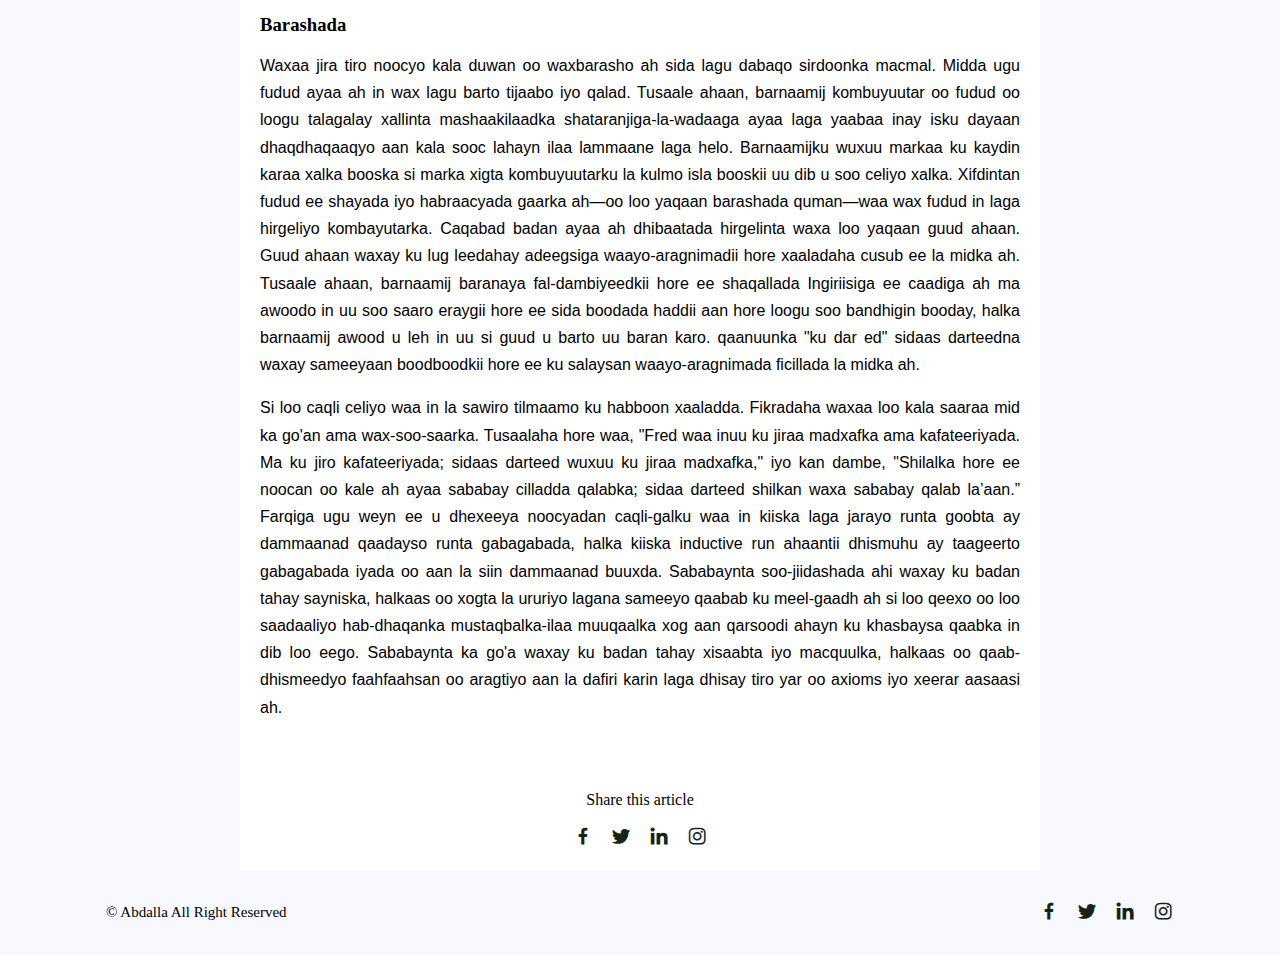
<file: 2023/Jan/Waamaxay AI - Artificial Intelligence.html>
<!DOCTYPE html>
<html lang="en">

<head>
    <meta charset="UTF-8">
    <meta http-equiv="X-UA-Compatible" content="IE=edge">
    <meta name="viewport" content="width=device-width, initial-scale=1.0">
    <title>Post Page</title>
<!--     Link To Fonts -->
    <link rel="preconnect" href="https://fonts.googleapis.com">
    <link rel="preconnect" href="https://fonts.gstatic.com" crossorigin>
    <link href="https://fonts.googleapis.com/css2?family=Montez&display=swap" rel="stylesheet">
    <!-- Link To CSS -->
    <link rel="stylesheet" href="../../css/post-style.css">
    <!-- Box Icons -->
    <link href='https://unpkg.com/boxicons@2.1.4/css/boxicons.min.css' rel='stylesheet'>
    <!-- Link To JS -->

    <!-- jQuerry Link  -->
    <script src="../../jQuerry/jquery-3.5.1.min.js"></script>
</head>

<body>
    <!-- Header -->
    <header>
        <!-- Nav -->
        <div class="nav container">
            <!-- logo -->
            <a href="#" class="logo">The Ab<span>dalla</span></a>

        </div>

    </header>
    <!-- Post Content  -->
    <section class="post-header">
        <div class="header-content post-container">
            <!-- Back Home  -->
            <a href="../../index.html" class="back-home"> Back To Home</a>
            <!-- Title  -->
            <h1 class="header-title"> Waamaxay AI - Artificial Intelligence</h1>
            <!-- Post Image  -->
            <img src="../../img/Mar/AI logo.jpeg" alt="" class="header-img">
        </div>
    </section>



    <!-- Posts -->
    <section class="post-content post-container">
        <h2 class="sub-heading"></h2>
        <div class="author_name">
            <h5>By ABDALLA ABDURAHMAN</h5>
            <p>04 Jan 2023</p>
        </div>
        <p class="post-text"> sirdoonka macmal (AI), awoodda kombiyuutarka dhijitaalka ah ama robot-ka kombuyuutarku gacanta ku hayo si uu u qabto hawlo caadi ahaan la xidhiidha kuwa caqliga leh. Erayga waxaa inta badan lagu dabaqaa mashruuca horumarinta nidaamyada lagu sifeeyay hababka garaadka ee sifada aadanaha, sida kartida wax u fahmidda, micnaha daah-furka, guud-u-yeelashada, ama wax ka barata waayo-aragnimadii hore. Tan iyo markii la sameeyay kombiyuuterka dhijitaalka ah 1940-meeyadii, waxaa la muujiyay in kombuyuutarrada loo habayn karo si ay u qabtaan hawlo aad u adag-sida, tusaale ahaan, helitaanka caddaynta aragtiyaha xisaabta ama ciyaarta chess - oo leh karti weyn. Weli, in kasta oo ay sii socoto horumarka ku saabsan xawaaraha farsamaynta kombuyuutarka iyo awoodda xusuusta, weli ma jiraan barnaamijyo la jaan qaadi kara dabacsanaanta bini'aadamka ee qaybaha ballaaran ama hawlaha u baahan aqoon badan oo maalinle ah. Dhanka kale, barnaamijyada qaarkood waxay gaadheen heerarka waxqabad ee khubarada bini'aadamka iyo xirfadlayaasha si ay u qabtaan hawlo gaar ah, si caqli-galnimada macmalka ah ee dareenkan xaddidan laga helo codsiyada kala duwan sida baaritaanka caafimaadka, makiinadaha raadinta kombiyuutarka, iyo aqoonsiga codka ama qoraalka gacanta.</p>

       
        <h3>Waa maxay caqligu?</h3>
        <p class="post-text">
         
Dhammaan marka laga reebo dabeecadda ugu fudud ee bini'aadamka waxaa lagu tiriyaa caqli-galnimada, halka xitaa dabeecadda cayayaanka ee ugu adag aan waligood loo qaadan inay muujinayso garaadka. Waa maxay farqiga u dhexeeya? Tixgeli habdhaqanka wasakhda qodaya, Spex ichneumoneus. Marka ay xabagta dheddigga ahi ku soo noqoto godkeeda iyada oo cunto wadata, marka hore waxa ay dhigataa albaabka, oo ay hubiso kuwa soo galay godkeeda, ka dibna, haddii ay xeebtu caddahay, cuntadeeda gudaha u qaada. Dabeecadda dhabta ah ee habdhaqanka dareenka qashin-qubka ayaa la daaha ka qaaday haddii cuntada laga raro dhawr inch oo ka fog albaabka laga soo galo xabaasha iyada oo gudaha ku jirta: marka ay soo baxdo, waxay ku celin doontaa nidaamka oo dhan mar kasta oo cuntadu soo baxdo. Caqliga-si muuqata uga maqan kiiska Sphex-waa in ay ku jirtaa awoodda la qabsiga xaaladaha cusub.

(Akhri qoraalka Yuval Noah Harari's Britannica ee mustaqbalka "Nin aan miyir qabin.")

chip kombiyuutarka. kombuyuutar. Chip kombiyuutarka gacanta ku haya. Unugga habaynta dhexe (CPU). taariikhda iyo bulshada, sayniska iyo tignoolajiyada, microchip, microprocessor Motherboard computer Circuit Board
Kediska Britannica
Kediska Kombiyuutarada iyo Tignoolajiyada
Dhakhaatiirta cilminafsiyeedka guud ahaan kuma tilmaamaan garaadka bini'aadamka sifo keliya ee waxay ku sifeeyaan awoodo badan oo kala duwan. Cilmi-baarista AI waxay si gaar ah diiradda u saartay qaybaha soo socda ee garaadka: barashada, sababaynta, xalinta dhibaatada, aragtida, iyo isticmaalka luqadda.
</p> 
      
         <h3>Barashada</h3>
      
<p class="post-text"> Waxaa jira tiro noocyo kala duwan oo waxbarasho ah sida lagu dabaqo sirdoonka macmal. Midda ugu fudud ayaa ah in wax lagu barto tijaabo iyo qalad. Tusaale ahaan, barnaamij kombuyuutar oo fudud oo loogu talagalay xallinta mashaakilaadka shataranjiga-la-wadaaga ayaa laga yaabaa inay isku dayaan dhaqdhaqaaqyo aan kala sooc lahayn ilaa lammaane laga helo. Barnaamijku wuxuu markaa ku kaydin karaa xalka booska si marka xigta kombuyuutarku la kulmo isla booskii uu dib u soo celiyo xalka. Xifdintan fudud ee shayada iyo habraacyada gaarka ah—oo loo yaqaan barashada quman—waa wax fudud in laga hirgeliyo kombayutarka. Caqabad badan ayaa ah dhibaatada hirgelinta waxa loo yaqaan guud ahaan. Guud ahaan waxay ku lug leedahay adeegsiga waayo-aragnimadii hore xaaladaha cusub ee la midka ah. Tusaale ahaan, barnaamij baranaya fal-dambiyeedkii hore ee shaqallada Ingiriisiga ee caadiga ah ma awoodo in uu soo saaro eraygii hore ee sida boodada haddii aan hore loogu soo bandhigin booday, halka barnaamij awood u leh in uu si guud u barto uu baran karo. qaanuunka "ku dar ed" sidaas darteedna waxay sameeyaan boodboodkii hore ee ku salaysan waayo-aragnimada ficillada la midka ah.</p>


 
      <p class="post-text">
Si loo caqli celiyo waa in la sawiro tilmaamo ku habboon xaaladda. Fikradaha waxaa loo kala saaraa mid ka go'an ama wax-soo-saarka. Tusaalaha hore waa, "Fred waa inuu ku jiraa madxafka ama kafateeriyada. Ma ku jiro kafateeriyada; sidaas darteed wuxuu ku jiraa madxafka," iyo kan dambe, "Shilalka hore ee noocan oo kale ah ayaa sababay cilladda qalabka; sidaa darteed shilkan waxa sababay qalab la’aan.” Farqiga ugu weyn ee u dhexeeya noocyadan caqli-galku waa in kiiska laga jarayo runta goobta ay dammaanad qaadayso runta gabagabada, halka kiiska inductive run ahaantii dhismuhu ay taageerto gabagabada iyada oo aan la siin dammaanad buuxda. Sababaynta soo-jiidashada ahi waxay ku badan tahay sayniska, halkaas oo xogta la ururiyo lagana sameeyo qaabab ku meel-gaadh ah si loo qeexo oo loo saadaaliyo hab-dhaqanka mustaqbalka-ilaa muuqaalka xog aan qarsoodi ahayn ku khasbaysa qaabka in dib loo eego. Sababaynta ka go'a waxay ku badan tahay xisaabta iyo macquulka, halkaas oo qaab-dhismeedyo faahfaahsan oo aragtiyo aan la dafiri karin laga dhisay tiro yar oo axioms iyo xeerar aasaasi ah.

        </p>
      
       
       
        
       
        
        <br> <br> <br>

        <!-- Share  -->
        <div class="share post-container">
            <span class="share-title">Share this article</span>
            <div class="social">
                <a href=""><i class='bx bxl-facebook'></i></a>
                <a href=""><i class='bx bxl-twitter'></i></a>
                <a href=""><i class='bx bxl-linkedin'></i></a>
                <a href=""><i class='bx bxl-instagram'></i></a>

            </div>
        </div>

    </section>
    <!-- Footer  -->
    <div class="footer container">
        <p>&#169; Abdalla All Right Reserved</p>
        <div class="social">
            <a href=""><i class='bx bxl-facebook'></i></a>
            <a href=""><i class='bx bxl-twitter'></i></a>
            <a href=""><i class='bx bxl-linkedin'></i></a>
            <a href=""><i class='bx bxl-instagram'></i></a>

        </div>
    </div>









    <!-- Link To JS -->
    <script src="../../js/main.js"></script>
    <script>

    </script>
    <script type="text/javascript">

    </script>


</body>

</html>
</file>
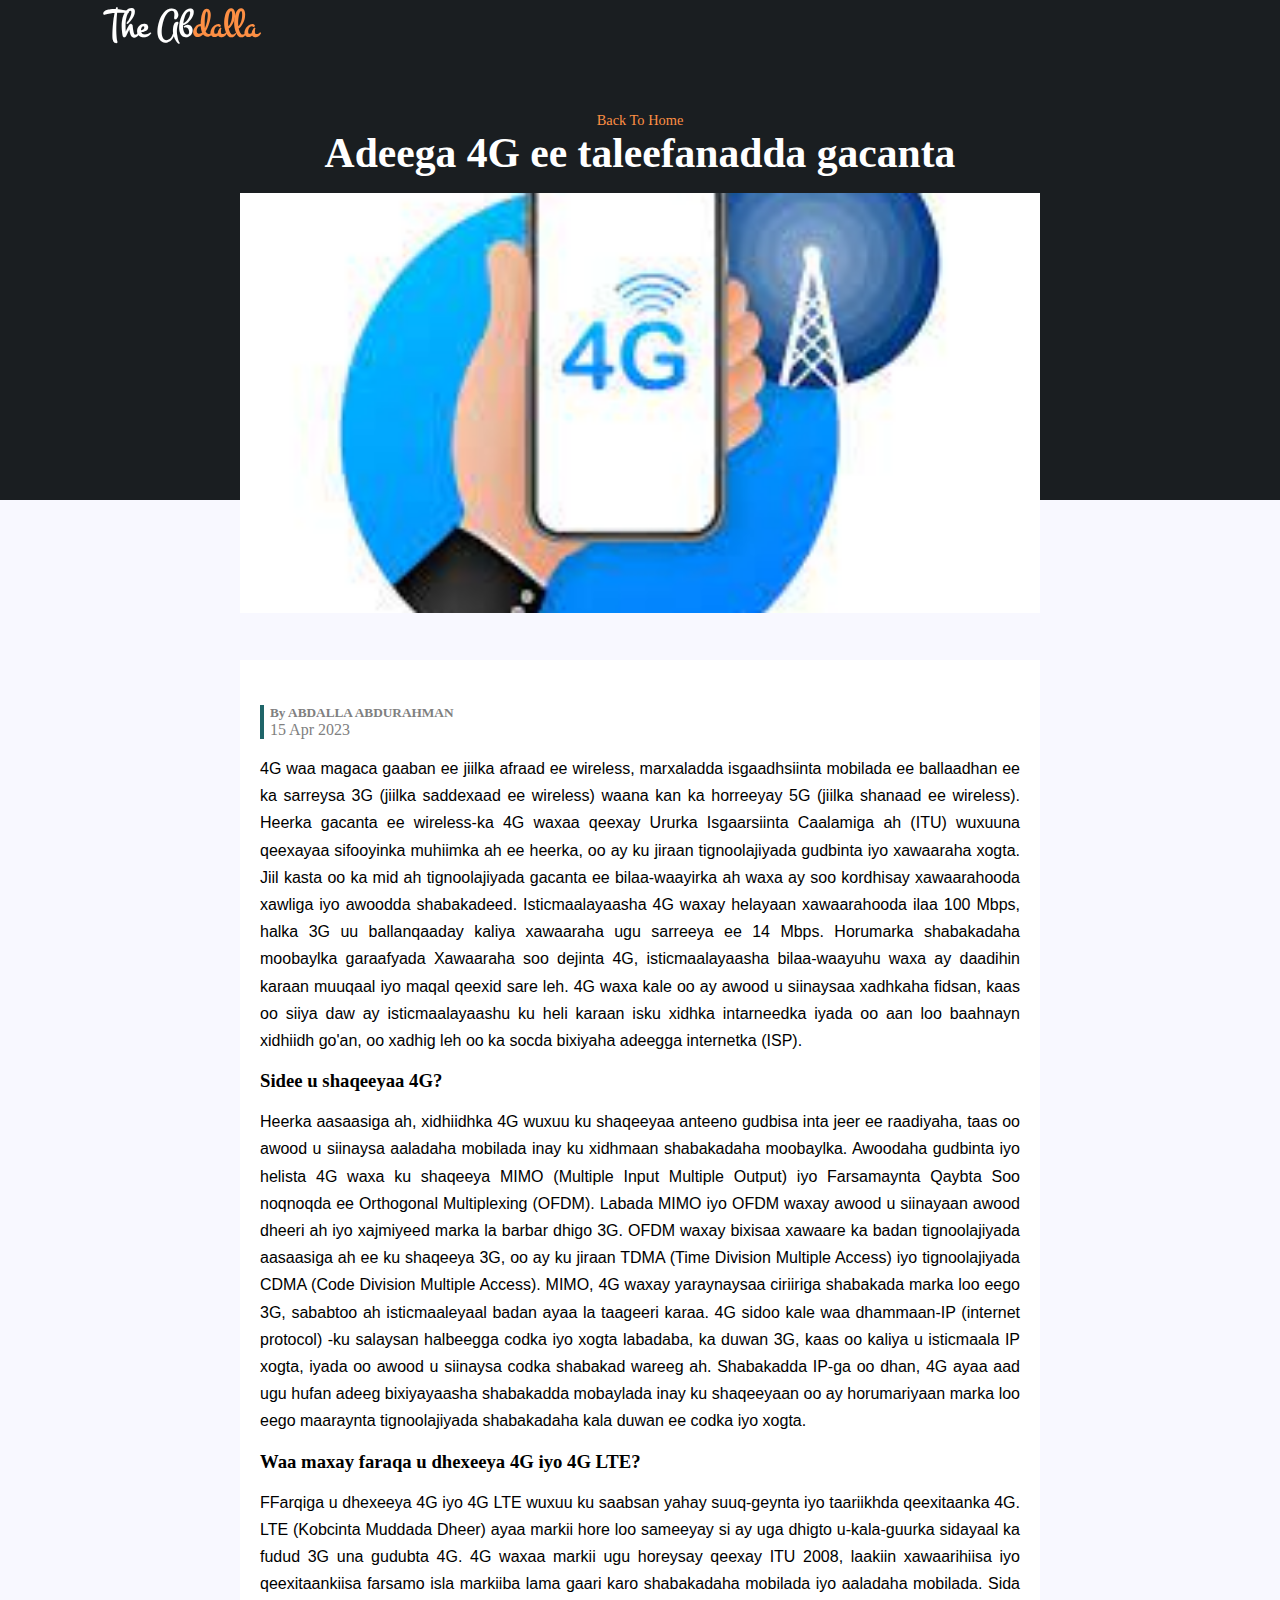
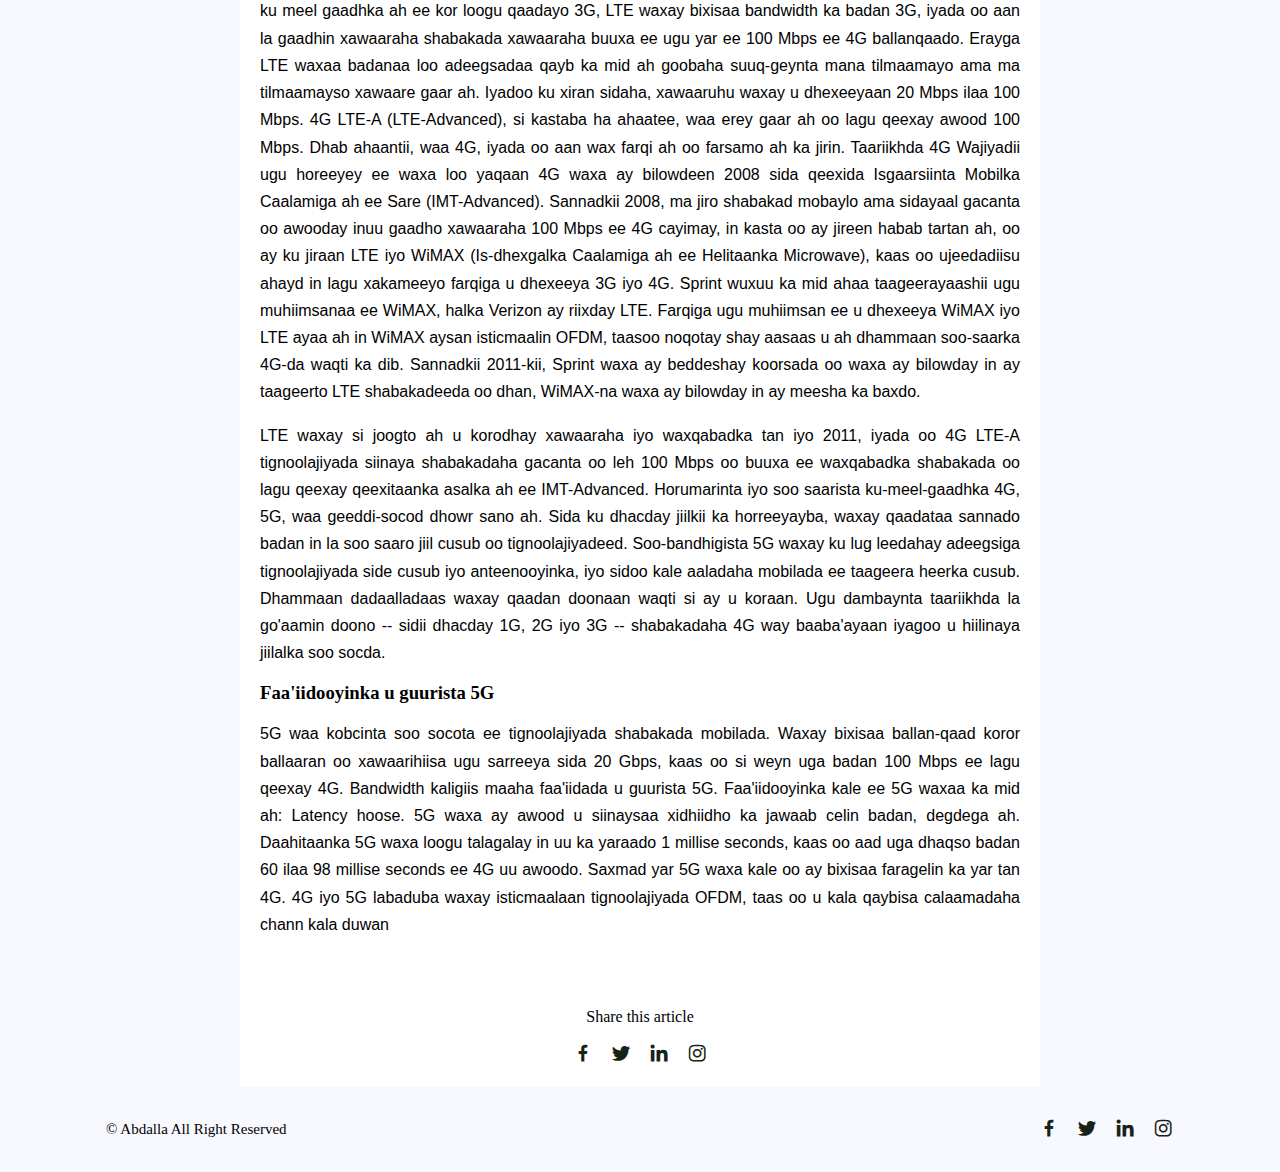
<file: 2023/Mar/Adeega 4G ee taleefanadda gacanta.html>
<!DOCTYPE html>
<html lang="en">

<head>
    <meta charset="UTF-8">
    <meta http-equiv="X-UA-Compatible" content="IE=edge">
    <meta name="viewport" content="width=device-width, initial-scale=1.0">
    <title>Post Page</title>
<!--     Link To Fonts -->
    <link rel="preconnect" href="https://fonts.googleapis.com">
    <link rel="preconnect" href="https://fonts.gstatic.com" crossorigin>
    <link href="https://fonts.googleapis.com/css2?family=Montez&display=swap" rel="stylesheet">
    <!-- Link To CSS -->
    <link rel="stylesheet" href="../../css/post-style.css">
    <!-- Box Icons -->
    <link href='https://unpkg.com/boxicons@2.1.4/css/boxicons.min.css' rel='stylesheet'>
    <!-- Link To JS -->

    <!-- jQuerry Link  -->
    <script src="../../jQuerry/jquery-3.5.1.min.js"></script>
</head>

<body>
    <!-- Header -->
    <header>
        <!-- Nav -->
        <div class="nav container">
            <!-- logo -->
            <a href="#" class="logo">The Ab<span>dalla</span></a>

        </div>

    </header>
    <!-- Post Content  -->
    <section class="post-header">
        <div class="header-content post-container">
            <!-- Back Home  -->
            <a href="../../index.html" class="back-home"> Back To Home</a>
            <!-- Title  -->
            <h1 class="header-title"> Adeega 4G ee taleefanadda gacanta</h1>
            <!-- Post Image  -->
            <img src="../../img/Mar/4G logo.jpeg" alt="" class="header-img">
        </div>
    </section>



    <!-- Posts -->
    <section class="post-content post-container">
        <h2 class="sub-heading"></h2>
        <div class="author_name">
            <h5>By ABDALLA ABDURAHMAN</h5>
            <p>15 Apr 2023</p>
        </div>
        <p class="post-text">4G waa magaca gaaban ee jiilka afraad ee wireless, marxaladda isgaadhsiinta mobilada ee ballaadhan ee ka sarreysa 3G (jiilka saddexaad ee wireless) waana kan ka horreeyay 5G (jiilka shanaad ee wireless).

Heerka gacanta ee wireless-ka 4G waxaa qeexay Ururka Isgaarsiinta Caalamiga ah (ITU) wuxuuna qeexayaa sifooyinka muhiimka ah ee heerka, oo ay ku jiraan tignoolajiyada gudbinta iyo xawaaraha xogta. Jiil kasta oo ka mid ah tignoolajiyada gacanta ee bilaa-waayirka ah waxa ay soo kordhisay xawaarahooda xawliga iyo awoodda shabakadeed. Isticmaalayaasha 4G waxay helayaan xawaarahooda ilaa 100 Mbps, halka 3G uu ballanqaaday kaliya xawaaraha ugu sarreeya ee 14 Mbps.

Horumarka shabakadaha moobaylka garaafyada
Xawaaraha soo dejinta 4G, isticmaalayaasha bilaa-waayuhu waxa ay daadihin karaan muuqaal iyo maqal qeexid sare leh. 4G waxa kale oo ay awood u siinaysaa xadhkaha fidsan, kaas oo siiya daw ay isticmaalayaashu ku heli karaan isku xidhka intarneedka iyada oo aan loo baahnayn xidhiidh go'an, oo xadhig leh oo ka socda bixiyaha adeegga internetka (ISP). </p>
        

       
        <h3>Sidee u shaqeeyaa 4G?</h3>
        <p class="post-text">
         
Heerka aasaasiga ah, xidhiidhka 4G wuxuu ku shaqeeyaa anteeno gudbisa inta jeer ee raadiyaha, taas oo awood u siinaysa aaladaha mobilada inay ku xidhmaan shabakadaha moobaylka.

Awoodaha gudbinta iyo helista 4G waxa ku shaqeeya MIMO (Multiple Input Multiple Output) iyo Farsamaynta Qaybta Soo noqnoqda ee Orthogonal Multiplexing (OFDM). Labada MIMO iyo OFDM waxay awood u siinayaan awood dheeri ah iyo xajmiyeed marka la barbar dhigo 3G. OFDM waxay bixisaa xawaare ka badan tignoolajiyada aasaasiga ah ee ku shaqeeya 3G, oo ay ku jiraan TDMA (Time Division Multiple Access) iyo tignoolajiyada CDMA (Code Division Multiple Access). MIMO, 4G waxay yaraynaysaa ciriiriga shabakada marka loo eego 3G, sababtoo ah isticmaaleyaal badan ayaa la taageeri karaa.

4G sidoo kale waa dhammaan-IP (internet protocol) -ku salaysan halbeegga codka iyo xogta labadaba, ka duwan 3G, kaas oo kaliya u isticmaala IP xogta, iyada oo awood u siinaysa codka shabakad wareeg ah. Shabakadda IP-ga oo dhan, 4G ayaa aad ugu hufan adeeg bixiyayaasha shabakadda mobaylada inay ku shaqeeyaan oo ay horumariyaan marka loo eego maaraynta tignoolajiyada shabakadaha kala duwan ee codka iyo xogta.
</p> 
      
         <h3>Waa maxay faraqa u dhexeeya 4G iyo 4G LTE?</h3>
      
<p class="post-text"> FFarqiga u dhexeeya 4G iyo 4G LTE wuxuu ku saabsan yahay suuq-geynta iyo taariikhda qeexitaanka 4G. LTE (Kobcinta Muddada Dheer) ayaa markii hore loo sameeyay si ay uga dhigto u-kala-guurka sidayaal ka fudud 3G una gudubta 4G.

4G waxaa markii ugu horeysay qeexay ITU 2008, laakiin xawaarihiisa iyo qeexitaankiisa farsamo isla markiiba lama gaari karo shabakadaha mobilada iyo aaladaha mobilada. Sida ku meel gaadhka ah ee kor loogu qaadayo 3G, LTE waxay bixisaa bandwidth ka badan 3G, iyada oo aan la gaadhin xawaaraha shabakada xawaaraha buuxa ee ugu yar ee 100 Mbps ee 4G ballanqaado.

Erayga LTE waxaa badanaa loo adeegsadaa qayb ka mid ah goobaha suuq-geynta mana tilmaamayo ama ma tilmaamayso xawaare gaar ah. Iyadoo ku xiran sidaha, xawaaruhu waxay u dhexeeyaan 20 Mbps ilaa 100 Mbps. 4G LTE-A (LTE-Advanced), si kastaba ha ahaatee, waa erey gaar ah oo lagu qeexay awood 100 Mbps. Dhab ahaantii, waa 4G, iyada oo aan wax farqi ah oo farsamo ah ka jirin.

Taariikhda 4G
Wajiyadii ugu horeeyey ee waxa loo yaqaan 4G waxa ay bilowdeen 2008 sida qeexida Isgaarsiinta Mobilka Caalamiga ah ee Sare (IMT-Advanced).

Sannadkii 2008, ma jiro shabakad mobaylo ama sidayaal gacanta oo awooday inuu gaadho xawaaraha 100 Mbps ee 4G cayimay, in kasta oo ay jireen habab tartan ah, oo ay ku jiraan LTE iyo WiMAX (Is-dhexgalka Caalamiga ah ee Helitaanka Microwave), kaas oo ujeedadiisu ahayd in lagu xakameeyo farqiga u dhexeeya 3G iyo 4G.

Sprint wuxuu ka mid ahaa taageerayaashii ugu muhiimsanaa ee WiMAX, halka Verizon ay riixday LTE. Farqiga ugu muhiimsan ee u dhexeeya WiMAX iyo LTE ayaa ah in WiMAX aysan isticmaalin OFDM, taasoo noqotay shay aasaas u ah dhammaan soo-saarka 4G-da waqti ka dib. Sannadkii 2011-kii, Sprint waxa ay beddeshay koorsada oo waxa ay bilowday in ay taageerto LTE shabakadeeda oo dhan, WiMAX-na waxa ay bilowday in ay meesha ka baxdo.</p>


 
      <p class="post-text">
LTE waxay si joogto ah u korodhay xawaaraha iyo waxqabadka tan iyo 2011, iyada oo 4G LTE-A tignoolajiyada siinaya shabakadaha gacanta oo leh 100 Mbps oo buuxa ee waxqabadka shabakada oo lagu qeexay qeexitaanka asalka ah ee IMT-Advanced.

Horumarinta iyo soo saarista ku-meel-gaadhka 4G, 5G, waa geeddi-socod dhowr sano ah. Sida ku dhacday jiilkii ka horreeyayba, waxay qaadataa sannado badan in la soo saaro jiil cusub oo tignoolajiyadeed. Soo-bandhigista 5G waxay ku lug leedahay adeegsiga tignoolajiyada side cusub iyo anteenooyinka, iyo sidoo kale aaladaha mobilada ee taageera heerka cusub. Dhammaan dadaalladaas waxay qaadan doonaan waqti si ay u koraan. Ugu dambaynta taariikhda la go'aamin doono -- sidii dhacday 1G, 2G iyo 3G -- shabakadaha 4G way baaba'ayaan iyagoo u hiilinaya jiilalka soo socda.

       

        </p>
        <h3>Faa'iidooyinka u guurista 5G</h3>
        
        <p class="post-text">
       5G waa kobcinta soo socota ee tignoolajiyada shabakada mobilada. Waxay bixisaa ballan-qaad koror ballaaran oo xawaarihiisa ugu sarreeya sida 20 Gbps, kaas oo si weyn uga badan 100 Mbps ee lagu qeexay 4G.

Bandwidth kaligiis maaha faa'iidada u guurista 5G. Faa'iidooyinka kale ee 5G waxaa ka mid ah:

Latency hoose. 5G waxa ay awood u siinaysaa xidhiidho ka jawaab celin badan, degdega ah. Daahitaanka 5G waxa loogu talagalay in uu ka yaraado 1 millise seconds, kaas oo aad uga dhaqso badan 60 ilaa 98 millise seconds ee 4G uu awoodo.
Saxmad yar 5G waxa kale oo ay bixisaa faragelin ka yar tan 4G. 4G iyo 5G labaduba waxay isticmaalaan tignoolajiyada OFDM, taas oo u kala qaybisa calaamadaha chann kala duwan
             </p>
       
        
       
        
        <br> <br> <br>

        <!-- Share  -->
        <div class="share post-container">
            <span class="share-title">Share this article</span>
            <div class="social">
                <a href=""><i class='bx bxl-facebook'></i></a>
                <a href=""><i class='bx bxl-twitter'></i></a>
                <a href=""><i class='bx bxl-linkedin'></i></a>
                <a href=""><i class='bx bxl-instagram'></i></a>

            </div>
        </div>

    </section>
    <!-- Footer  -->
    <div class="footer container">
        <p>&#169; Abdalla All Right Reserved</p>
        <div class="social">
            <a href=""><i class='bx bxl-facebook'></i></a>
            <a href=""><i class='bx bxl-twitter'></i></a>
            <a href=""><i class='bx bxl-linkedin'></i></a>
            <a href=""><i class='bx bxl-instagram'></i></a>

        </div>
    </div>









    <!-- Link To JS -->
    <script src="../../js/main.js"></script>
    <script>

    </script>
    <script type="text/javascript">

    </script>


</body>

</html>
</file>
<file: css/style.css>
*{
    margin: 0;
    padding: 0;
    scroll-behavior: smooth;
    scroll-padding: 2rem;
    box-sizing: border-box;
}
/* Variables */
:root{
    --container-color: #1a1e21;
    --second-color:#fd8f44;
    --text-color: #172317;
    --bg-color:#fff;
}
::selection{
    color: var(--bg-color);
    background: var(--second-color);
}
a{
    text-decoration: none;
}
li{
    list-style: none;
}
img {
    width:100%;
}
section{
    padding: 3rem 0 2rem;
     
}
.container{
    max-width: 1068px;
    margin: auto;
    width: 100%;
}
/* Header */
header{
    position: fixed;
    top: 0;
    left: 0;
    width: 100%;
    z-index: 200;
}
header.shadow {
    background: var(--bg-color);
     
    
    transition: 0.4s;
}
header.shadow .logo{
    color: var(--text-color);
}
.nav   {
    display: flex;
    align-items: center;
    justify-content: space-between;
    padding: 10px 0;
}
.logo{
    font-size: 2.5rem;
    font-weight: 600;
    color: var(--bg-color);
    font-family: 'Montez', cursive;
}
.logo span{
    color: var(--second-color);
}
.login{
    padding: 8px 14px;
    text-transform: uppercase;
    font-weight: 500;
    border-radius: 4px;
    background: var(--second-color);
    color: var(--bg-color);

}
.login:hover{
    background: hsl(24, 98%, 58%);
    transition: 2s;
}
.home{
    width: 100%;
    min-height: 440px;
    background: var(--container-color);
    display: grid;
    justify-content: center;
    align-items: center;
}
.home-text{
    color: var(--bg-color);
}
.home-title{
    font-size: 3.5rem;
}
.home-subtitle{
    font-size: 1rem;
    font-weight: 400;
}
.post-filter{
    display: flex;
    justify-content: center;
    align-items: center;
    column-gap: 1.5rem;
    margin-top: 2rem !important;
}
.filter-items{
    font-size: 0.9rem;
    font-weight: 500;
    cursor: pointer;
}
.active-filter{
    background: var(--second-color);
    color: var(--bg-color);
    padding: 4px 10px;
    border-radius: 4px;
}
.post{
    display: grid;
    grid-template-columns: repeat(auto-fit, minmax(280px, auto));
    justify-content: center;
    gap: 1.5rem;
}
.post-box{
    background: var(--bg-color);
    box-shadow: 0 4px 14px hsl(355deg 25%, 15%/ 10);
    padding: 15px;
    border-radius: 0.5rem;
}
.post-img{
    width: 100%;
    height: 200px;
    object-fit: cover;
    object-position: center;
    border-radius: 0.5rem;
}
.category{
    font-size: 0.9rem;
    font-weight: 500;
    text-transform: uppercase;
    color: var(--second-color);
}
.post-title{
    font-size: 1.2rem;
    font-weight: 600;
    color: var(--text-color);
    /* To Remain Title In 2 Lines */
    display: -webkit-box;
    -webkit-line-clamp: 2;
    -webkit-box-orient: vertical;
    overflow: hidden;
}
.post-date{
    display: flex;
    font-size: 0.875rem;
    text-transform: uppercase;
    font-weight: 400;
    margin-top: 4px;
}
.post-description{
    font-size: 0.9rem;
    line-height: 1.5rem;
    margin: 5px 0 10px;
    display: -webkit-box;
    -webkit-line-clamp: 3;
    -webkit-box-orient: vertical;
    overflow: hidden;
}
.profile{
    display: flex;
    align-items: center;
    gap: 10px;
}
.profile-img{
    width: 35px;
    height: 35px;
    border-radius: 50%;
    object-fit: cover;
    object-position: center;
    border: 2px solid var(--second-color);
}
.profile-name{
    font-size: 0.82rem;
    font-weight: 500;
     
}
.footer{
    display: flex;
    justify-content: space-between;
    align-items: center;
    padding: 30px 0;   
}
.footer p{
    font-size: 0.938rem;
}
.social{
    display: flex;
    column-gap: 1rem;
    align-items: center;
}
.social .bx{
    font-size: 1.4rem;
    color: var(--text-color);
}
.social .bx:hover{
    color: var(--second-color);
    transition: 0.3s all linear;
}
/* Post Content  */
.post-header{
    width: 100%;
    height: 500px;
    background-color: var(--container-color);
}
.post-container{
    max-width: 800px;
    margin: auto;
    width: 100%;
}
.header-content{
    display: flex;
    flex-direction: column;
    align-items: center;
    margin-top: 4rem !important;
}
.back-home{
    color: var(--second-color);
    font-size: 0.9rem;

}
.header-title{
    width: 90%;
    font-size: 2.6rem;
    color: var(--bg-color);
    text-align: center;
    margin-bottom: 1rem;
}
.header-img{
    width: 100%;
    height: 420px;
    object-fit: cover;
    object-position: center;
}
.post-content{
    margin-top: 10rem !important;
}
.sub-heading{
    font-size: 1.2rem;
}
.post-text{
    font-size: 1rem;
    line-height: 1.7rem;
    margin: 1rem 0;
    text-align: justify;
}
/* Share  */
.share{
    display: flex;
    flex-direction: column;
    align-items: center;
    row-gap: 1rem;
}
.share-title{
    font-size: 1rem;
}
/* Responsive  */
@media (max-width: 1060px){
    .container{
          
                margin: 0 auto;
                width: 95%;
    }
    .home-text{
        width: 100%;
    }
}
@media (max-width: 850px) {
    .nav {

        padding: 14px 0;
    }
    .post-container{
        margin: 0 auto;
        width: 95%;
    }

    
}
@media (max-width: 768px) {
    .nav {

        padding: 10px 0;
    }
    section{
        padding: 2rem 0;

    }
    .header-content{
        margin-top: 3rem !important;
    }

    .home{
        min-height: 380px;
    }
    .home-title{
        font-size: 3rem;
    }
    .header-title{
        font-size: 2rem;
    }
   .header-img{
    height: 370px;
   }
   .post-header{
    height: 435px;
   }
   .post-content{
    margin-top: 6rem !important ;
   }


}
@media (max-width: 655px){
    .post-content{
        margin-top: 8rem !important;
    }
    .footer{
         
            padding: 20px 0;
            flex-direction: column;
            row-gap: 1rem;
             
            text-align: center;
    }
}
@media (max-width: 436px){
    .home-title{
        font-size: 2rem;
    }
}
</file>
<file: css/post-style.css>
* {
    margin: 0;
    padding: 0;
    scroll-behavior: smooth;
    scroll-padding: 2rem;
    box-sizing: border-box;
}

/* Variables */
:root {
    --container-color: #1a1e21;
    --second-color: #fd8f44;
    --text-color: #172317;
    --bg-color: #fff;
    --post-background:#f8f8ff;
}

::selection {
    color: var(--bg-color);
    background: var(--second-color);
}

a {
    text-decoration: none;
}



body{
    background: var(--post-background);
}
section {
    padding: 3rem 0 2rem;

}

.container {
    max-width: 1068px;
    margin: auto;
    width: 100%;
}

/* Header */
header {
    position: fixed;
    top: 0;
    left: 0;
    width: 100%;
    z-index: 200;
}

header.shadow {
    background: var(--bg-color);


    transition: 0.4s;
}

header.shadow .logo {
    color: var(--text-color);
}



.logo {
    font-size: 2.5rem;
    font-weight: 600;
    color: var(--bg-color);
    font-family: 'Montez', cursive;
}

.logo span {
    color: var(--second-color);
}

.post-content{
    background: var(--bg-color);
    padding: 20px 20px;
}

.footer {
    display: flex;
    justify-content: space-between;
    align-items: center;
    padding: 30px 0;
}

.footer p {
    font-size: 0.938rem;
}

.social {
    display: flex;
    column-gap: 1rem;
    align-items: center;
}

.social .bx {
    font-size: 1.4rem;
    color: var(--text-color);
}

.social .bx:hover {
    color: var(--second-color);
    transition: 0.3s all linear;
}

/* Post Content  */
.post-header {
    width: 100%;
    height: 500px;
    background-color: var(--container-color);
}

.post-container {
    max-width: 800px;
    margin: auto;
    width: 100%;
}
.author_name{
    color:grey;
    border-left:4px solid rgb(31,101,105);   
    padding-left:6px;
    margin-top:25px;
}
.header-content {
    display: flex;
    flex-direction: column;
    align-items: center;
    margin-top: 4rem !important;
}

.back-home {
    color: var(--second-color);
    font-size: 0.9rem;

}

.header-title {
    width: 90%;
    font-size: 2.6rem;
    color: var(--bg-color);
    text-align: center;
    margin-bottom: 1rem;
}

.header-img {
    width: 100%;
    height: 420px;
    object-fit: cover;
    object-position: center;
}

.post-content {
    margin-top: 10rem !important;
}
.post-img{
   
    display: block;
        margin-left: auto;
        margin-right: auto;
        width: 95%;
}
figure{
    border: 1px #ccccc Solid;
    padding:4px;
    margin:auto;
}
figcaption{
    background-color:black;
    color:white;
    font-style:italic;
    padding: 2px;
    text-align:center;
}
.sub-heading {
    font-size: 1.2rem;
}

.post-text {
    font-size: 1rem;
    font-weight: 400;
    font-family: ReithSans,Helvetica,Arial,freesans,sans-serif;
    line-height: 1.7rem;
    margin: 1rem 0;
    text-align: justify;
}

/* Share  */
.share {
    display: flex;
    flex-direction: column;
    align-items: center;
    row-gap: 1rem;
}

.share-title {
    font-size: 1rem;
}

/* Responsive  */
@media (max-width: 1060px) {
    .container {

        margin: 0 auto;
        width: 95%;
    }

    .home-text {
        width: 100%;
    }
}

@media (max-width: 850px) {
    .nav {

        padding: 14px 0;
    }

    .post-container {
        margin: 0 auto;
        width: 95%;
    }


}

@media (max-width: 768px) {
    .nav {

        padding: 10px 0;
    }

    section {
        padding: 2rem 0;

    }

    .header-content {
        margin-top: 3rem !important;
    }

    .home {
        min-height: 380px;
    }

    .home-title {
        font-size: 3rem;
    }

    .header-title {
        font-size: 2rem;
    }

    .header-img {
        height: 370px;
    }

    .post-header {
        height: 435px;
    }

    .post-content {
        margin-top: 6rem !important;
    }


}

@media (max-width: 655px) {
    .post-content {
        margin-top: 8rem !important;
    }

    .footer {

        padding: 20px 0;
        flex-direction: column;
        row-gap: 1rem;

        text-align: center;
    }
}

@media (max-width: 436px) {
    .home-title {
        font-size: 2rem;
    }
}
@media (max-width: 355px){
    .header-title{
        font-size: 1.4rem;
    }
    .header-img{
        height: 370px;
    }
}
@media (max-width: 377px){
    .author_name{
        margin-top:35px;
    }
}
</file>
